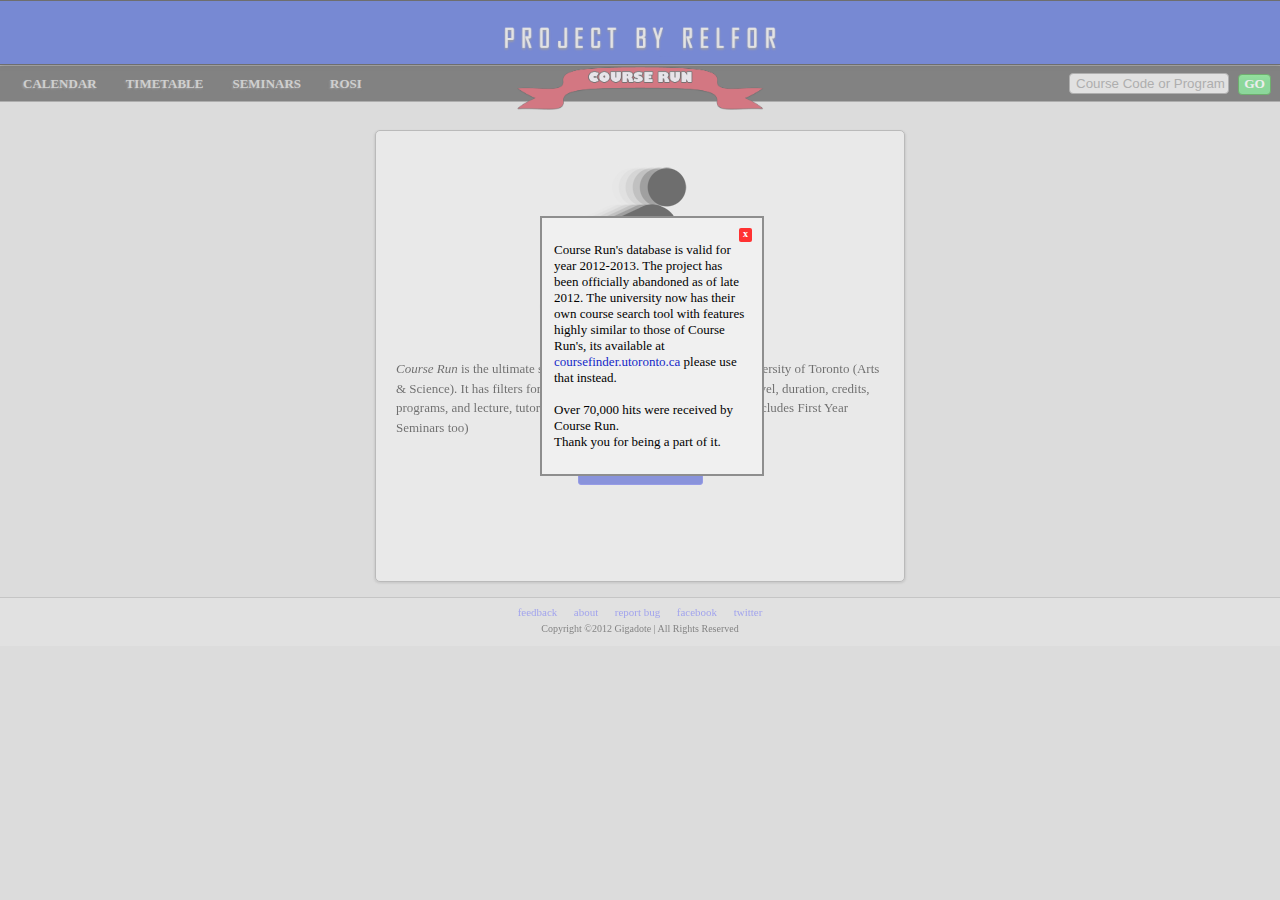
<file: index.html>
<!DOCTYPE html>
<html lang="en" dir="ltr">
<head>
<title>Course Run | Helping you find courses</title>
<meta name="author" content="raj nathani">
<meta name="description" content="Course run helps students at University of Toronto in selection of courses based on preferences like credits, lecture timings, breadth/distribution categories, etc">
<meta name="keywords" content="university of toronto course run, university of toronto course, university of toronto,
course run, uoft course run, uoftcourserun, calendar, timetable, course finder, utoronto">

<link rel="stylesheet" href="css/style.css" type="text/css"/>
<!--[if lt IE 9]>
	<link rel="stylesheet" type="text/css" href="ienot9.css" />
<![endif]-->
</head>
<body style="background-color:rgb(220,220,220); min-width:1080px;">
<div id="container">
<div id="header">
	<img id="main-logo" onmouseover="document.getElementById('main-logo').style.cursor='pointer'" onclick="document.location.href = 'index.html';" src="img/course_run_head.png" />
</div>
<div id="nav-bar">
<div id="nav-links">
<a class="link left" href="http://www.artsandscience.utoronto.ca/ofr/calendar/#">CALENDAR</a>
<a class="link left" href="http://www.artsandscience.utoronto.ca/ofr/timetable/winter/sponsors.htm">TIMETABLE</a>
<a class="link left" href="http://www.artsci.utoronto.ca/current/undergraduate/first-year-seminars/">SEMINARS</a>
<a class="link left" href="https://www.rosi.utoronto.ca/main.html">ROSI</a>
</div>
<form name="search" style="margin:0; padding:0; float:right;" action="cgi-bin/search.py">
<input type="text" name="query" id="search-box" class="search-box" maxlength="100" autocomplete="off" value="Course Code or Program" tabindex="2" onFocus="removeSearchText();" onBlur="addDim();"/>
<input type="submit" class="search-button" value="GO" tabindex="3">
</form>
</div>

<div id="all-boxes">

<!--div class="introduction" style="margin-right:20px;"-->
	<div class="introduction">
<a href="course_finder.html" class="image-link"><img src="img/courserun-logo.jpg" height="180" style="display:block; margin: 13px auto 15px auto;"></a>
<i>Course Run</i> is the ultimate search platform for finding courses at University of Toronto (Arts & Science).
It has filters for breadth/distribution requirements, year level, duration, credits, programs, and lecture, tutorial, and practical timings.
(The database includes First Year Seminars too)

 <a class="start-course-run" href="course_finder.html">START NOW</a>
</div>


<!--div class="introduction">
<img src="img/timetable-generator.jpg" height="180" style="display:block; margin: 13px auto 15px auto;">
Finished selecting courses? Wondering how to put them together? Not to worry. There are timetable generators out there already!
<ul>
<li><a href="http://botond.h.xp-dev.com/timetable" style="text-decoration:none;" rel="nofollow">botond.h.xp-dev.com/timetable</a> (Offline Application)</li>
<li><a href="http://www.seakorp.com" style="text-decoration:none;" rel="nofollow">www.seakorp.com</a> (Online Application)</li>
</ul>
<small>* the above two applications aren't developed by us, thus any problems encountered won't be our responsibility.</small>
</div-->
</div>


<div id="footer">
<div class="footer-list">
<ul>
<li><span onClick="popUp('feedback');" tabindex="4">feedback</span></li>
<li><span onClick="popUp('about');" tabindex="5">about</span></li>
<li><span onClick="popUp('bug');" tabindex="6">report bug</span></li>
<li><a href="http://www.facebook.com/pages/Course-Run-University-of-Toronto/392789940783083" tabindex="7">facebook</a></li>
<li><a href="https://twitter.com/CourseRun" tabindex="8">twitter</a></li>
</ul>
</div>
Copyright &copy;2012 Gigadote | All Rights Reserved
</div>
</div>

</body>
<script type="text/javascript" language="Javascript" src="js/main.js"></script>
<script>window.onload = function(){popUp('goodbye')}</script>
</html>
</file>
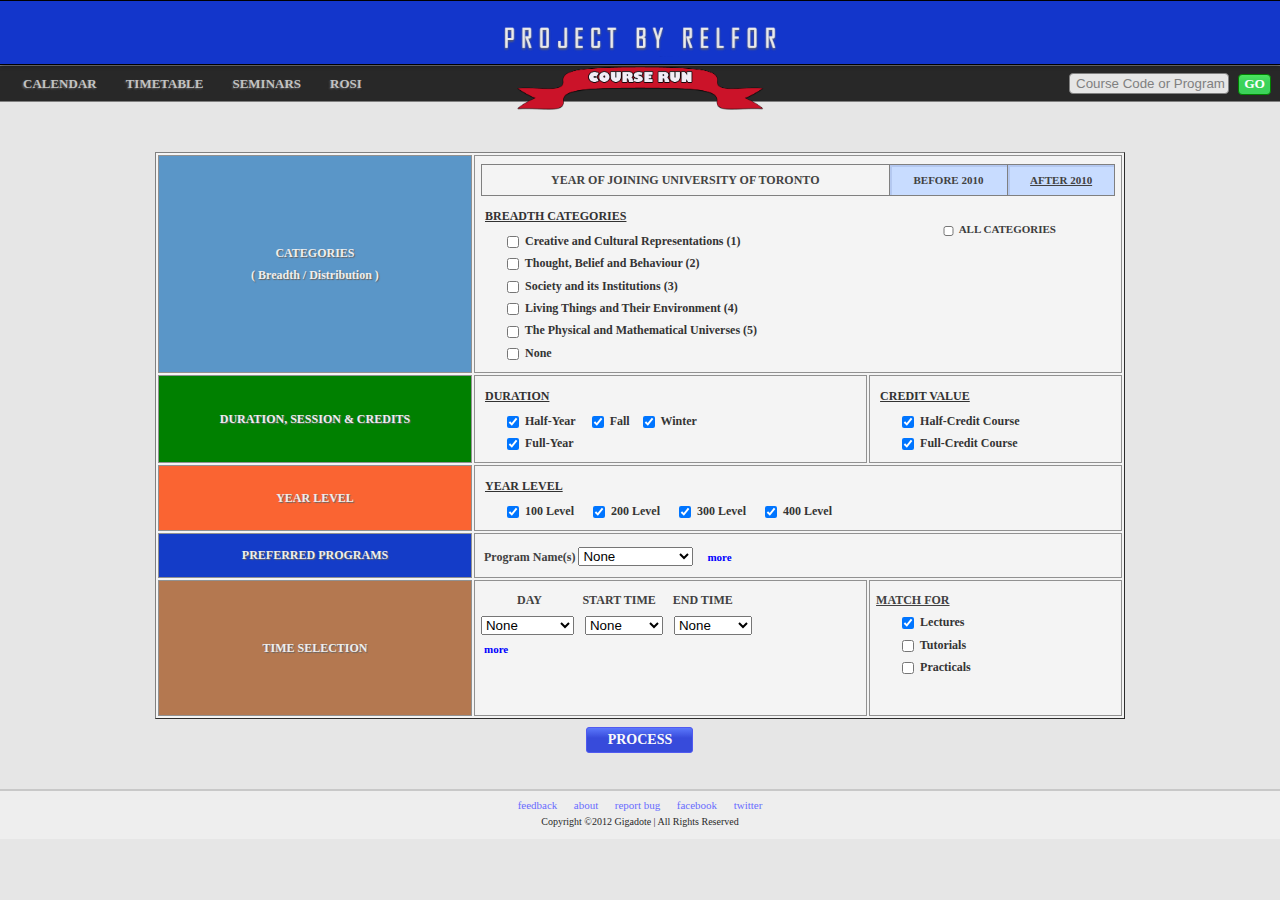
<file: course_finder.html>
<!DOCTYPE html>
<html lang="en" dir="ltr">
<head>
<title>Course Run</title>
<meta name="author" content="raj nathani">
<meta name="description" content="The ultimate search platform for finding courses at University of Toronto.">
<meta name="keywords" content="university of toronto course run, university of toronto course, university of toronto,
course run, uoft course run, uoftcourserun, calendar, timetable, course finder, utoronto">

<link rel="stylesheet" href="css/style.css" type="text/css"/>
<link rel="stylesheet" href="css/style_filter.css" type="text/css"/>
<!--[if lt IE 9]>
	<link rel="stylesheet" type="text/css" href="ienot9.css" />
<![endif]-->
<!-- has to load before page elements load -->
<script type="text/javascript" language="Javascript" src="js/filter.js"></script>
</head>
<body>
<div id="container">
<div id="header">
	<img id="main-logo" onmouseover="document.getElementById('main-logo').style.cursor='pointer'" onclick="document.location.href = 'index.html';" src="img/course_run_head.png" />
</div>
<div id="nav-bar">
<div id="nav-links">
<a class="link left" href="http://www.artsandscience.utoronto.ca/ofr/calendar/#">CALENDAR</a>
<a class="link left" href="http://www.artsandscience.utoronto.ca/ofr/timetable/winter/sponsors.htm">TIMETABLE</a>
<a class="link left" href="http://www.artsci.utoronto.ca/current/undergraduate/first-year-seminars/">SEMINARS</a>
<a class="link left" href="https://www.rosi.utoronto.ca/main.html">ROSI</a>
</div>
<form name="search" style="margin:0; padding:0; float:right;" action="cgi-bin/search.py">
<input type="text" name="query" id="search-box" class="search-box" maxlength="100" autocomplete="off" value="Course Code or Program" tabindex="2" onFocus="removeSearchText();" onBlur="addDim();"/>
<input type="submit" class="search-button" value="GO" tabindex="3">
</form>
</div>
<div id="content-box">
<form name="formy" id="hippy-form" action="cgi-bin/new_course_run.py" onSubmit="return validateForm();">
	
	<table class="selection-table" border="1">
		<tr>
			<td class="sub-header breadth" id="category-display">CATEGORIES<br/>( Breadth / Distribution )</td>
			<td class="selection" colspan="2">
				<table border="1" class="choose-category">
					<tr>
						<th colspan="2">
						YEAR OF JOINING UNIVERSITY OF TORONTO
						</th>
						
						<input type="hidden" name="student_category" value="breadth"/>
						<td onclick="studentCategory(false)"><span id="distribution-option">BEFORE 2010</span></td>
						<td onclick="studentCategory(true)" ><span id="breadth-option">AFTER 2010</span></td>
					</tr>
				</table>
				
				<div id="distribution-categories" style="display:none;float:left;"><h1 class="mini-head">DISTRIBUTION CATEGORIES</h1>
					<div class="options">
						<label for="7"><input name="category" value="7" type="checkbox" id="7" /> Humanities courses</label><br />
						<label for="8"><input name="category" value="8" type="checkbox" id="8" /> Social Science courses</label><br />
						<label for="9"><input name="category" value="9" type="checkbox" id="9" /> Science courses</label><br />
						<label for="10"><input name="category" value="0" type="checkbox" id="0" /> None</label>
					</div>
				</div>
			
			
				<div id="breadth-categories" style="float:left;"><h1 class="mini-head">BREADTH CATEGORIES</h1>
					<div class="options">
						<label for="1"><input name="category" value="1" type="checkbox" id="1" /> Creative and Cultural Representations (1)</label><br />
						<label for="2"><input name="category" value="2" type="checkbox" id="2" /> Thought, Belief and Behaviour (2)</label><br />
						<label for="3"><input name="category" value="3" type="checkbox" id="3" /> Society and its Institutions (3)</label><br />
						<label for="4"><input name="category" value="4" type="checkbox" id="4" /> Living Things and Their Environment (4)</label><br />
						<label for="5"><input name="category" value="5" type="checkbox" id="5" /> The Physical and Mathematical Universes (5)</label><br />
						<label for="6"><input name="category" value="6" type="checkbox" id="6" /> None</label>
					</div>
				</div>
				<div style="margin:14px 55px; 0 0; padding:0; float:right; font-size:11px; color:rgb(60,60,60);"><label for="all"  onclick="allCategories()"><input value="all" type="checkbox" id="all" style="width:0.8em; height:0.8em; vertical-align:middle;"  /> ALL CATEGORIES</label></div>
			</td>
		</tr>
		
		<tr>
			<td class="sub-header credit">DURATION, SESSION & CREDITS</td>
			<td class="selection">
				<h1 class="mini-head">Duration</h1>
					<div class="options">
						<label for="half-year"  onclick="semesterChoice()"><input type="checkbox" id="half-year" checked="checked" /> Half-Year&nbsp;</label> 
							<label for="fall"><input name="duration" value="F" type="checkbox" id="fall" /> Fall</label>
							<label for="winter"><input name="duration" value="S" type="checkbox" id="winter" /> Winter</label>
						<br/>
						<label for="full-year"><input name="duration" value="Y" type="checkbox" id="full-year" checked="checked" /> Full-Year</label>
					</div>
				
			</td>
			<td class="selection">
				<h1 class="mini-head">Credit Value</h1>
					<div class="options">
						<label for="H"><input name="credit" value="H" type="checkbox" id="H" checked="checked"/> Half-Credit Course</label><br/>
						<label for="Y"><input name="credit" value="Y" type="checkbox" id="Y" checked="checked"/> Full-Credit Course</label>
					</div>
			</td>
			
		</tr>
		
		<tr>
			<td class="sub-header year">YEAR LEVEL</td>
			<td class="selection" colspan="2">
			<h1 class="mini-head">Year Level</h1>
				<div class="options">
					<label for="100"><input name="year" value="1" id="100" type="checkbox" checked="checked" /> 100 Level</label> &nbsp;
					<label for="200"><input name="year" value="2" id="200" type="checkbox" checked="checked" /> 200 Level</label> &nbsp;
					<label for="300"><input name="year" value="3" id="300" type="checkbox" checked="checked" /> 300 Level</label> &nbsp;
					<label for="400"><input name="year" value="4" id="400" type="checkbox" checked="checked" /> 400 Level</label>
				</div>
			</td>
		</tr>
		
		<tr>
			<td class="sub-header preferred-programs" >PREFERRED PROGRAMS</td>
			<td class="selection" colspan="2">
				<input type="hidden" name="preferred_programs_num" value="0"/>
				&nbsp;Program Name(s) 
				<span id="preferred_programs">
				<script type="text/javascript">
				morePreferredPrograms();
				</script>
				</span>
				<span id="more_preferred" class="more" onClick="morePreferredPrograms();">
				more
				</span>
			</td>
			</tr>

		</tr>
		
		<tr>
			<td class="sub-header time-selection">TIME SELECTION</td>
			<td class="selection"  style="vertical-align:top;">
				<div id="time-slot-cells">
						<span style="padding-left:36px;">DAY</span>
						<span style="padding-left:38px;">START TIME</span>
						<span style="padding-left:14px;">END TIME</span>
						<br/>
				
					<input type="hidden" name="time_slot_num" value="0"/>
					<script type="text/javascript">moreTimeSlots();</script>
				</div>
				<span id="more_time_slots" class="more" onClick="moreTimeSlots();" style="margin:3px 0px 0px 3px;">more</span>
				
			</td>
			<td class="selection" style="vertical-align:top; padding-right:0px;">
				<span style="text-align:center; text-decoration:underline;">MATCH FOR</span><br/>
					<div class="options">
						<label for="L"><input name="section" value="L" type="checkbox" id="L" checked="checked" /> Lectures</label><br />
						<label for="T"><input name="section" value="T" type="checkbox" id="T" /> Tutorials</label><br />
						<label for="P"><input name="section" value="P" type="checkbox" id="P" /> Practicals</label><br />
						<span style='margin:0; padding:0; visibility:hidden;' id='tba'><label for="N" style="line-height:2.2em;"><input name="duration" value="N" type="checkbox" id="N" checked="checked" style="width:0.8em;" /><span style="font-size:8px;"> include courses with undeclared timings</span></label></span>
					</div>
			</td>
		</tr>
		
	</table>

<div id="styled-submit-area">
<input type="submit" value="PROCESS" class="start-course-run" id="process" style="margin-top:8px; margin-bottom:28px; -moz-box-shadow: none;
-webkit-box-shadow: none;
box-shadow: none;" />
</div>
</form>

</div>
<div id="footer">
<div class="footer-list">
<ul>
<li><span onClick="popUp('feedback');" tabindex="4">feedback</span></li>
<li><span onClick="popUp('about');" tabindex="5">about</span></li>
<li><span onClick="popUp('bug');" tabindex="6">report bug</span></li>
<li><a href="http://www.facebook.com/pages/Course-Run-University-of-Toronto/392789940783083" tabindex="7">facebook</a></li>
<li><a href="https://twitter.com/CourseRun" tabindex="8">twitter</a></li>
</ul>
</div>
Copyright &copy;2012 Gigadote | All Rights Reserved
</div>
</div> <!-- end of container -->

</body>
<script type="text/javascript" language="Javascript">
semesterChoice();
var k =  (document.getElementById('distribution-categories').style.display == "none");

if (k){
	document.forms["formy"].elements["student_category"].value = 'breadth'; }
else{
	document.forms["formy"].elements["student_category"].value = 'distribution';}

</script>
<script type="text/javascript" language="Javascript" src="js/main.js"></script>
</html>
</file>
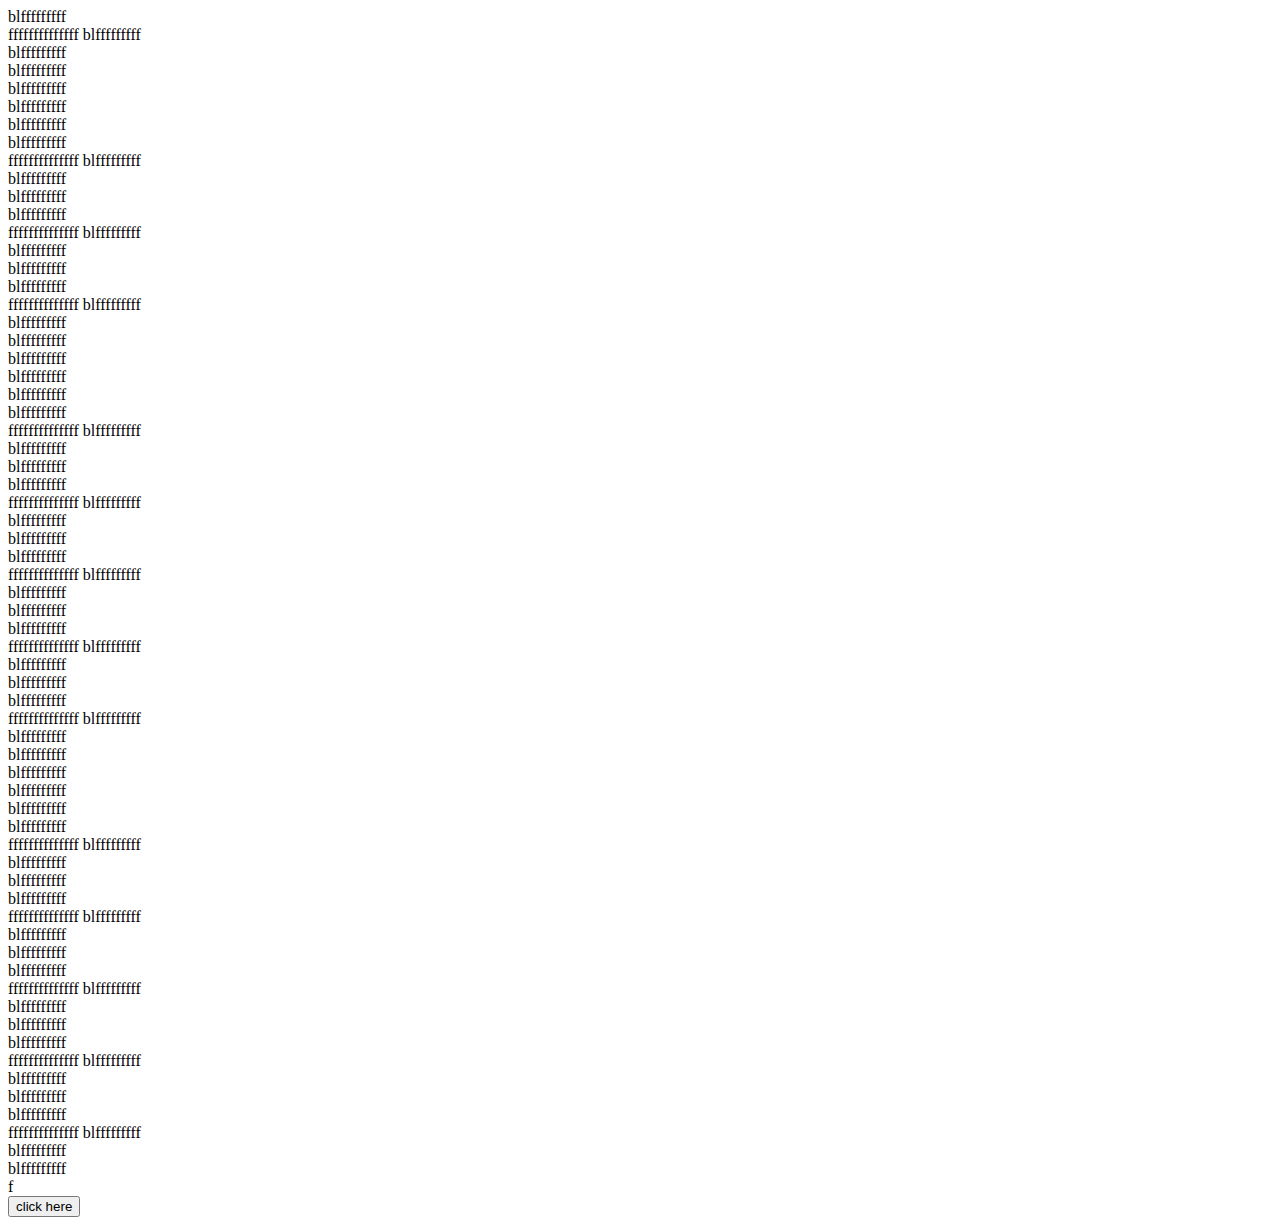
<file: popup.html>
<html lang="en" dir="ltr">
<head>
<style type="text/css">

.popup{
	position:absolute;
	margin:auto;
	width:200px;
	height:150px;
	font-family:verdana;
	font-size:13px;
	background-color:rgb(240,240,240);
	border:2px solid grey;
	z-index:100000000000000000;
	}
	
.cancel{
	position:relative;
	cursor:pointer;
	margin:0;
	float:right;
	height:10px;
	width:14px;
	padding:0 0 5px 0;
	background-color:red;
	text-align:center;
	font-weight:bold;
	font-size:11px;
	color:white;
	border-radius:3px;
	z-index:100000000000000000;
	}

.cancel:hover{
	background:rgb(255,50,50);
	}
	
</style>
<script type="text/javascript">

var feedback_open = false;

function popUp(){
	if (feedback_open){ return false;}
	feedback_open = true;
	document.getElementById('con').style.opacity = "0.5";
    var popup = document.createElement('div');
    popup.className = 'popup';
    popup.id = 'test';
    var cancel = document.createElement('div');
    cancel.className = 'cancel';
    cancel.innerHTML = 'x';
    cancel.onclick = function (e) {feedback_open = false; popup.parentNode.removeChild(popup); document.getElementById('con').style.opacity = "1.0"; };
    var message = document.createElement('p');
    message.innerHTML = "This is a test message";
    popup.appendChild(message);                                    
    popup.appendChild(cancel);
	
	var h = (0.3 * parseFloat(window.innerHeight));
	var w = (parseFloat(window.innerWidth));
	var scrolledDown = window.scrollY;
	
	if (!h){  
	var h = (0.3 * parseFloat(document.body.offsetHeight));
	var w = (parseFloat(document.body.offsetWidth));
	var scrolledDown = document.body.scrollTop;
	}
	alert(h);
	alert(w);
	alert(scrolledDown);
	popup.style.top = h + scrolledDown + "px";
	popup.style.left = 0.5*(w - 200) + "px";
    document.body.appendChild(popup);
    }
</script>
</head>
<body>
<div id="con">
blfffffffff<br/>
ffffffffffffff
blfffffffff<br/>
blfffffffff<br/>
blfffffffff<br/>
blfffffffff<br/
blfffffffff<br/>


blfffffffff<br/>
blfffffffff<br/>
blfffffffff<br/>
ffffffffffffff
blfffffffff<br/>
blfffffffff<br/>
blfffffffff<br/>
blfffffffff<br/>
ffffffffffffff
blfffffffff<br/>
blfffffffff<br/>
blfffffffff<br/>
blfffffffff<br/>
ffffffffffffff
blfffffffff<br/>
blfffffffff<br/>
blfffffffff<br/>

blfffffffff<br/>
blfffffffff<br/>
blfffffffff<br/>
blfffffffff<br/>
ffffffffffffff
blfffffffff<br/>
blfffffffff<br/>
blfffffffff<br/>
blfffffffff<br/>
ffffffffffffff
blfffffffff<br/>
blfffffffff<br/>
blfffffffff<br/>
blfffffffff<br/>
ffffffffffffff
blfffffffff<br/>
blfffffffff<br/>
blfffffffff<br/>
blfffffffff<br/>
ffffffffffffff
blfffffffff<br/>
blfffffffff<br/>
blfffffffff<br/>
blfffffffff<br/>
ffffffffffffff
blfffffffff<br/>
blfffffffff<br/>
blfffffffff<br/>

blfffffffff<br/>
blfffffffff<br/>
blfffffffff<br/>
blfffffffff<br/>
ffffffffffffff
blfffffffff<br/>
blfffffffff<br/>
blfffffffff<br/>
blfffffffff<br/>
ffffffffffffff
blfffffffff<br/>
blfffffffff<br/>
blfffffffff<br/>
blfffffffff<br/>
ffffffffffffff
blfffffffff<br/>
blfffffffff<br/>
blfffffffff<br/>
blfffffffff<br/>
ffffffffffffff
blfffffffff<br/>
blfffffffff<br/>
blfffffffff<br/>
blfffffffff<br/>
ffffffffffffff
blfffffffff<br/>
blfffffffff<br/>
blfffffffff<br/>
f
</div>
<button onClick="popUp();">click here</button>

</body>
</html>
</file>
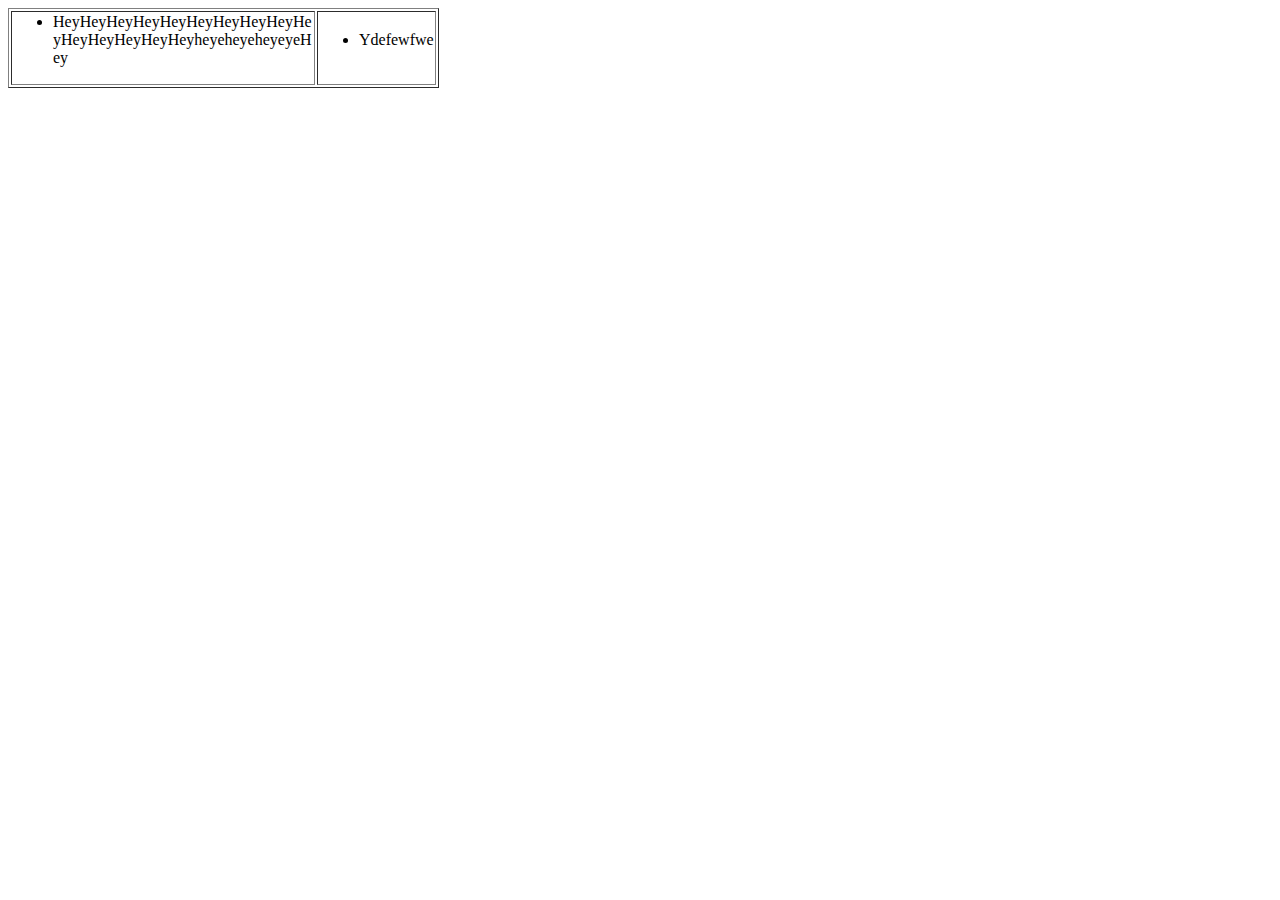
<file: td_overflow.html>
<html>
<body>

<table border="1" style="min-width:300px; max-width:300px;">
<tr>
<td style="min-width:300px; max-width:300px; word-wrap:break-word;">
<ul>
<li>HeyHeyHeyHeyHeyHeyHeyHeyHeyHeyHeyHeyHeyHeyHeyheyeheyeheyeyeHey</li>
</ul>
</td>
<td>
<ul>
<li>Ydefewfwe</li>
</ul>
</td>

</tr>
</body>
</html>
</file>
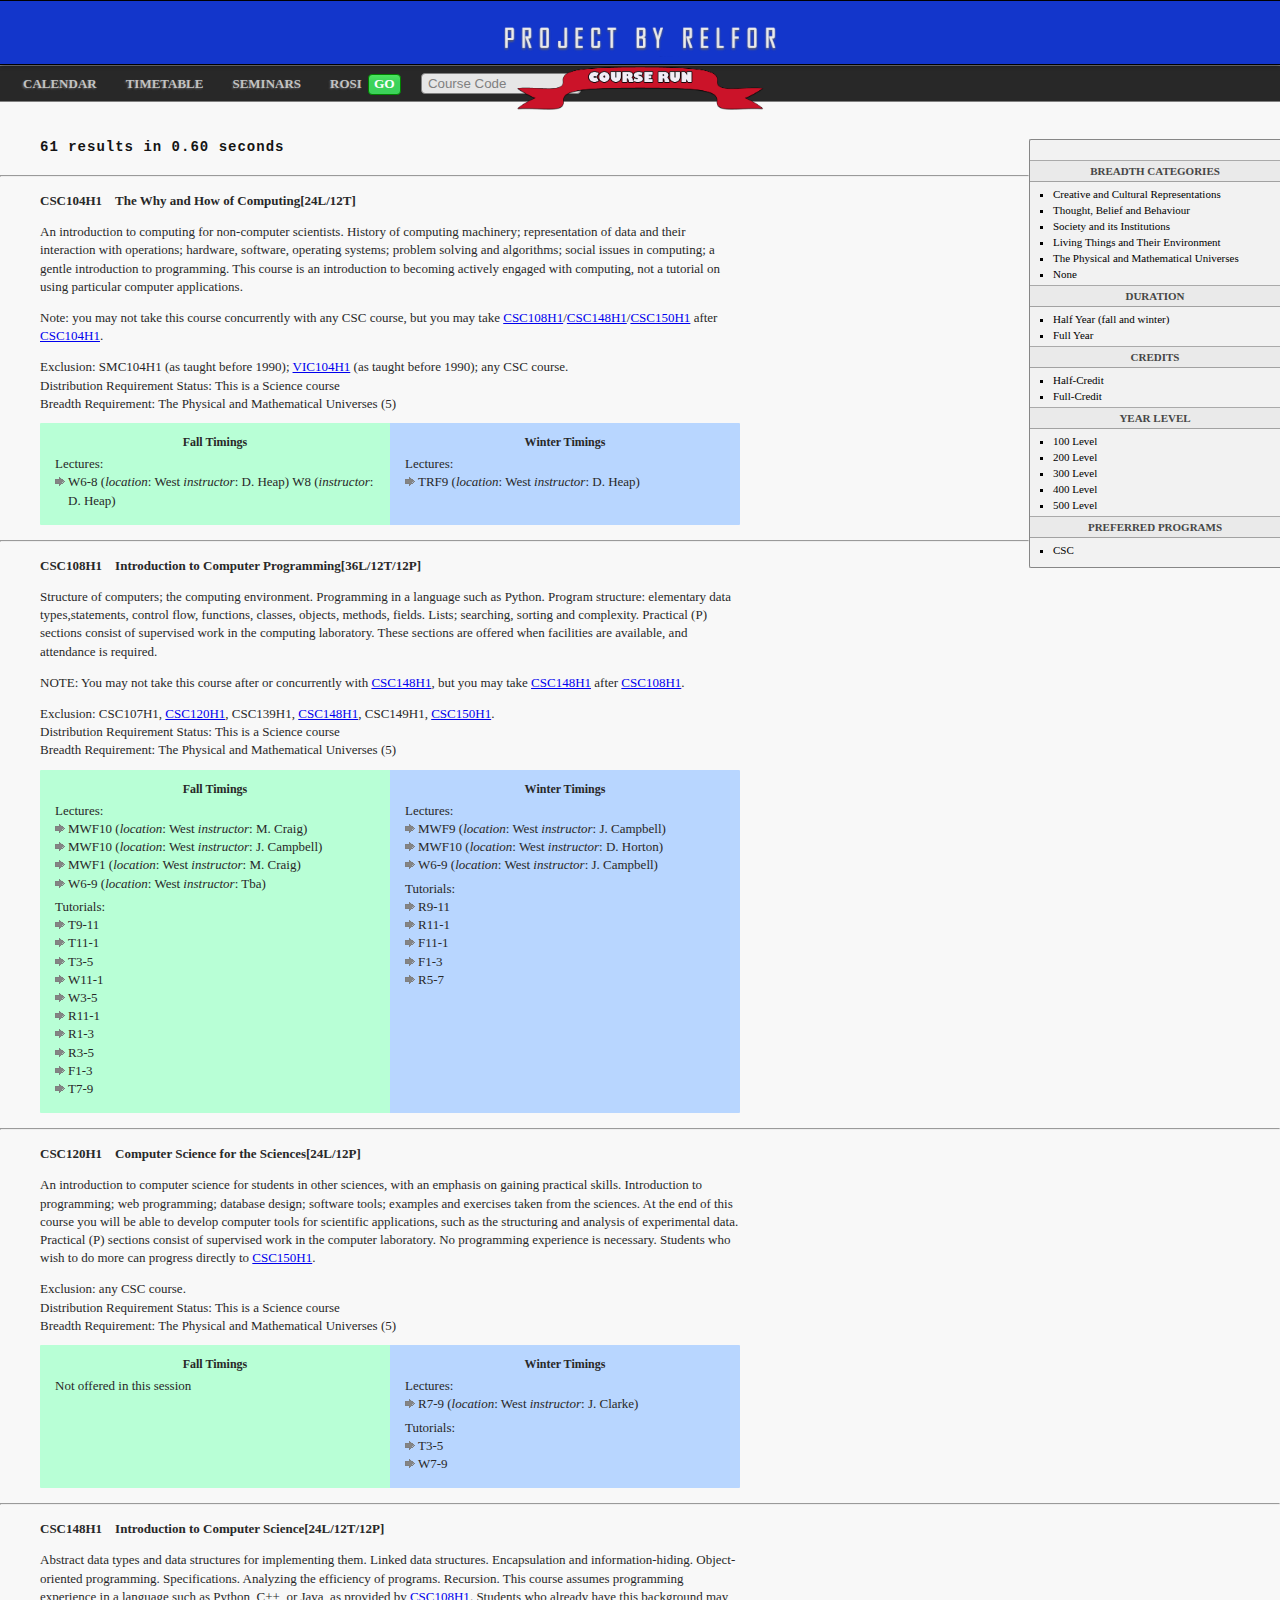
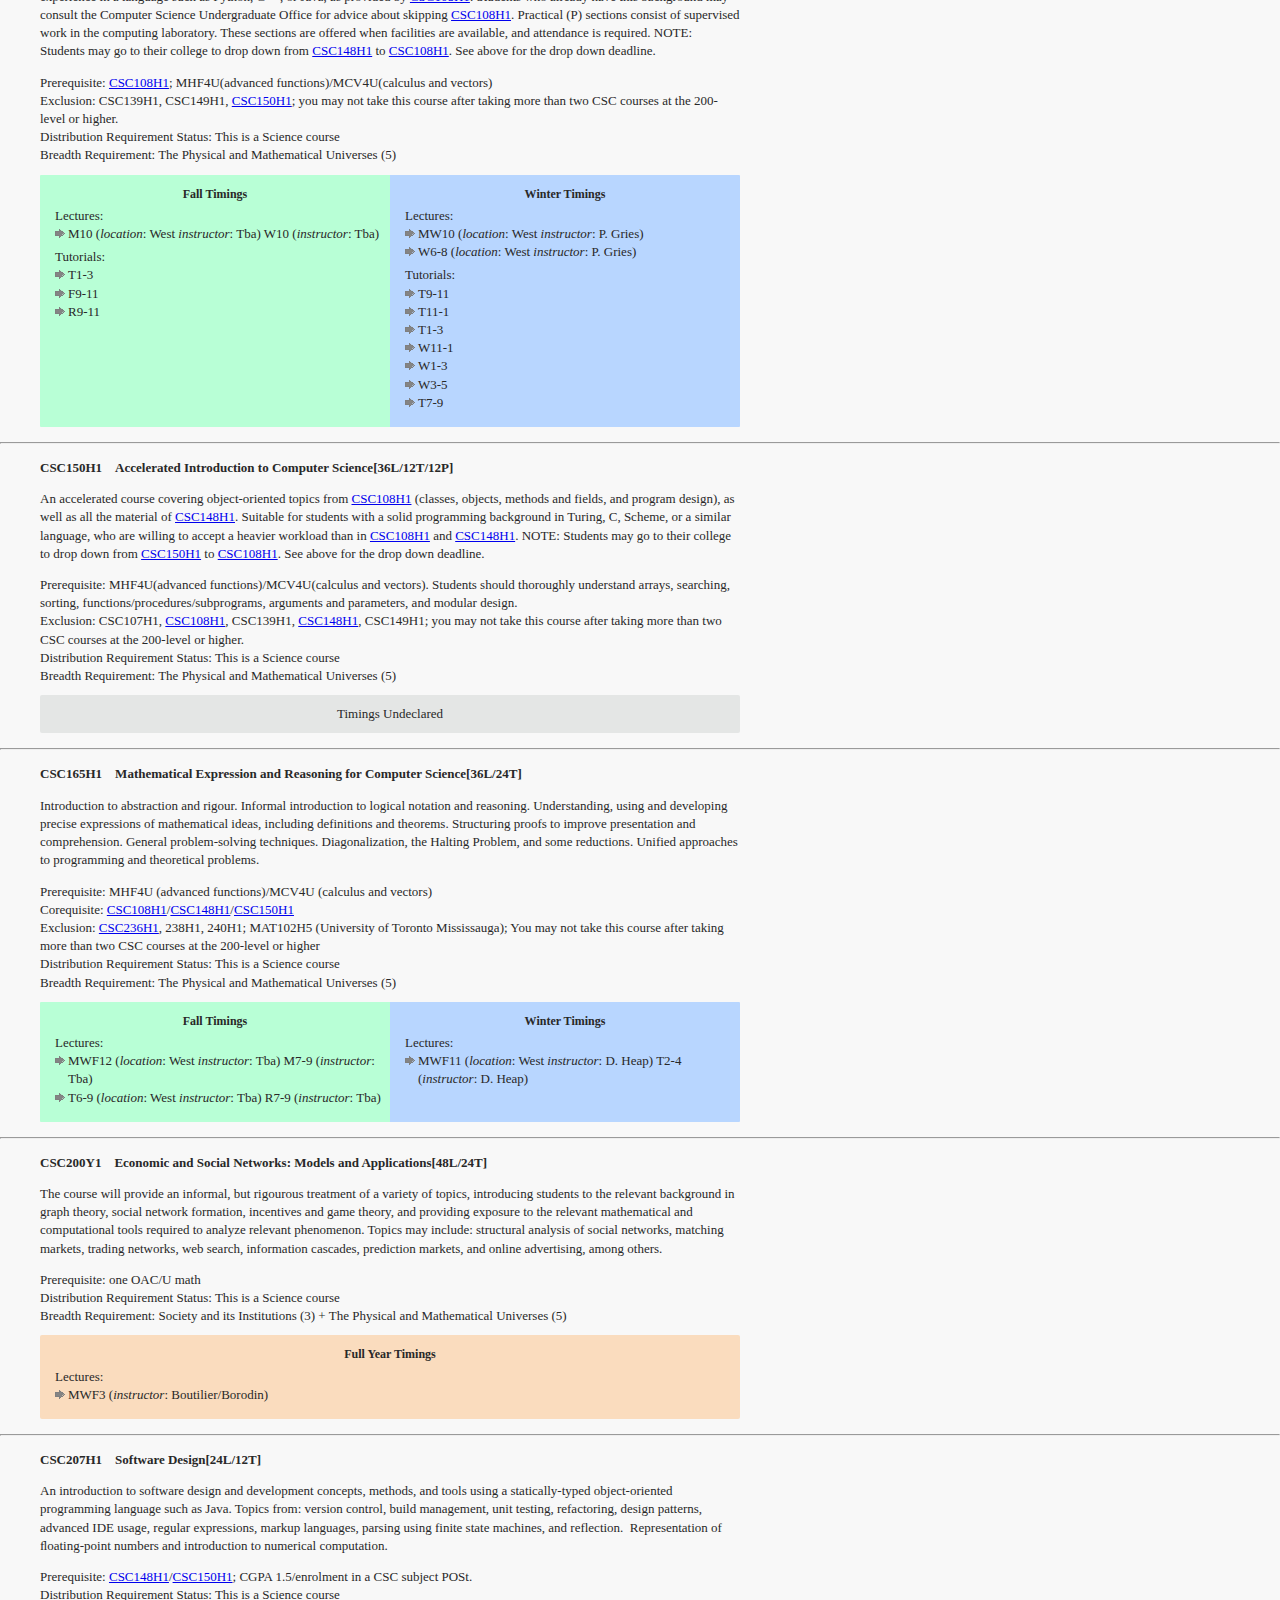
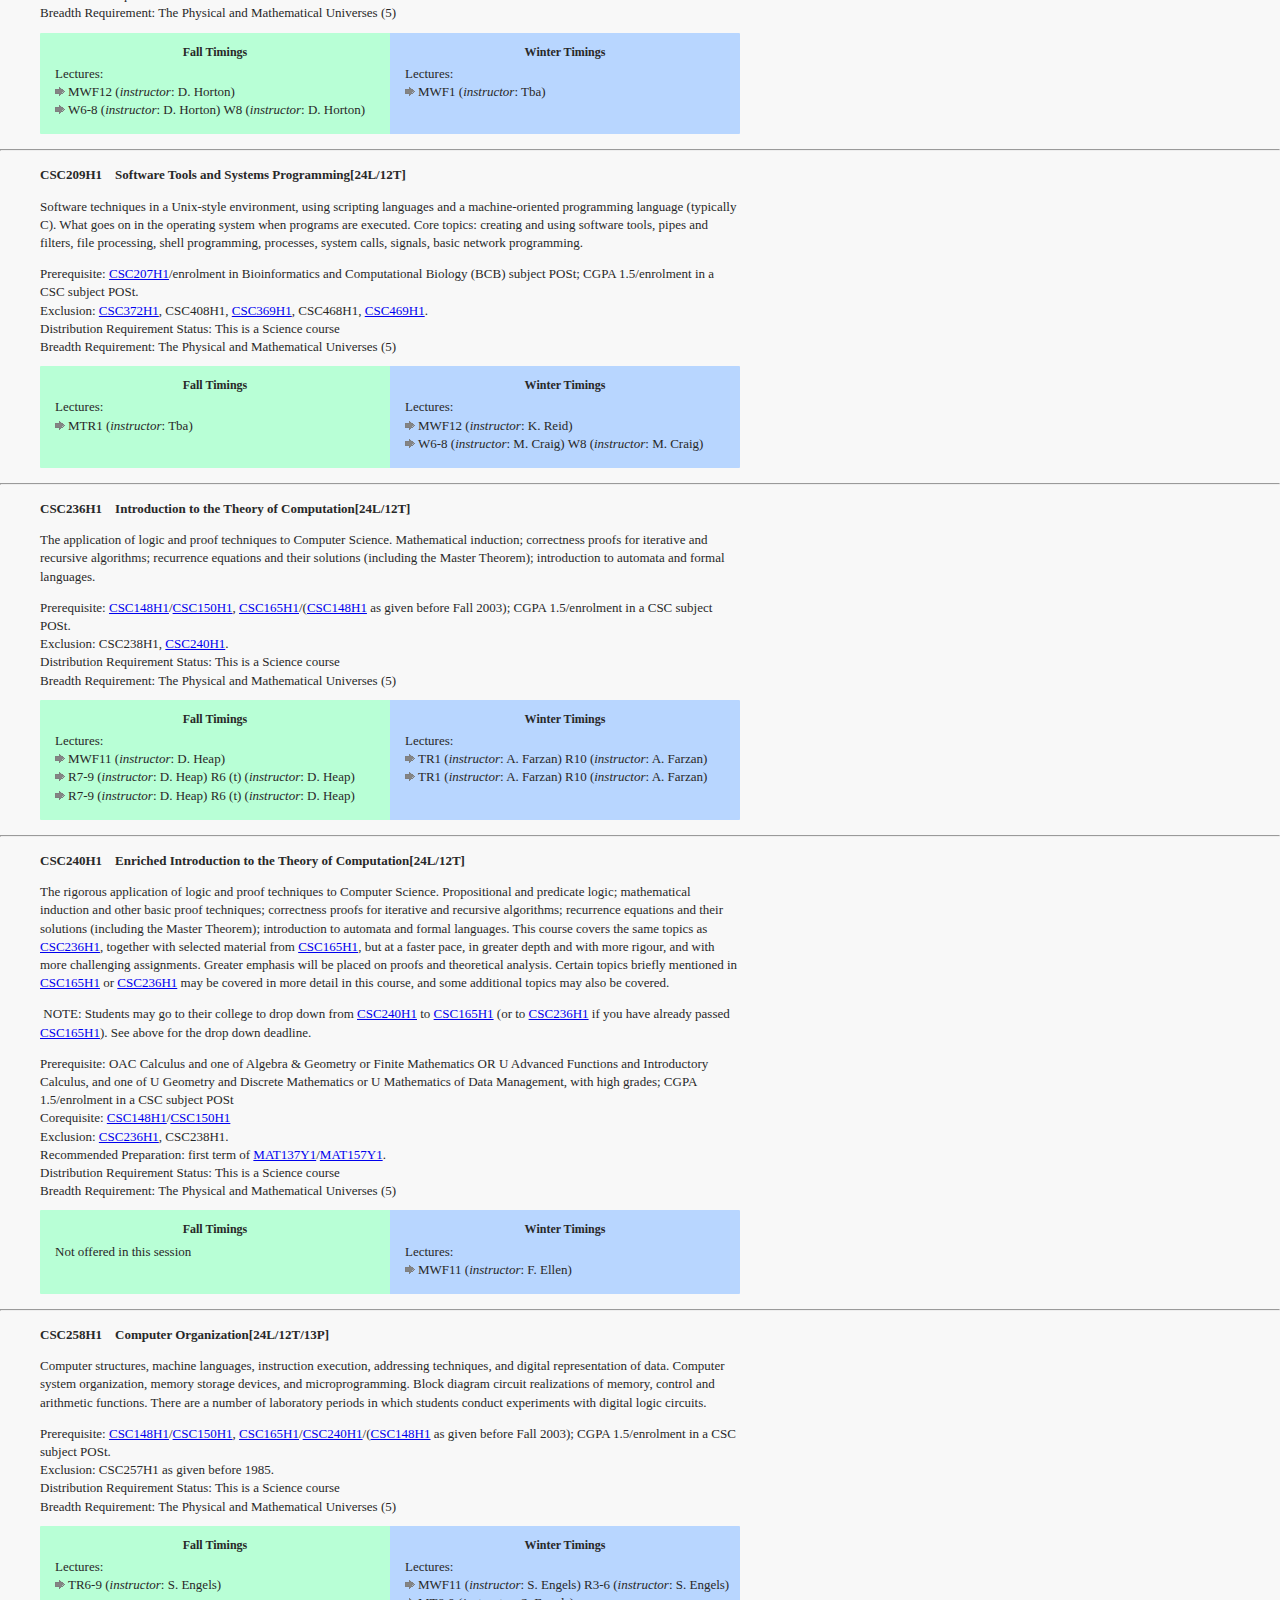
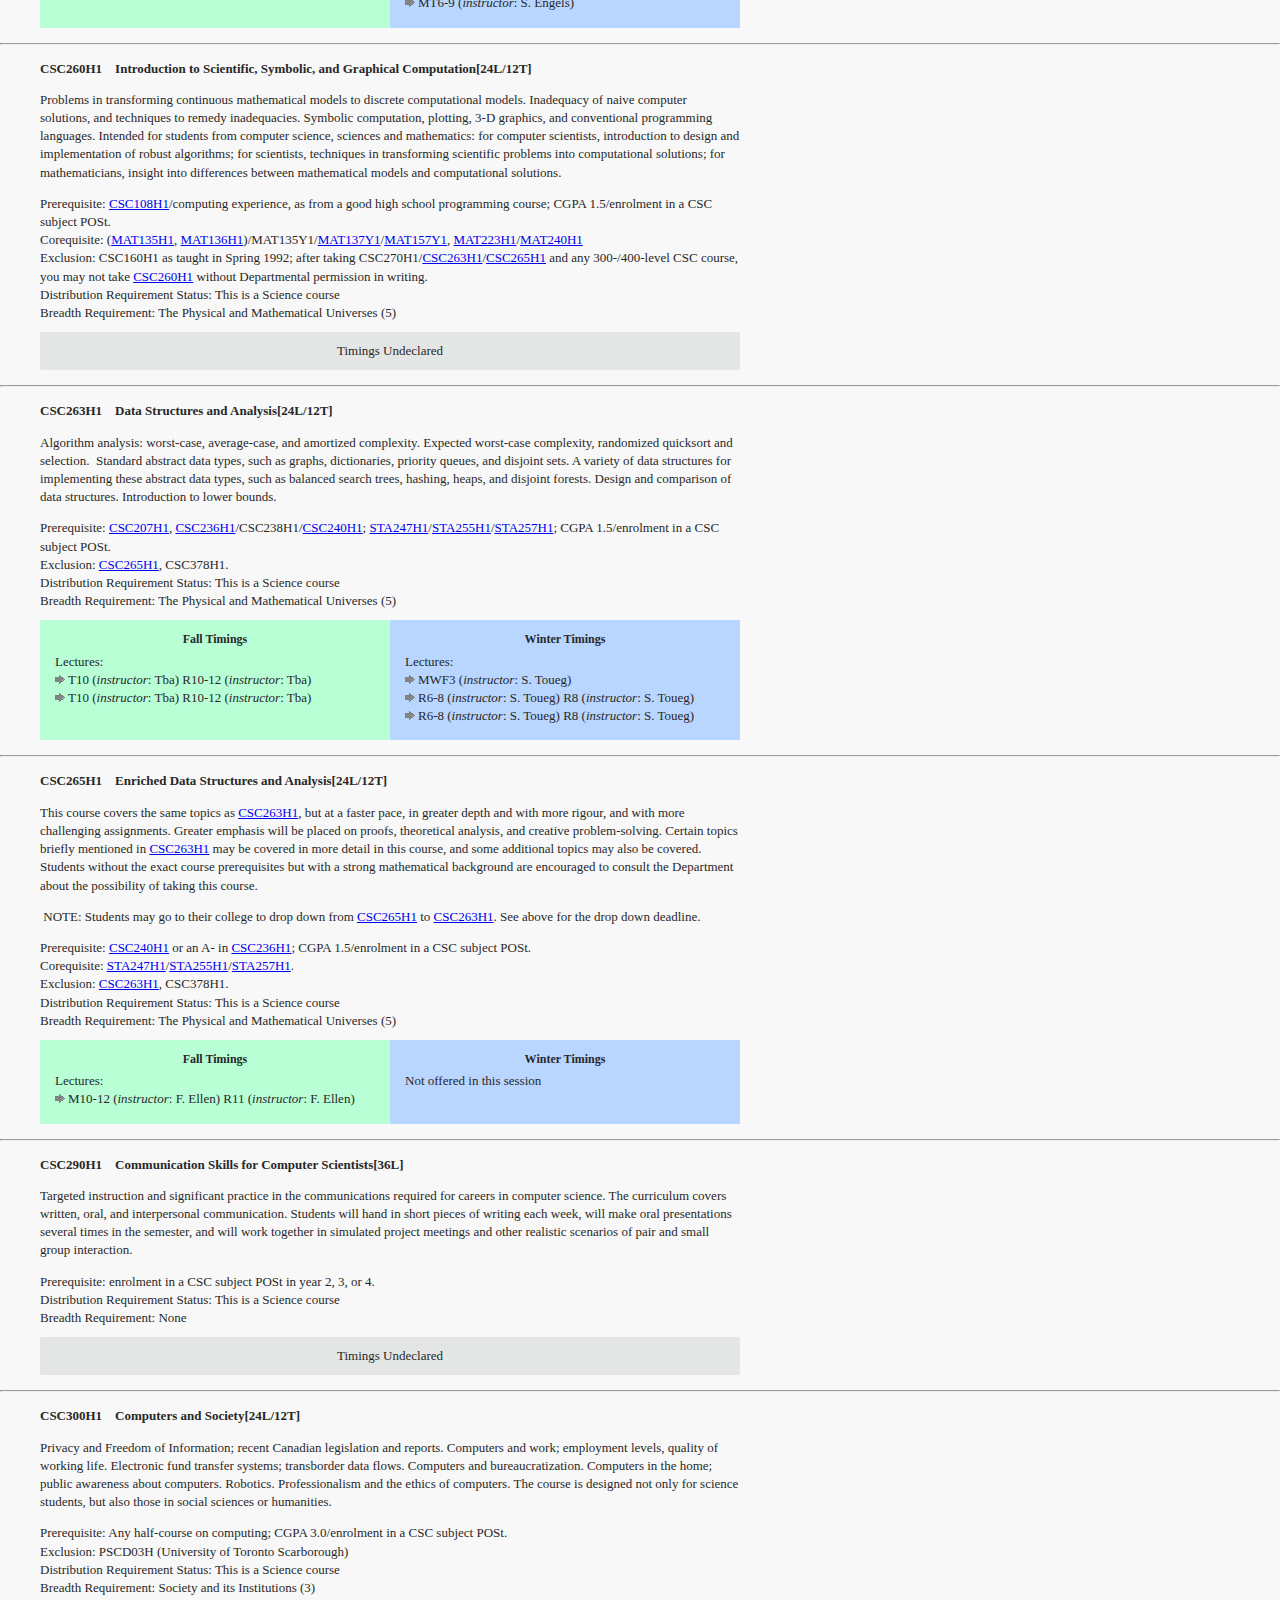
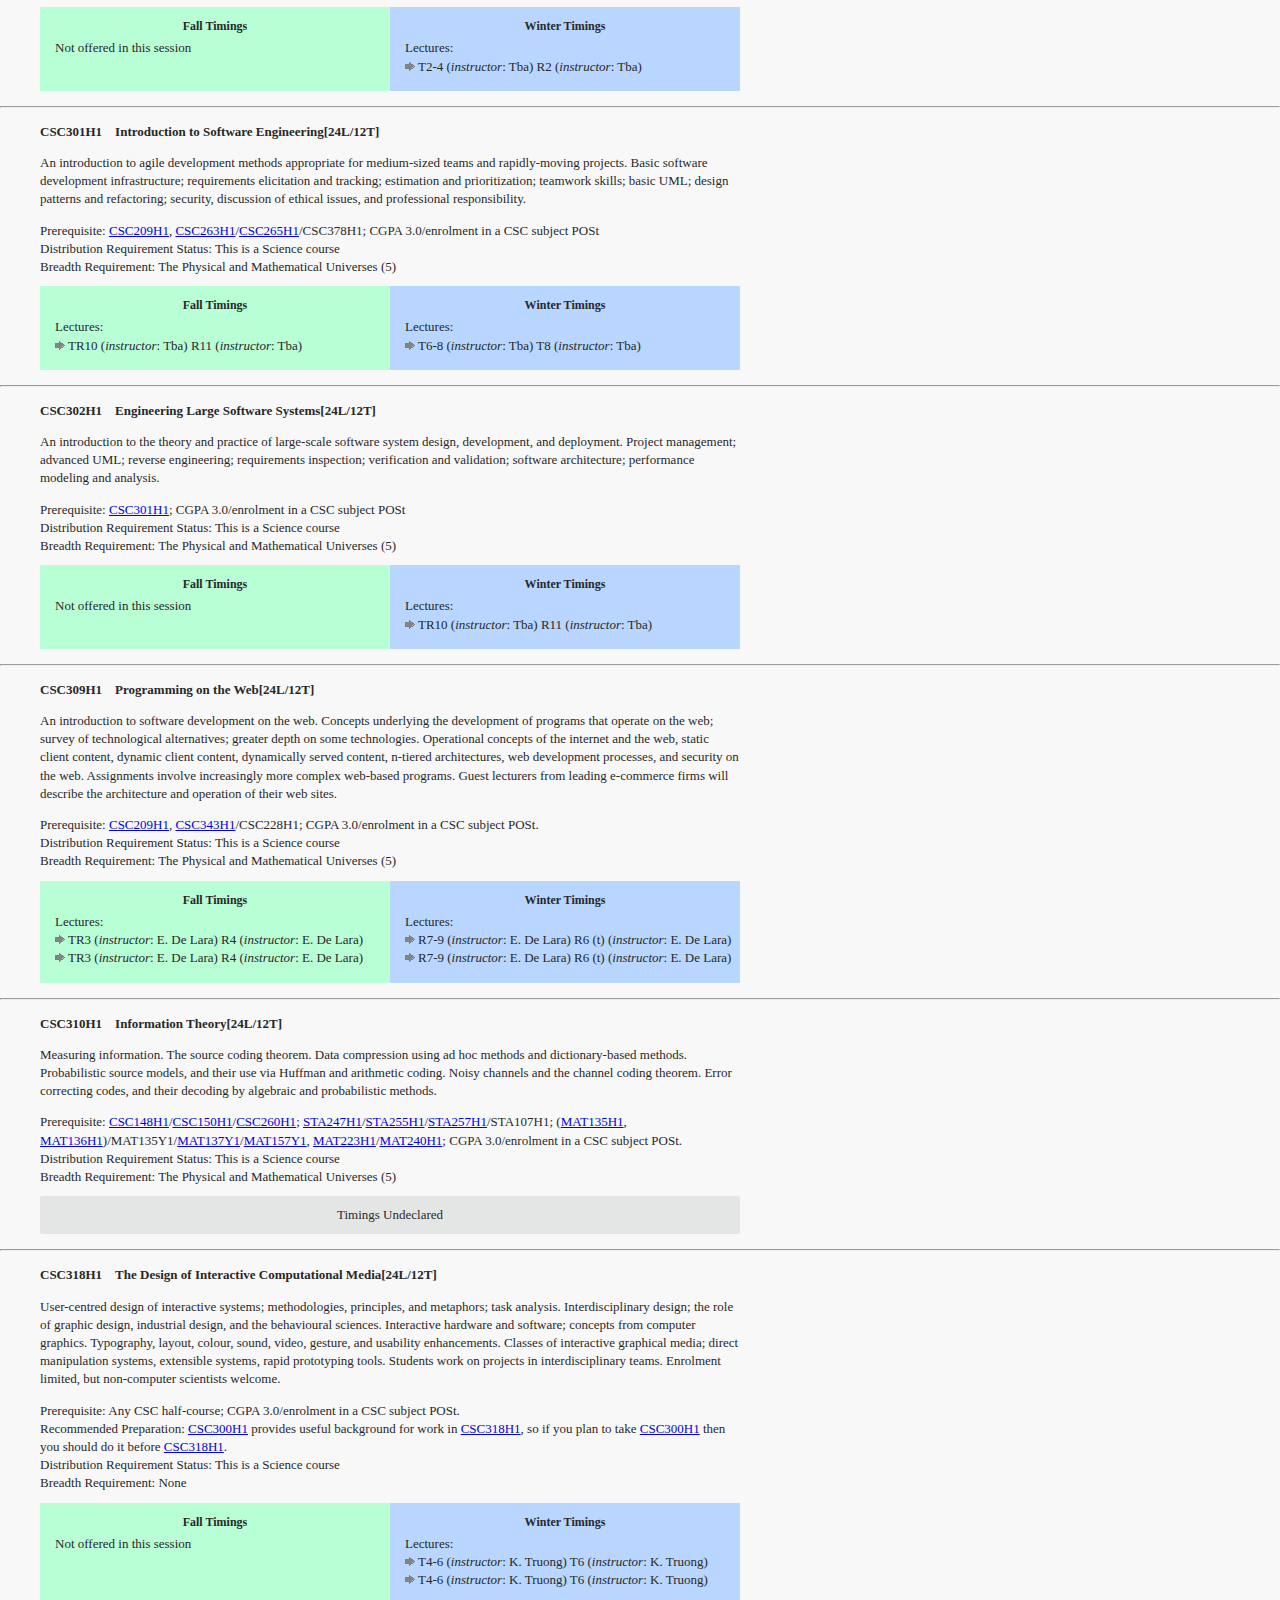
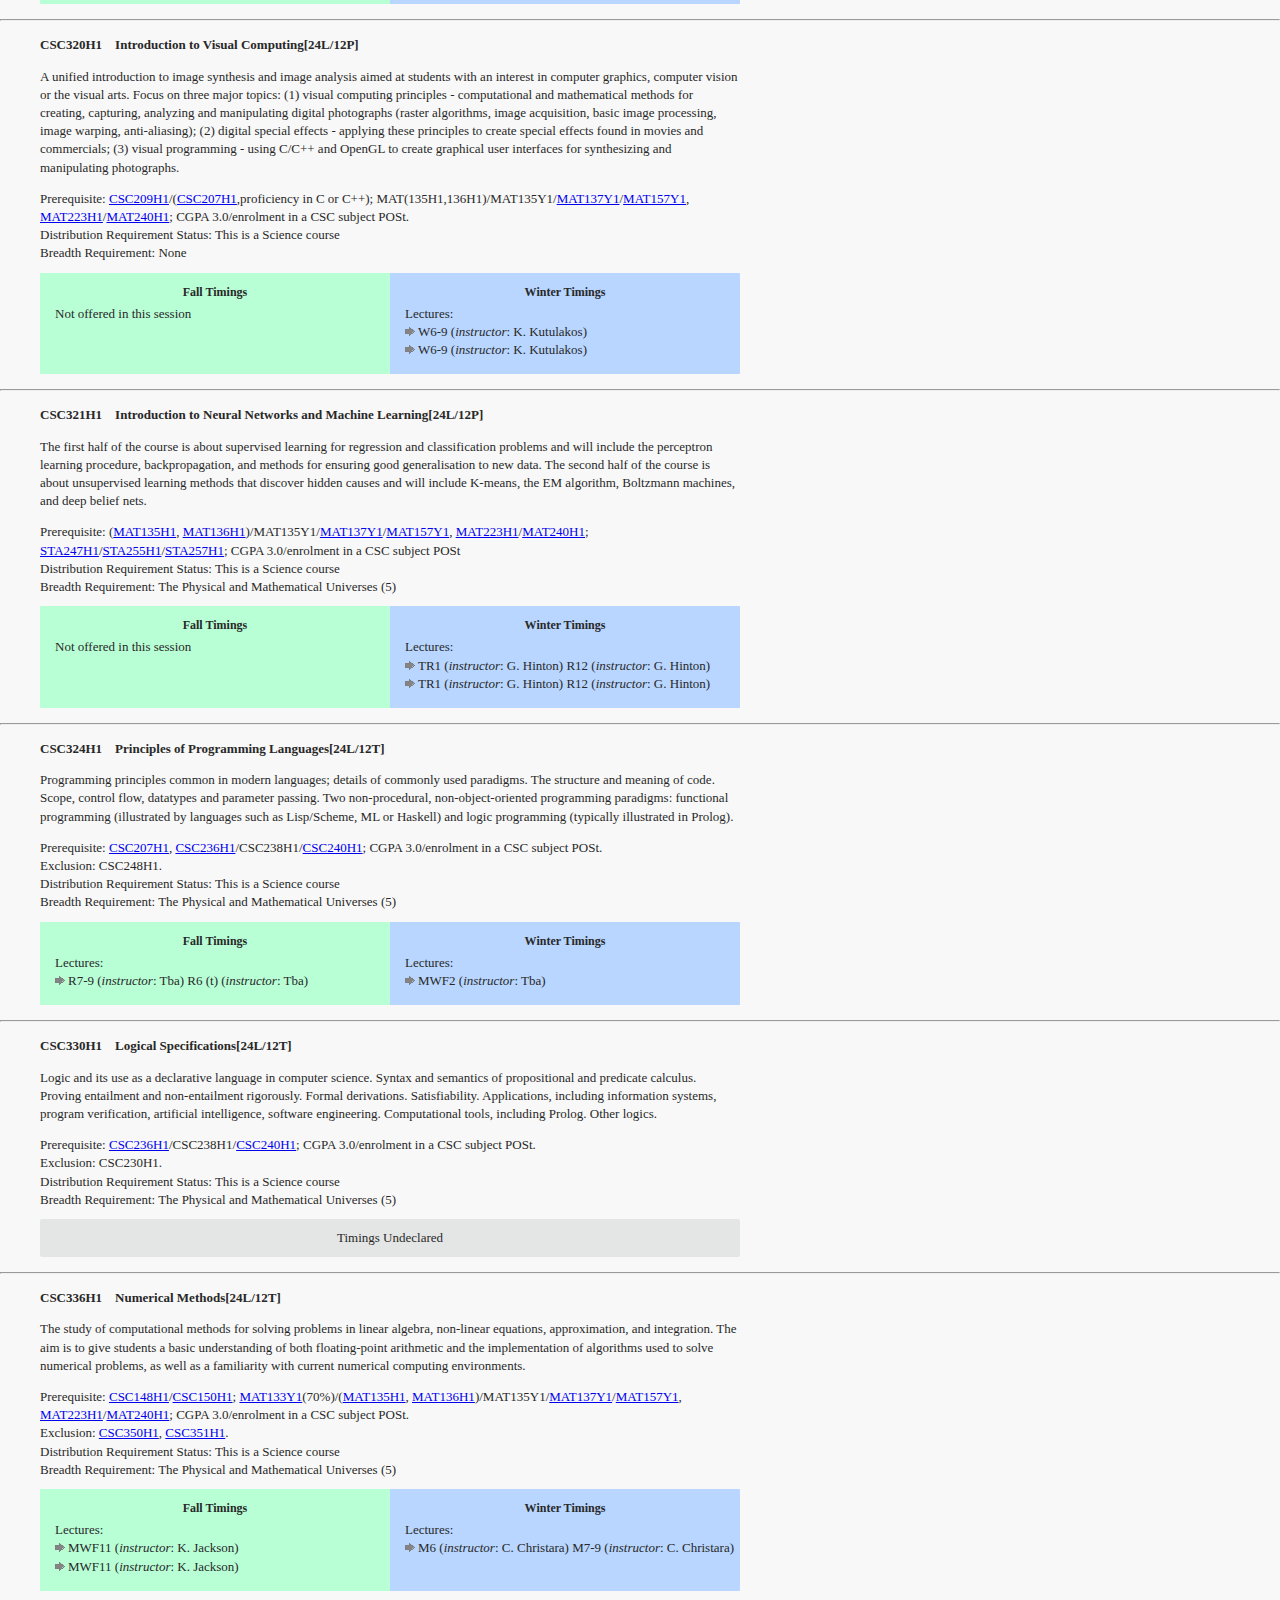
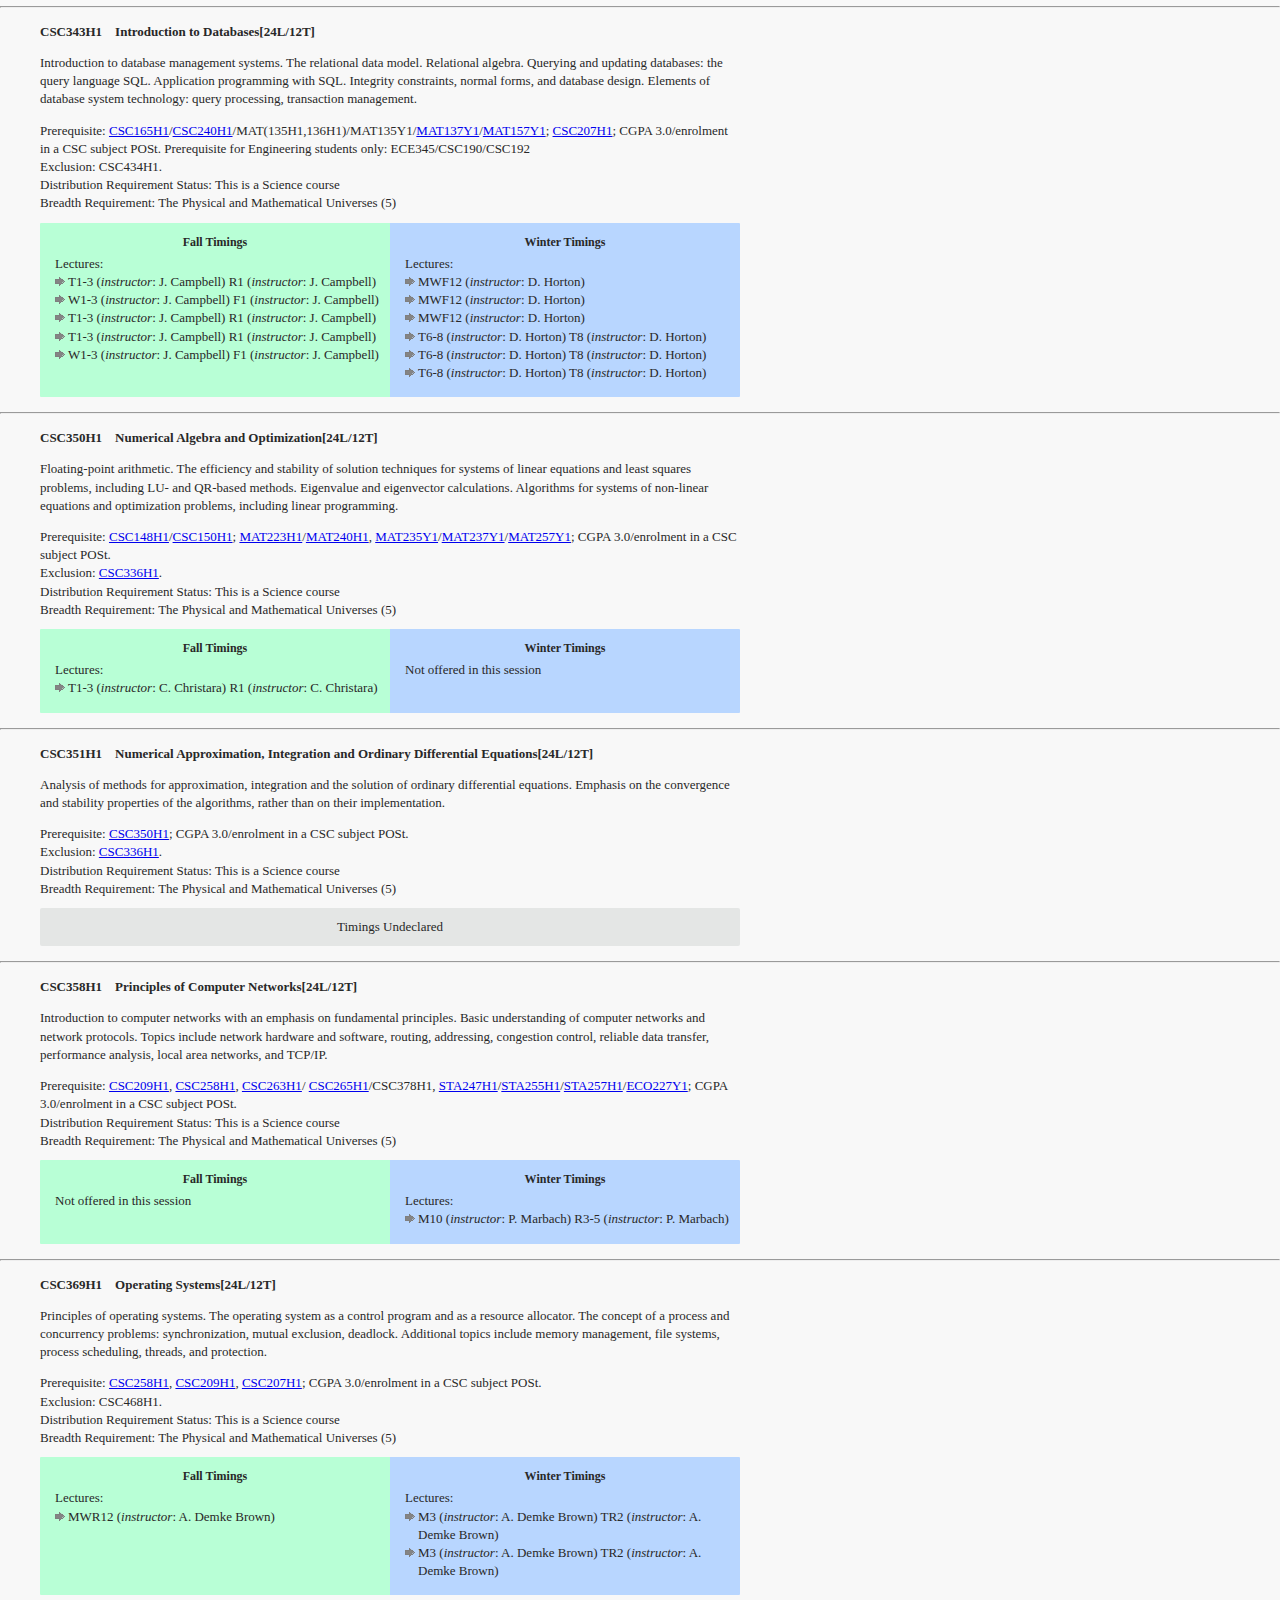
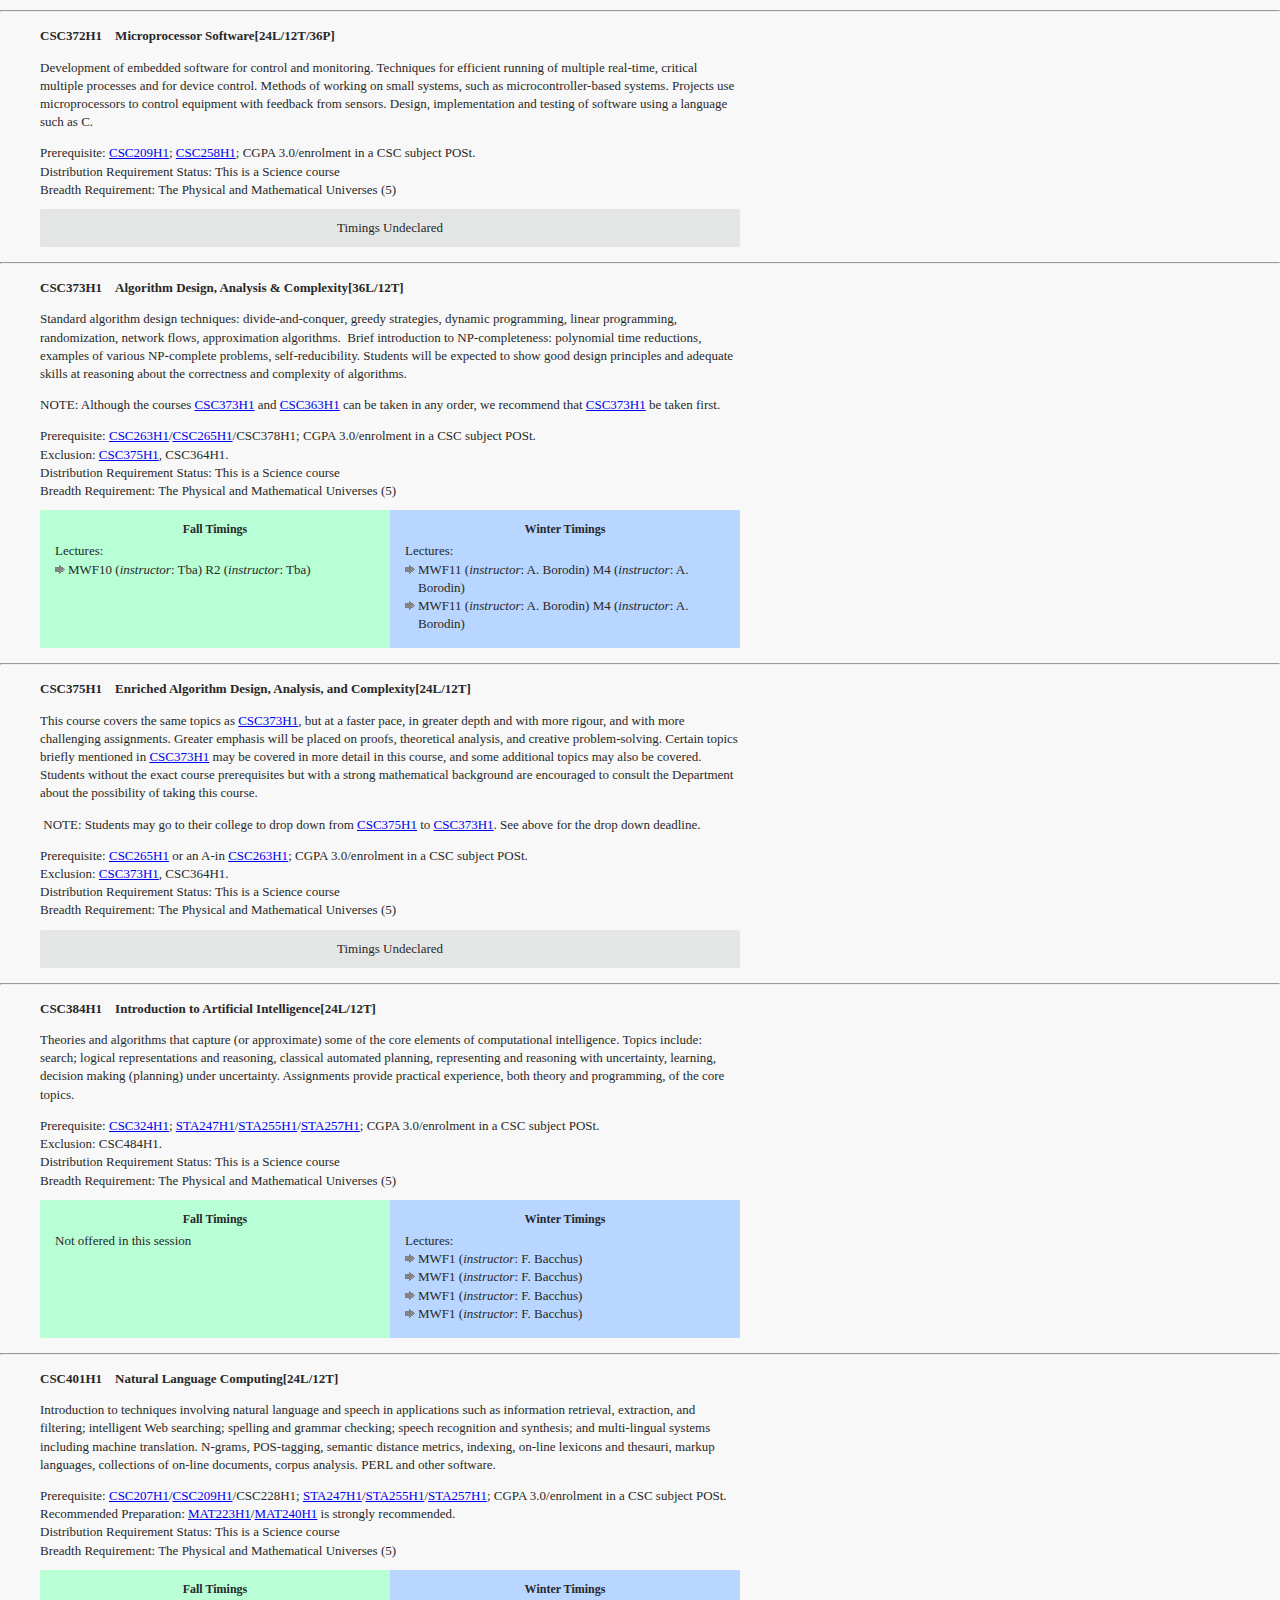
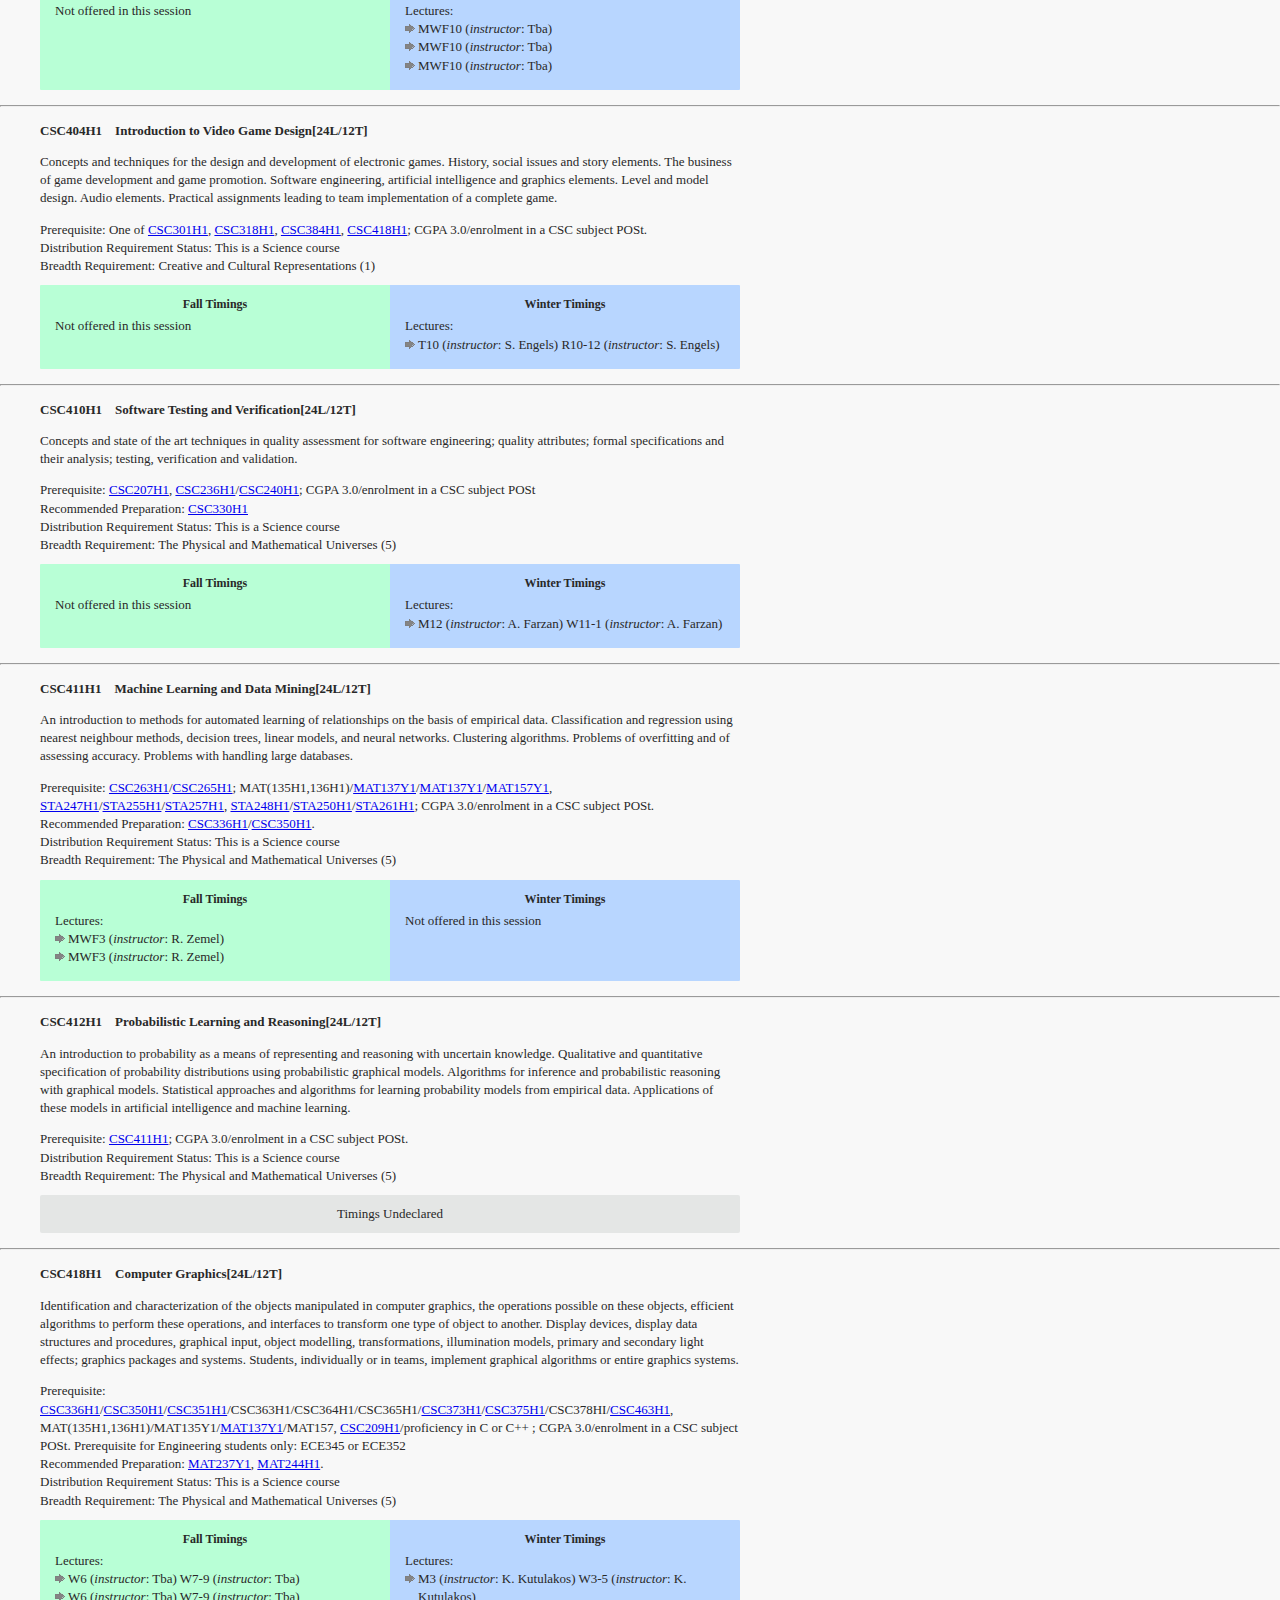
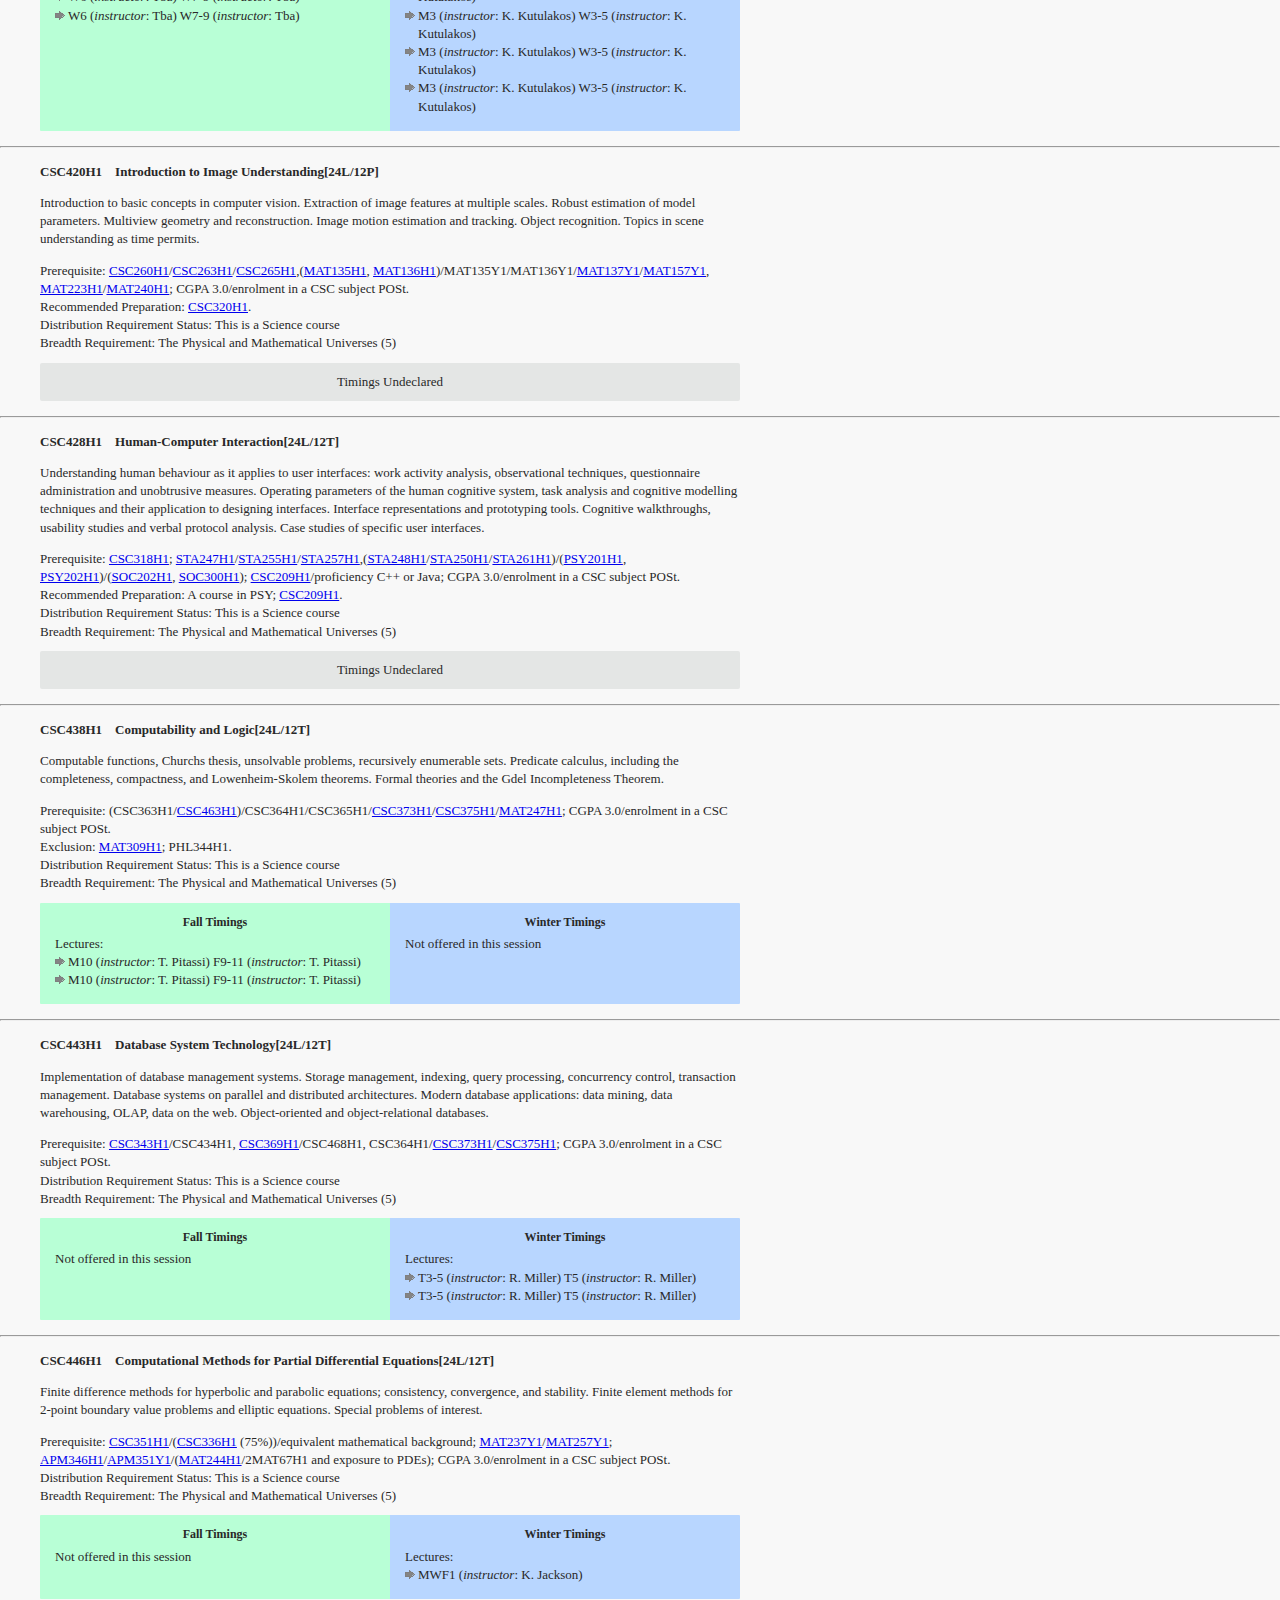
<file: cgi-bin/page_results.html>
<!DOCTYPE html>
<html lang="en" dir="ltr">
<head>
<title>Search Results</title>
<meta name="author" content="raj nathani">
<meta name="keywords" content="university of toronto course run, university of toronto course, university of toronto,
course run, uoft course run, uoftcourserun, calendar, timetable, course finder, utoronto">

<link rel="stylesheet" href="../css/style.css" type="text/css"/>
<link rel="stylesheet" href="../css/style_results.css" type="text/css"/>
<!--[if lt IE 9]>
	<link rel="stylesheet" type="text/css" href="../css/ienot9.css" />
<![endif]-->
<script type="text/javascript" language="Javascript" src="../js/main.js"></script>
</head>
<body>

<div id="header">
	<img id="main-logo" onmouseover="document.getElementById('main-logo').style.cursor='pointer'" onclick="document.location.href = '../index.html';" src="../img/course_run_head.png" />
</div>
<div id="nav-bar">
<div id="nav-links">
<a class="link left" href="http://www.artsandscience.utoronto.ca/ofr/calendar/#">CALENDAR</a>
<a class="link left" href="http://www.artsandscience.utoronto.ca/ofr/timetable/winter/sponsors.htm">TIMETABLE</a>
<a class="link left" href="http://www.artsci.utoronto.ca/current/undergraduate/first-year-seminars/">SEMINARS</a>
<a class="link left" href="https://www.rosi.utoronto.ca/main.html">ROSI</a>
</div>
<form name="search" style="margin:0; padding:0;" action="search.py">
<input type="submit" class="search-button" value="GO" tabindex="1">
<input type="text" name="query" id="search-box" class="search-box" autocomplete="off" value="Course Code" tabindex="0" onFocus="removeSearchText();" onBlur="addDim();"/>
</form>
</div>
<div id="results-area">

<div id="filter-choice-box">
<h1 class="filter-head">BREADTH CATEGORIES</h1>
<div class="filter-list"><ul>
<li>Creative and Cultural Representations</li>
<li>Thought, Belief and Behaviour</li>
<li>Society and its Institutions</li>
<li>Living Things and Their Environment</li>
<li>The Physical and Mathematical Universes</li>
<li>None</li>
</ul></div>
<h1 class="filter-head">DURATION</h1>
<div class="filter-list"><ul>
<li>Half Year (fall and winter)</li>
<li>Full Year</li>
</ul></div>
<h1 class="filter-head">CREDITS</h1>
<div class="filter-list"><ul>
<li>Half-Credit</li>
<li>Full-Credit</li>
</ul></div>
<h1 class="filter-head">YEAR LEVEL</h1>
<div class="filter-list"><ul>
<li>100 Level</li>
<li>200 Level</li>
<li>300 Level</li>
<li>400 Level</li>
<li>500 Level</li>
</ul></div>
<h1 class="filter-head">PREFERRED PROGRAMS</h1>
<div class="filter-list"><ul>
<li>CSC</li>
</ul></div>
</div>
<h1 class="results-head">61 results in 0.60 seconds</h1>
<ul class="results">
<hr/>
<li><a name="CSC104H1"></a><span class="strong">CSC104H1&nbsp;&nbsp;&nbsp;&nbsp;The Why and How of Computing[24L/12T]</span><p>An introduction to computing for non-computer scientists. History of computing machinery; representation of data and their interaction with operations; hardware, software, operating systems; problem solving and algorithms; social issues in computing; a gentle introduction to programming. This course is an introduction to becoming actively engaged with computing, not a tutorial on using particular computer applications.</p>

<p>Note: you may not take this course concurrently with any CSC course, but you may take <a href="http://www.artsandscience.utoronto.ca/ofr/calendar/crs_csc.htm#CSC108H1">CSC108H1</a>/<a href="http://www.artsandscience.utoronto.ca/ofr/calendar/crs_csc.htm#CSC148H1">CSC148H1</a>/<a href="http://www.artsandscience.utoronto.ca/ofr/calendar/crs_csc.htm#CSC150H1">CSC150H1</a> after <a href="http://www.artsandscience.utoronto.ca/ofr/calendar/crs_csc.htm#CSC104H1">CSC104H1</a>.</p>Exclusion:

                    SMC104H1 (as taught before 1990); <a href="http://www.artsandscience.utoronto.ca/ofr/calendar/crs_vic.htm#VIC104H1">VIC104H1</a> (as taught before 1990); any CSC course.<br>Distribution Requirement Status:  This is a Science course<br>Breadth Requirement:  The Physical and Mathematical Universes (5)<br/><table><tr><td id="f"><h1>Fall Timings</h1><span id="und">Lectures:</span><ul><li>W6-8 (<i>location</i>: West <i>instructor</i>: D. Heap) W8 (<i>instructor</i>: D. Heap)</li></ul></td><td id="s"><h1>Winter Timings</h1><span id="und">Lectures:</span><ul><li>TRF9 (<i>location</i>: West <i>instructor</i>: D. Heap)</li></ul></td></tr></table></li>
<hr/>
<li><a name="CSC108H1"></a><span class="strong">CSC108H1&nbsp;&nbsp;&nbsp;&nbsp;Introduction to Computer Programming[36L/12T/12P]</span><p>Structure of computers; the computing environment. Programming in a language such as Python. Program structure: elementary data types,statements, control flow, functions, classes, objects, methods, fields. Lists; searching, sorting and complexity. Practical (P) sections consist of supervised work in the computing laboratory. These sections are offered when facilities are available, and attendance is required.</p>

<p>NOTE: You may not take this course after or concurrently with <a href="http://www.artsandscience.utoronto.ca/ofr/calendar/crs_csc.htm#CSC148H1">CSC148H1</a>, but you may take <a href="http://www.artsandscience.utoronto.ca/ofr/calendar/crs_csc.htm#CSC148H1">CSC148H1</a> after <a href="http://www.artsandscience.utoronto.ca/ofr/calendar/crs_csc.htm#CSC108H1">CSC108H1</a>.</p>Exclusion:

                    CSC107H1, <a href="http://www.artsandscience.utoronto.ca/ofr/calendar/crs_csc.htm#CSC120H1">CSC120H1</a>, CSC139H1, <a href="http://www.artsandscience.utoronto.ca/ofr/calendar/crs_csc.htm#CSC148H1">CSC148H1</a>, CSC149H1, <a href="http://www.artsandscience.utoronto.ca/ofr/calendar/crs_csc.htm#CSC150H1">CSC150H1</a>.<br>Distribution Requirement Status:  This is a Science course<br>Breadth Requirement:  The Physical and Mathematical Universes (5)<br/><table><tr><td id="f"><h1>Fall Timings</h1><span id="und">Lectures:</span><ul><li>MWF10 (<i>location</i>: West <i>instructor</i>: M. Craig)</li><li>MWF10 (<i>location</i>: West <i>instructor</i>: J. Campbell)</li><li>MWF1 (<i>location</i>: West <i>instructor</i>: M. Craig)</li><li>W6-9 (<i>location</i>: West <i>instructor</i>: Tba)</li></ul><span id="und">Tutorials: </span><ul class="il"><li>T9-11</li><li>T11-1</li><li>T3-5</li><li>W11-1</li><li>W3-5</li><li>R11-1</li><li>R1-3</li><li>R3-5</li><li>F1-3</li><li>T7-9</li></ul></td><td id="s"><h1>Winter Timings</h1><span id="und">Lectures:</span><ul><li>MWF9 (<i>location</i>: West <i>instructor</i>: J. Campbell)</li><li>MWF10 (<i>location</i>: West <i>instructor</i>: D. Horton)</li><li>W6-9 (<i>location</i>: West <i>instructor</i>: J. Campbell)</li></ul><span id="und">Tutorials: </span><ul class="il"><li>R9-11</li><li>R11-1</li><li>F11-1</li><li>F1-3</li><li>R5-7</li></ul></td></tr></table></li>
<hr/>
<li><a name="CSC120H1"></a><span class="strong">CSC120H1&nbsp;&nbsp;&nbsp;&nbsp;Computer Science for the Sciences[24L/12P]</span><p>An introduction to computer science for students in other sciences, with an emphasis on gaining practical skills. Introduction to programming; web programming; database design; software tools; examples and exercises taken from the sciences. At the end of this course you will be able to develop computer tools for scientific applications, such as the structuring and analysis of experimental data. Practical (P) sections consist of supervised work in the computer laboratory. No programming experience is necessary. Students who wish to do more can progress directly to <a href="http://www.artsandscience.utoronto.ca/ofr/calendar/crs_csc.htm#CSC150H1">CSC150H1</a>.



</p>Exclusion:

                    any CSC course.<br>Distribution Requirement Status:  This is a Science course<br>Breadth Requirement:  The Physical and Mathematical Universes (5)<br/><table><tr><td id="f"><h1>Fall Timings</h1>Not offered in this session</td><td id="s"><h1>Winter Timings</h1><span id="und">Lectures:</span><ul><li>R7-9 (<i>location</i>: West <i>instructor</i>: J. Clarke)</li></ul><span id="und">Tutorials: </span><ul class="il"><li>T3-5</li><li>W7-9</li></ul></td></tr></table></li>
<hr/>
<li><a name="CSC148H1"></a><span class="strong">CSC148H1&nbsp;&nbsp;&nbsp;&nbsp;Introduction to Computer Science[24L/12T/12P]</span><p>Abstract data types and data structures for implementing them. Linked data structures. Encapsulation and information-hiding. Object-oriented programming. Specifications. Analyzing the efficiency of programs. Recursion. This course assumes programming experience in a language such as Python, C++, or Java, as provided by <a href="http://www.artsandscience.utoronto.ca/ofr/calendar/crs_csc.htm#CSC108H1">CSC108H1</a>. Students who already have this background may consult the Computer Science Undergraduate Office for advice about skipping <a href="http://www.artsandscience.utoronto.ca/ofr/calendar/crs_csc.htm#CSC108H1">CSC108H1</a>. Practical (P) sections consist of supervised work in the computing laboratory. These sections are offered when facilities are available, and attendance is required. NOTE: Students may go to their college to drop down from <a href="http://www.artsandscience.utoronto.ca/ofr/calendar/crs_csc.htm#CSC148H1">CSC148H1</a> to <a href="http://www.artsandscience.utoronto.ca/ofr/calendar/crs_csc.htm#CSC108H1">CSC108H1</a>. See above for the drop down deadline.



</p>Prerequisite:

                    <a href="http://www.artsandscience.utoronto.ca/ofr/calendar/crs_csc.htm#CSC108H1">CSC108H1</a>; MHF4U(advanced functions)/MCV4U(calculus and vectors)<br>Exclusion:

                    CSC139H1, CSC149H1, <a href="http://www.artsandscience.utoronto.ca/ofr/calendar/crs_csc.htm#CSC150H1">CSC150H1</a>; you may not take this course after taking more than two CSC courses at the 200-level or higher.<br>Distribution Requirement Status:  This is a Science course<br>Breadth Requirement:  The Physical and Mathematical Universes (5)<br/><table><tr><td id="f"><h1>Fall Timings</h1><span id="und">Lectures:</span><ul><li>M10 (<i>location</i>: West <i>instructor</i>: Tba) W10 (<i>instructor</i>: Tba)</li></ul><span id="und">Tutorials: </span><ul class="il"><li>T1-3</li><li>F9-11</li><li>R9-11</li></ul></td><td id="s"><h1>Winter Timings</h1><span id="und">Lectures:</span><ul><li>MW10 (<i>location</i>: West <i>instructor</i>: P. Gries)</li><li>W6-8 (<i>location</i>: West <i>instructor</i>: P. Gries)</li></ul><span id="und">Tutorials: </span><ul class="il"><li>T9-11</li><li>T11-1</li><li>T1-3</li><li>W11-1</li><li>W1-3</li><li>W3-5</li><li>T7-9</li></ul></td></tr></table></li>
<hr/>
<li><a name="CSC150H1"></a><span class="strong">CSC150H1&nbsp;&nbsp;&nbsp;&nbsp;Accelerated Introduction to Computer Science[36L/12T/12P]</span><p>An accelerated course covering object-oriented topics from <a href="http://www.artsandscience.utoronto.ca/ofr/calendar/crs_csc.htm#CSC108H1">CSC108H1</a> (classes, objects, methods and fields, and program design), as well as all the material of <a href="http://www.artsandscience.utoronto.ca/ofr/calendar/crs_csc.htm#CSC148H1">CSC148H1</a>. Suitable for students with a solid programming background in Turing, C, Scheme, or a similar language, who are willing to accept a heavier workload than in <a href="http://www.artsandscience.utoronto.ca/ofr/calendar/crs_csc.htm#CSC108H1">CSC108H1</a> and <a href="http://www.artsandscience.utoronto.ca/ofr/calendar/crs_csc.htm#CSC148H1">CSC148H1</a>. NOTE: Students may go to their college to drop down from <a href="http://www.artsandscience.utoronto.ca/ofr/calendar/crs_csc.htm#CSC150H1">CSC150H1</a> to <a href="http://www.artsandscience.utoronto.ca/ofr/calendar/crs_csc.htm#CSC108H1">CSC108H1</a>. See above for the drop down deadline.</p>Prerequisite:

                    MHF4U(advanced functions)/MCV4U(calculus and vectors). Students should thoroughly understand arrays, searching, sorting, functions/procedures/subprograms, arguments and parameters, and modular design.<br>Exclusion:

                    CSC107H1, <a href="http://www.artsandscience.utoronto.ca/ofr/calendar/crs_csc.htm#CSC108H1">CSC108H1</a>, CSC139H1, <a href="http://www.artsandscience.utoronto.ca/ofr/calendar/crs_csc.htm#CSC148H1">CSC148H1</a>, CSC149H1; you may not take this course after taking more than two CSC courses at the 200-level or higher.<br>Distribution Requirement Status:  This is a Science course<br>Breadth Requirement:  The Physical and Mathematical Universes (5)<br/><table><tr><td id="n">Timings Undeclared</td></tr></table></li>
<hr/>
<li><a name="CSC165H1"></a><span class="strong">CSC165H1&nbsp;&nbsp;&nbsp;&nbsp;Mathematical Expression and Reasoning for Computer Science[36L/24T]</span><p>Introduction to abstraction and rigour. Informal introduction to logical notation and reasoning. Understanding, using and developing precise expressions of mathematical ideas, including definitions and theorems. Structuring proofs to improve presentation and comprehension. General problem-solving techniques. Diagonalization, the Halting Problem, and some reductions. Unified approaches to programming and theoretical problems.</p>Prerequisite:

                    MHF4U (advanced functions)/MCV4U (calculus and vectors)<br>Corequisite:

                    <a href="http://www.artsandscience.utoronto.ca/ofr/calendar/crs_csc.htm#CSC108H1">CSC108H1</a>/<a href="http://www.artsandscience.utoronto.ca/ofr/calendar/crs_csc.htm#CSC148H1">CSC148H1</a>/<a href="http://www.artsandscience.utoronto.ca/ofr/calendar/crs_csc.htm#CSC150H1">CSC150H1</a><br>Exclusion:

                    <a href="http://www.artsandscience.utoronto.ca/ofr/calendar/crs_csc.htm#CSC236H1">CSC236H1</a>, 238H1, 240H1; MAT102H5 (University of Toronto Mississauga); You may not take this course after taking more than two CSC courses at the 200-level or higher<br>Distribution Requirement Status:  This is a Science course<br>Breadth Requirement:  The Physical and Mathematical Universes (5)<br/><table><tr><td id="f"><h1>Fall Timings</h1><span id="und">Lectures:</span><ul><li>MWF12 (<i>location</i>: West <i>instructor</i>: Tba) M7-9 (<i>instructor</i>: Tba)</li><li>T6-9 (<i>location</i>: West <i>instructor</i>: Tba) R7-9 (<i>instructor</i>: Tba)</li></ul></td><td id="s"><h1>Winter Timings</h1><span id="und">Lectures:</span><ul><li>MWF11 (<i>location</i>: West <i>instructor</i>: D. Heap) T2-4 (<i>instructor</i>: D. Heap)</li></ul></td></tr></table></li>
<hr/>
<li><a name="CSC200Y1"></a><span class="strong">CSC200Y1&nbsp;&nbsp;&nbsp;&nbsp;Economic and Social Networks: Models and Applications[48L/24T]</span><p>The course will provide an informal, but rigourous treatment of a variety of topics, introducing students to the relevant background in graph theory, social network formation, incentives and game theory, and providing exposure to the relevant mathematical and computational tools required to analyze relevant phenomenon. Topics may include: structural analysis of social networks, matching markets, trading networks, web search, information cascades, prediction markets, and online advertising, among others.</p>Prerequisite:

                    one OAC/U math<br>Distribution Requirement Status:  This is a Science course<br>Breadth Requirement:  Society and its Institutions (3) + The Physical and Mathematical Universes (5)<br/><table><tr><td id="y"><h1>Full Year Timings</h1><span id="und">Lectures:</span><ul><li>MWF3 (<i>instructor</i>: Boutilier/Borodin)</li></ul></td></tr></table></li>
<hr/>
<li><a name="CSC207H1"></a><span class="strong">CSC207H1&nbsp;&nbsp;&nbsp;&nbsp;Software Design[24L/12T]</span><p>An introduction to software design and development concepts, methods, and tools using a statically-typed object-oriented programming language such as Java. Topics from: version control, build management, unit testing, refactoring, design patterns, advanced IDE usage, regular expressions, markup languages, parsing using finite state machines, and reflection.&nbsp; Representation of ﬂoating-point numbers and introduction to numerical computation.</p>Prerequisite:

                    <a href="http://www.artsandscience.utoronto.ca/ofr/calendar/crs_csc.htm#CSC148H1">CSC148H1</a>/<a href="http://www.artsandscience.utoronto.ca/ofr/calendar/crs_csc.htm#CSC150H1">CSC150H1</a>; CGPA 1.5/enrolment in a CSC subject POSt.<br>Distribution Requirement Status:  This is a Science course<br>Breadth Requirement:  The Physical and Mathematical Universes (5)<br/><table><tr><td id="f"><h1>Fall Timings</h1><span id="und">Lectures:</span><ul><li>MWF12 (<i>instructor</i>: D. Horton)</li><li>W6-8 (<i>instructor</i>: D. Horton) W8 (<i>instructor</i>: D. Horton)</li></ul></td><td id="s"><h1>Winter Timings</h1><span id="und">Lectures:</span><ul><li>MWF1 (<i>instructor</i>: Tba)</li></ul></td></tr></table></li>
<hr/>
<li><a name="CSC209H1"></a><span class="strong">CSC209H1&nbsp;&nbsp;&nbsp;&nbsp;Software Tools and Systems Programming[24L/12T]</span><p>Software techniques in a Unix-style environment, using scripting languages and a machine-oriented programming language (typically C). What goes on in the operating system when programs are executed. Core topics: creating and using software tools, pipes and filters, file processing, shell programming, processes, system calls, signals, basic network programming.



</p>Prerequisite:

                    <a href="http://www.artsandscience.utoronto.ca/ofr/calendar/crs_csc.htm#CSC207H1">CSC207H1</a>/enrolment in Bioinformatics and Computational Biology (BCB) subject POSt; CGPA 1.5/enrolment in a CSC subject POSt.<br>Exclusion:

                    <a href="http://www.artsandscience.utoronto.ca/ofr/calendar/crs_csc.htm#CSC372H1">CSC372H1</a>, CSC408H1, <a href="http://www.artsandscience.utoronto.ca/ofr/calendar/crs_csc.htm#CSC369H1">CSC369H1</a>, CSC468H1, <a href="http://www.artsandscience.utoronto.ca/ofr/calendar/crs_csc.htm#CSC469H1">CSC469H1</a>.<br>Distribution Requirement Status:  This is a Science course<br>Breadth Requirement:  The Physical and Mathematical Universes (5)<br/><table><tr><td id="f"><h1>Fall Timings</h1><span id="und">Lectures:</span><ul><li>MTR1 (<i>instructor</i>: Tba)</li></ul></td><td id="s"><h1>Winter Timings</h1><span id="und">Lectures:</span><ul><li>MWF12 (<i>instructor</i>: K. Reid)</li><li>W6-8 (<i>instructor</i>: M. Craig) W8 (<i>instructor</i>: M. Craig)</li></ul></td></tr></table></li>
<hr/>
<li><a name="CSC236H1"></a><span class="strong">CSC236H1&nbsp;&nbsp;&nbsp;&nbsp;Introduction to the Theory of Computation[24L/12T]</span><p>The application of logic and proof techniques to Computer Science. Mathematical induction; correctness proofs for iterative and recursive algorithms; recurrence equations and their solutions (including the Master Theorem); introduction to automata and formal languages.



</p>Prerequisite:

                    <a href="http://www.artsandscience.utoronto.ca/ofr/calendar/crs_csc.htm#CSC148H1">CSC148H1</a>/<a href="http://www.artsandscience.utoronto.ca/ofr/calendar/crs_csc.htm#CSC150H1">CSC150H1</a>, <a href="http://www.artsandscience.utoronto.ca/ofr/calendar/crs_csc.htm#CSC165H1">CSC165H1</a>/(<a href="http://www.artsandscience.utoronto.ca/ofr/calendar/crs_csc.htm#CSC148H1">CSC148H1</a> as given before Fall 2003); CGPA 1.5/enrolment in a CSC subject POSt.<br>Exclusion:

                    CSC238H1, <a href="http://www.artsandscience.utoronto.ca/ofr/calendar/crs_csc.htm#CSC240H1">CSC240H1</a>.<br>Distribution Requirement Status:  This is a Science course<br>Breadth Requirement:  The Physical and Mathematical Universes (5)<br/><table><tr><td id="f"><h1>Fall Timings</h1><span id="und">Lectures:</span><ul><li>MWF11 (<i>instructor</i>: D. Heap)</li><li>R7-9 (<i>instructor</i>: D. Heap) R6 (t) (<i>instructor</i>: D. Heap)</li><li>R7-9 (<i>instructor</i>: D. Heap) R6 (t) (<i>instructor</i>: D. Heap)</li></ul></td><td id="s"><h1>Winter Timings</h1><span id="und">Lectures:</span><ul><li>TR1 (<i>instructor</i>: A. Farzan) R10 (<i>instructor</i>: A. Farzan)</li><li>TR1 (<i>instructor</i>: A. Farzan) R10 (<i>instructor</i>: A. Farzan)</li></ul></td></tr></table></li>
<hr/>
<li><a name="CSC240H1"></a><span class="strong">CSC240H1&nbsp;&nbsp;&nbsp;&nbsp;Enriched Introduction to the Theory of Computation[24L/12T]</span><p>The rigorous application of logic and proof techniques to Computer Science. Propositional and predicate logic; mathematical induction and other basic proof techniques; correctness proofs for iterative and recursive algorithms; recurrence equations and their solutions (including the Master Theorem); introduction to automata and formal languages. This course covers the same topics as <a href="http://www.artsandscience.utoronto.ca/ofr/calendar/crs_csc.htm#CSC236H1">CSC236H1</a>, together with selected material from <a href="http://www.artsandscience.utoronto.ca/ofr/calendar/crs_csc.htm#CSC165H1">CSC165H1</a>, but at a faster pace, in greater depth and with more rigour, and with more challenging assignments. Greater emphasis will be placed on proofs and theoretical analysis. Certain topics briefly mentioned in <a href="http://www.artsandscience.utoronto.ca/ofr/calendar/crs_csc.htm#CSC165H1">CSC165H1</a> or <a href="http://www.artsandscience.utoronto.ca/ofr/calendar/crs_csc.htm#CSC236H1">CSC236H1</a> may be covered in more detail in this course, and some additional topics may also be covered.</p>

<p>&nbsp;NOTE: Students may go to their college to drop down from <a href="http://www.artsandscience.utoronto.ca/ofr/calendar/crs_csc.htm#CSC240H1">CSC240H1</a> to <a href="http://www.artsandscience.utoronto.ca/ofr/calendar/crs_csc.htm#CSC165H1">CSC165H1</a> (or to <a href="http://www.artsandscience.utoronto.ca/ofr/calendar/crs_csc.htm#CSC236H1">CSC236H1</a> if you have already passed <a href="http://www.artsandscience.utoronto.ca/ofr/calendar/crs_csc.htm#CSC165H1">CSC165H1</a>). See above for the drop down deadline.</p>Prerequisite:

                    OAC Calculus and one of Algebra & Geometry or Finite Mathematics OR U Advanced Functions and Introductory Calculus, and one of U Geometry and Discrete Mathematics or U Mathematics of Data Management, with high grades; CGPA 1.5/enrolment in a CSC subject POSt<br>Corequisite:

                    <a href="http://www.artsandscience.utoronto.ca/ofr/calendar/crs_csc.htm#CSC148H1">CSC148H1</a>/<a href="http://www.artsandscience.utoronto.ca/ofr/calendar/crs_csc.htm#CSC150H1">CSC150H1</a><br>Exclusion:

                    <a href="http://www.artsandscience.utoronto.ca/ofr/calendar/crs_csc.htm#CSC236H1">CSC236H1</a>, CSC238H1.<br>Recommended Preparation:

                    first term of <a href="http://www.artsandscience.utoronto.ca/ofr/calendar/crs_mat.htm#MAT137Y1">MAT137Y1</a>/<a href="http://www.artsandscience.utoronto.ca/ofr/calendar/crs_mat.htm#MAT157Y1">MAT157Y1</a>.<br>Distribution Requirement Status:  This is a Science course<br>Breadth Requirement:  The Physical and Mathematical Universes (5)<br/><table><tr><td id="f"><h1>Fall Timings</h1>Not offered in this session</td><td id="s"><h1>Winter Timings</h1><span id="und">Lectures:</span><ul><li>MWF11 (<i>instructor</i>: F. Ellen)</li></ul></td></tr></table></li>
<hr/>
<li><a name="CSC258H1"></a><span class="strong">CSC258H1&nbsp;&nbsp;&nbsp;&nbsp;Computer Organization[24L/12T/13P]</span><p>Computer structures, machine languages, instruction execution, addressing techniques, and digital representation of data. Computer system organization, memory storage devices, and microprogramming. Block diagram circuit realizations of memory, control and arithmetic functions. There are a number of laboratory periods in which students conduct experiments with digital logic circuits.&nbsp;</p>Prerequisite:

                    <a href="http://www.artsandscience.utoronto.ca/ofr/calendar/crs_csc.htm#CSC148H1">CSC148H1</a>/<a href="http://www.artsandscience.utoronto.ca/ofr/calendar/crs_csc.htm#CSC150H1">CSC150H1</a>, <a href="http://www.artsandscience.utoronto.ca/ofr/calendar/crs_csc.htm#CSC165H1">CSC165H1</a>/<a href="http://www.artsandscience.utoronto.ca/ofr/calendar/crs_csc.htm#CSC240H1">CSC240H1</a>/(<a href="http://www.artsandscience.utoronto.ca/ofr/calendar/crs_csc.htm#CSC148H1">CSC148H1</a> as given before Fall 2003); CGPA 1.5/enrolment in a CSC subject POSt.<br>Exclusion:

                    CSC257H1 as given before 1985.<br>Distribution Requirement Status:  This is a Science course<br>Breadth Requirement:  The Physical and Mathematical Universes (5)<br/><table><tr><td id="f"><h1>Fall Timings</h1><span id="und">Lectures:</span><ul><li>TR6-9 (<i>instructor</i>: S. Engels)</li></ul></td><td id="s"><h1>Winter Timings</h1><span id="und">Lectures:</span><ul><li>MWF11 (<i>instructor</i>: S. Engels) R3-6 (<i>instructor</i>: S. Engels)</li><li>MT6-9 (<i>instructor</i>: S. Engels)</li></ul></td></tr></table></li>
<hr/>
<li><a name="CSC260H1"></a><span class="strong">CSC260H1&nbsp;&nbsp;&nbsp;&nbsp;Introduction to Scientific, Symbolic, and Graphical Computation[24L/12T]</span><p>Problems in transforming continuous mathematical models to discrete computational models. Inadequacy of naive computer solutions, and techniques to remedy inadequacies. Symbolic computation, plotting, 3-D graphics, and conventional programming languages. Intended for students from computer science, sciences and mathematics: for computer scientists, introduction to design and implementation of robust algorithms; for scientists, techniques in transforming scientific problems into computational solutions; for mathematicians, insight into differences between mathematical models and computational solutions.</p>Prerequisite:

                    <a href="http://www.artsandscience.utoronto.ca/ofr/calendar/crs_csc.htm#CSC108H1">CSC108H1</a>/computing experience, as from a good high school programming course; CGPA 1.5/enrolment in a CSC subject POSt.<br>Corequisite:

                    (<a href="http://www.artsandscience.utoronto.ca/ofr/calendar/crs_mat.htm#MAT135H1">MAT135H1</a>, <a href="http://www.artsandscience.utoronto.ca/ofr/calendar/crs_mat.htm#MAT136H1">MAT136H1</a>)/MAT135Y1/<a href="http://www.artsandscience.utoronto.ca/ofr/calendar/crs_mat.htm#MAT137Y1">MAT137Y1</a>/<a href="http://www.artsandscience.utoronto.ca/ofr/calendar/crs_mat.htm#MAT157Y1">MAT157Y1</a>, <a href="http://www.artsandscience.utoronto.ca/ofr/calendar/crs_mat.htm#MAT223H1">MAT223H1</a>/<a href="http://www.artsandscience.utoronto.ca/ofr/calendar/crs_mat.htm#MAT240H1">MAT240H1</a><br>Exclusion:

                    CSC160H1 as taught in Spring 1992; after taking CSC270H1/<a href="http://www.artsandscience.utoronto.ca/ofr/calendar/crs_csc.htm#CSC263H1">CSC263H1</a>/<a href="http://www.artsandscience.utoronto.ca/ofr/calendar/crs_csc.htm#CSC265H1">CSC265H1</a> and any 300-/400-level CSC course, you may not take <a href="http://www.artsandscience.utoronto.ca/ofr/calendar/crs_csc.htm#CSC260H1">CSC260H1</a> without Departmental permission in writing.<br>Distribution Requirement Status:  This is a Science course<br>Breadth Requirement:  The Physical and Mathematical Universes (5)<br/><table><tr><td id="n">Timings Undeclared</td></tr></table></li>
<hr/>
<li><a name="CSC263H1"></a><span class="strong">CSC263H1&nbsp;&nbsp;&nbsp;&nbsp;Data Structures and Analysis[24L/12T]</span><p>Algorithm analysis: worst-case, average-case, and amortized complexity. Expected worst-case complexity, randomized quicksort and selection.&nbsp; Standard abstract data types, such as graphs, dictionaries, priority queues, and disjoint sets. A variety of data structures for implementing these abstract data types, such as balanced search trees, hashing, heaps, and disjoint forests. Design and comparison of data structures. Introduction to lower bounds.</p>Prerequisite:

                    <a href="http://www.artsandscience.utoronto.ca/ofr/calendar/crs_csc.htm#CSC207H1">CSC207H1</a>, <a href="http://www.artsandscience.utoronto.ca/ofr/calendar/crs_csc.htm#CSC236H1">CSC236H1</a>/CSC238H1/<a href="http://www.artsandscience.utoronto.ca/ofr/calendar/crs_csc.htm#CSC240H1">CSC240H1</a>; <a href="http://www.artsandscience.utoronto.ca/ofr/calendar/crs_sta.htm#STA247H1">STA247H1</a>/<a href="http://www.artsandscience.utoronto.ca/ofr/calendar/crs_sta.htm#STA255H1">STA255H1</a>/<a href="http://www.artsandscience.utoronto.ca/ofr/calendar/crs_sta.htm#STA257H1">STA257H1</a>; CGPA 1.5/enrolment in a CSC subject POSt.<br>Exclusion:

                    <a href="http://www.artsandscience.utoronto.ca/ofr/calendar/crs_csc.htm#CSC265H1">CSC265H1</a>, CSC378H1.<br>Distribution Requirement Status:  This is a Science course<br>Breadth Requirement:  The Physical and Mathematical Universes (5)<br/><table><tr><td id="f"><h1>Fall Timings</h1><span id="und">Lectures:</span><ul><li>T10 (<i>instructor</i>: Tba) R10-12 (<i>instructor</i>: Tba)</li><li>T10 (<i>instructor</i>: Tba) R10-12 (<i>instructor</i>: Tba)</li></ul></td><td id="s"><h1>Winter Timings</h1><span id="und">Lectures:</span><ul><li>MWF3 (<i>instructor</i>: S. Toueg)</li><li>R6-8 (<i>instructor</i>: S. Toueg) R8 (<i>instructor</i>: S. Toueg)</li><li>R6-8 (<i>instructor</i>: S. Toueg) R8 (<i>instructor</i>: S. Toueg)</li></ul></td></tr></table></li>
<hr/>
<li><a name="CSC265H1"></a><span class="strong">CSC265H1&nbsp;&nbsp;&nbsp;&nbsp;Enriched Data Structures and Analysis[24L/12T]</span><p>This course covers the same topics as <a href="http://www.artsandscience.utoronto.ca/ofr/calendar/crs_csc.htm#CSC263H1">CSC263H1</a>, but at a faster pace, in greater depth and with more rigour, and with more challenging assignments. Greater emphasis will be placed on proofs, theoretical analysis, and creative problem-solving. Certain topics briefly mentioned in <a href="http://www.artsandscience.utoronto.ca/ofr/calendar/crs_csc.htm#CSC263H1">CSC263H1</a> may be covered in more detail in this course, and some additional topics may also be covered. Students without the exact course prerequisites but with a strong mathematical background are encouraged to consult the Department about the possibility of taking this course.</p>

<p>&nbsp;NOTE: Students may go to their college to drop down from <a href="http://www.artsandscience.utoronto.ca/ofr/calendar/crs_csc.htm#CSC265H1">CSC265H1</a> to <a href="http://www.artsandscience.utoronto.ca/ofr/calendar/crs_csc.htm#CSC263H1">CSC263H1</a>. See above for the drop down deadline.</p>Prerequisite:

                    <a href="http://www.artsandscience.utoronto.ca/ofr/calendar/crs_csc.htm#CSC240H1">CSC240H1</a> or an A- in <a href="http://www.artsandscience.utoronto.ca/ofr/calendar/crs_csc.htm#CSC236H1">CSC236H1</a>; CGPA 1.5/enrolment in a CSC subject POSt.<br>Corequisite:

                    <a href="http://www.artsandscience.utoronto.ca/ofr/calendar/crs_sta.htm#STA247H1">STA247H1</a>/<a href="http://www.artsandscience.utoronto.ca/ofr/calendar/crs_sta.htm#STA255H1">STA255H1</a>/<a href="http://www.artsandscience.utoronto.ca/ofr/calendar/crs_sta.htm#STA257H1">STA257H1</a>. <br>Exclusion:

                    <a href="http://www.artsandscience.utoronto.ca/ofr/calendar/crs_csc.htm#CSC263H1">CSC263H1</a>, CSC378H1.<br>Distribution Requirement Status:  This is a Science course<br>Breadth Requirement:  The Physical and Mathematical Universes (5)<br/><table><tr><td id="f"><h1>Fall Timings</h1><span id="und">Lectures:</span><ul><li>M10-12 (<i>instructor</i>: F. Ellen) R11 (<i>instructor</i>: F. Ellen)</li></ul></td><td id="s"><h1>Winter Timings</h1>Not offered in this session</td></tr></table></li>
<hr/>
<li><a name="CSC290H1"></a><span class="strong">CSC290H1&nbsp;&nbsp;&nbsp;&nbsp;Communication Skills for Computer Scientists[36L]</span><p>Targeted instruction and significant practice in the communications required for careers in computer science. The curriculum covers written, oral, and interpersonal communication. Students will hand in short pieces of writing each week, will make oral presentations several times in the semester, and will work together in simulated project meetings and other realistic scenarios of pair and small group interaction.</p>Prerequisite:

                    enrolment in a CSC subject POSt in year 2, 3, or 4.<br>Distribution Requirement Status:  This is a Science course<br>Breadth Requirement:  None<br/><table><tr><td id="n">Timings Undeclared</td></tr></table></li>
<hr/>
<li><a name="CSC300H1"></a><span class="strong">CSC300H1&nbsp;&nbsp;&nbsp;&nbsp;Computers and Society[24L/12T]</span><p>Privacy and Freedom of Information; recent Canadian legislation and reports. Computers and work; employment levels, quality of working life. Electronic fund transfer systems; transborder data flows. Computers and bureaucratization. Computers in the home; public awareness about computers. Robotics. Professionalism and the ethics of computers. The course is designed not only for science students, but also those in social sciences or humanities.</p>Prerequisite:

                    Any half-course on computing; CGPA 3.0/enrolment in a CSC subject POSt.<br>Exclusion:

                    PSCD03H (University of Toronto Scarborough)<br>Distribution Requirement Status:  This is a Science course<br>Breadth Requirement:  Society and its Institutions (3)<br/><table><tr><td id="f"><h1>Fall Timings</h1>Not offered in this session</td><td id="s"><h1>Winter Timings</h1><span id="und">Lectures:</span><ul><li>T2-4 (<i>instructor</i>: Tba) R2 (<i>instructor</i>: Tba)</li></ul></td></tr></table></li>
<hr/>
<li><a name="CSC301H1"></a><span class="strong">CSC301H1&nbsp;&nbsp;&nbsp;&nbsp;Introduction to Software Engineering[24L/12T]</span><p>An introduction to agile development methods appropriate for medium-sized teams and rapidly-moving projects. Basic software development infrastructure; requirements elicitation and tracking; estimation and prioritization; teamwork skills; basic UML; design patterns and refactoring; security, discussion of ethical issues, and professional responsibility.</p>Prerequisite:

                    <a href="http://www.artsandscience.utoronto.ca/ofr/calendar/crs_csc.htm#CSC209H1">CSC209H1</a>, <a href="http://www.artsandscience.utoronto.ca/ofr/calendar/crs_csc.htm#CSC263H1">CSC263H1</a>/<a href="http://www.artsandscience.utoronto.ca/ofr/calendar/crs_csc.htm#CSC265H1">CSC265H1</a>/CSC378H1; CGPA 3.0/enrolment in a CSC subject POSt<br>Distribution Requirement Status:  This is a Science course<br>Breadth Requirement:  The Physical and Mathematical Universes (5)<br/><table><tr><td id="f"><h1>Fall Timings</h1><span id="und">Lectures:</span><ul><li>TR10 (<i>instructor</i>: Tba) R11 (<i>instructor</i>: Tba)</li></ul></td><td id="s"><h1>Winter Timings</h1><span id="und">Lectures:</span><ul><li>T6-8 (<i>instructor</i>: Tba) T8 (<i>instructor</i>: Tba)</li></ul></td></tr></table></li>
<hr/>
<li><a name="CSC302H1"></a><span class="strong">CSC302H1&nbsp;&nbsp;&nbsp;&nbsp;Engineering Large Software Systems[24L/12T]</span><p>An introduction to the theory and practice of large-scale software system design, development, and deployment. Project management; advanced UML; reverse engineering; requirements inspection; verification and validation; software architecture; performance modeling and analysis.</p>Prerequisite:

                    <a href="http://www.artsandscience.utoronto.ca/ofr/calendar/crs_csc.htm#CSC301H1">CSC301H1</a>; CGPA 3.0/enrolment in a CSC subject POSt<br>Distribution Requirement Status:  This is a Science course<br>Breadth Requirement:  The Physical and Mathematical Universes (5)<br/><table><tr><td id="f"><h1>Fall Timings</h1>Not offered in this session</td><td id="s"><h1>Winter Timings</h1><span id="und">Lectures:</span><ul><li>TR10 (<i>instructor</i>: Tba) R11 (<i>instructor</i>: Tba)</li></ul></td></tr></table></li>
<hr/>
<li><a name="CSC309H1"></a><span class="strong">CSC309H1&nbsp;&nbsp;&nbsp;&nbsp;Programming on the Web[24L/12T]</span><p>An introduction to software development on the web. Concepts underlying the development of programs that operate on the web; survey of technological alternatives; greater depth on some technologies. Operational concepts of the internet and the web, static client content, dynamic client content, dynamically served content, n-tiered architectures, web development processes, and security on the web. Assignments involve increasingly more complex web-based programs. Guest lecturers from leading e-commerce firms will describe the architecture and operation of their web sites.</p>Prerequisite:

                    <a href="http://www.artsandscience.utoronto.ca/ofr/calendar/crs_csc.htm#CSC209H1">CSC209H1</a>, <a href="http://www.artsandscience.utoronto.ca/ofr/calendar/crs_csc.htm#CSC343H1">CSC343H1</a>/CSC228H1; CGPA 3.0/enrolment in a CSC subject POSt.<br>Distribution Requirement Status:  This is a Science course<br>Breadth Requirement:  The Physical and Mathematical Universes (5)<br/><table><tr><td id="f"><h1>Fall Timings</h1><span id="und">Lectures:</span><ul><li>TR3 (<i>instructor</i>: E. De Lara) R4 (<i>instructor</i>: E. De Lara)</li><li>TR3 (<i>instructor</i>: E. De Lara) R4 (<i>instructor</i>: E. De Lara)</li></ul></td><td id="s"><h1>Winter Timings</h1><span id="und">Lectures:</span><ul><li>R7-9 (<i>instructor</i>: E. De Lara) R6 (t) (<i>instructor</i>: E. De Lara)</li><li>R7-9 (<i>instructor</i>: E. De Lara) R6 (t) (<i>instructor</i>: E. De Lara)</li></ul></td></tr></table></li>
<hr/>
<li><a name="CSC310H1"></a><span class="strong">CSC310H1&nbsp;&nbsp;&nbsp;&nbsp;Information Theory[24L/12T]</span><p>Measuring information. The source coding theorem. Data compression using ad hoc methods and dictionary-based methods. Probabilistic source models, and their use via Huffman and arithmetic coding. Noisy channels and the channel coding theorem. Error correcting codes, and their decoding by algebraic and probabilistic methods.</p>

Prerequisite:

                    <a href="http://www.artsandscience.utoronto.ca/ofr/calendar/crs_csc.htm#CSC148H1">CSC148H1</a>/<a href="http://www.artsandscience.utoronto.ca/ofr/calendar/crs_csc.htm#CSC150H1">CSC150H1</a>/<a href="http://www.artsandscience.utoronto.ca/ofr/calendar/crs_csc.htm#CSC260H1">CSC260H1</a>; <a href="http://www.artsandscience.utoronto.ca/ofr/calendar/crs_sta.htm#STA247H1">STA247H1</a>/<a href="http://www.artsandscience.utoronto.ca/ofr/calendar/crs_sta.htm#STA255H1">STA255H1</a>/<a href="http://www.artsandscience.utoronto.ca/ofr/calendar/crs_sta.htm#STA257H1">STA257H1</a>/STA107H1; (<a href="http://www.artsandscience.utoronto.ca/ofr/calendar/crs_mat.htm#MAT135H1">MAT135H1</a>, <a href="http://www.artsandscience.utoronto.ca/ofr/calendar/crs_mat.htm#MAT136H1">MAT136H1</a>)/MAT135Y1/<a href="http://www.artsandscience.utoronto.ca/ofr/calendar/crs_mat.htm#MAT137Y1">MAT137Y1</a>/<a href="http://www.artsandscience.utoronto.ca/ofr/calendar/crs_mat.htm#MAT157Y1">MAT157Y1</a>, <a href="http://www.artsandscience.utoronto.ca/ofr/calendar/crs_mat.htm#MAT223H1">MAT223H1</a>/<a href="http://www.artsandscience.utoronto.ca/ofr/calendar/crs_mat.htm#MAT240H1">MAT240H1</a>; CGPA 3.0/enrolment in a CSC subject POSt.<br>Distribution Requirement Status:  This is a Science course<br>Breadth Requirement:  The Physical and Mathematical Universes (5)<br/><table><tr><td id="n">Timings Undeclared</td></tr></table></li>
<hr/>
<li><a name="CSC318H1"></a><span class="strong">CSC318H1&nbsp;&nbsp;&nbsp;&nbsp;The Design of Interactive Computational Media[24L/12T]</span><p>User-centred design of interactive systems; methodologies, principles, and metaphors; task analysis. Interdisciplinary design; the role of graphic design, industrial design, and the behavioural sciences. Interactive hardware and software; concepts from computer graphics. Typography, layout, colour, sound, video, gesture, and usability enhancements. Classes of interactive graphical media; direct manipulation systems, extensible systems, rapid prototyping tools. Students work on projects in interdisciplinary teams. Enrolment limited, but non-computer scientists welcome.</p>

Prerequisite:

                    Any CSC half-course; CGPA 3.0/enrolment in a CSC subject POSt.<br>Recommended Preparation:

                    <a href="http://www.artsandscience.utoronto.ca/ofr/calendar/crs_csc.htm#CSC300H1">CSC300H1</a> provides useful background for work in <a href="http://www.artsandscience.utoronto.ca/ofr/calendar/crs_csc.htm#CSC318H1">CSC318H1</a>, so if you plan to take <a href="http://www.artsandscience.utoronto.ca/ofr/calendar/crs_csc.htm#CSC300H1">CSC300H1</a> then you should do it before <a href="http://www.artsandscience.utoronto.ca/ofr/calendar/crs_csc.htm#CSC318H1">CSC318H1</a>.<br>Distribution Requirement Status:  This is a Science course<br>Breadth Requirement:  None<br/><table><tr><td id="f"><h1>Fall Timings</h1>Not offered in this session</td><td id="s"><h1>Winter Timings</h1><span id="und">Lectures:</span><ul><li>T4-6 (<i>instructor</i>: K. Truong) T6 (<i>instructor</i>: K. Truong)</li><li>T4-6 (<i>instructor</i>: K. Truong) T6 (<i>instructor</i>: K. Truong)</li></ul></td></tr></table></li>
<hr/>
<li><a name="CSC320H1"></a><span class="strong">CSC320H1&nbsp;&nbsp;&nbsp;&nbsp;Introduction to Visual Computing[24L/12P]</span><p>A unified introduction to image synthesis and image analysis aimed at students with an interest in computer graphics, computer vision or the visual arts. Focus on three major topics: (1) visual computing principles - computational and mathematical methods for creating, capturing, analyzing and manipulating digital photographs (raster algorithms, image acquisition, basic image processing, image warping, anti-aliasing); (2) digital special effects - applying these principles to create special effects found in movies and commercials; (3) visual programming - using C/C++ and OpenGL to create graphical user interfaces for synthesizing and manipulating photographs.</p>Prerequisite:

                    <a href="http://www.artsandscience.utoronto.ca/ofr/calendar/crs_csc.htm#CSC209H1">CSC209H1</a>/(<a href="http://www.artsandscience.utoronto.ca/ofr/calendar/crs_csc.htm#CSC207H1">CSC207H1</a>,proficiency in C or C++); MAT(135H1,136H1)/MAT135Y1/<a href="http://www.artsandscience.utoronto.ca/ofr/calendar/crs_mat.htm#MAT137Y1">MAT137Y1</a>/<a href="http://www.artsandscience.utoronto.ca/ofr/calendar/crs_mat.htm#MAT157Y1">MAT157Y1</a>, <a href="http://www.artsandscience.utoronto.ca/ofr/calendar/crs_mat.htm#MAT223H1">MAT223H1</a>/<a href="http://www.artsandscience.utoronto.ca/ofr/calendar/crs_mat.htm#MAT240H1">MAT240H1</a>; CGPA 3.0/enrolment in a CSC subject POSt.<br>Distribution Requirement Status:  This is a Science course<br>Breadth Requirement:  None<br/><table><tr><td id="f"><h1>Fall Timings</h1>Not offered in this session</td><td id="s"><h1>Winter Timings</h1><span id="und">Lectures:</span><ul><li>W6-9 (<i>instructor</i>: K. Kutulakos)</li><li>W6-9 (<i>instructor</i>: K. Kutulakos)</li></ul></td></tr></table></li>
<hr/>
<li><a name="CSC321H1"></a><span class="strong">CSC321H1&nbsp;&nbsp;&nbsp;&nbsp;Introduction to Neural Networks and Machine Learning[24L/12P]</span><p>The first half of the course is about supervised learning for regression and classification problems and will include the perceptron learning procedure, backpropagation, and methods for ensuring good generalisation to new data. The second half of the course is about unsupervised learning methods that discover hidden causes and will include K-means, the EM algorithm, Boltzmann machines, and deep belief nets.</p>Prerequisite:

                    (<a href="http://www.artsandscience.utoronto.ca/ofr/calendar/crs_mat.htm#MAT135H1">MAT135H1</a>, <a href="http://www.artsandscience.utoronto.ca/ofr/calendar/crs_mat.htm#MAT136H1">MAT136H1</a>)/MAT135Y1/<a href="http://www.artsandscience.utoronto.ca/ofr/calendar/crs_mat.htm#MAT137Y1">MAT137Y1</a>/<a href="http://www.artsandscience.utoronto.ca/ofr/calendar/crs_mat.htm#MAT157Y1">MAT157Y1</a>, <a href="http://www.artsandscience.utoronto.ca/ofr/calendar/crs_mat.htm#MAT223H1">MAT223H1</a>/<a href="http://www.artsandscience.utoronto.ca/ofr/calendar/crs_mat.htm#MAT240H1">MAT240H1</a>; <a href="http://www.artsandscience.utoronto.ca/ofr/calendar/crs_sta.htm#STA247H1">STA247H1</a>/<a href="http://www.artsandscience.utoronto.ca/ofr/calendar/crs_sta.htm#STA255H1">STA255H1</a>/<a href="http://www.artsandscience.utoronto.ca/ofr/calendar/crs_sta.htm#STA257H1">STA257H1</a>; CGPA 3.0/enrolment in a CSC subject POSt<br>Distribution Requirement Status:  This is a Science course<br>Breadth Requirement:  The Physical and Mathematical Universes (5)<br/><table><tr><td id="f"><h1>Fall Timings</h1>Not offered in this session</td><td id="s"><h1>Winter Timings</h1><span id="und">Lectures:</span><ul><li>TR1 (<i>instructor</i>: G. Hinton) R12 (<i>instructor</i>: G. Hinton)</li><li>TR1 (<i>instructor</i>: G. Hinton) R12 (<i>instructor</i>: G. Hinton)</li></ul></td></tr></table></li>
<hr/>
<li><a name="CSC324H1"></a><span class="strong">CSC324H1&nbsp;&nbsp;&nbsp;&nbsp;Principles of Programming Languages[24L/12T]</span><p>Programming principles common in modern languages; details of commonly used paradigms. The structure and meaning of code. Scope, control flow, datatypes and parameter passing. Two non-procedural, non-object-oriented programming paradigms: functional programming (illustrated by languages such as Lisp/Scheme, ML or Haskell) and logic programming (typically illustrated in Prolog).</p>Prerequisite:

                    <a href="http://www.artsandscience.utoronto.ca/ofr/calendar/crs_csc.htm#CSC207H1">CSC207H1</a>, <a href="http://www.artsandscience.utoronto.ca/ofr/calendar/crs_csc.htm#CSC236H1">CSC236H1</a>/CSC238H1/<a href="http://www.artsandscience.utoronto.ca/ofr/calendar/crs_csc.htm#CSC240H1">CSC240H1</a>; CGPA 3.0/enrolment in a CSC subject POSt.<br>Exclusion:

                    CSC248H1.<br>Distribution Requirement Status:  This is a Science course<br>Breadth Requirement:  The Physical and Mathematical Universes (5)<br/><table><tr><td id="f"><h1>Fall Timings</h1><span id="und">Lectures:</span><ul><li>R7-9 (<i>instructor</i>: Tba) R6 (t) (<i>instructor</i>: Tba)</li></ul></td><td id="s"><h1>Winter Timings</h1><span id="und">Lectures:</span><ul><li>MWF2 (<i>instructor</i>: Tba)</li></ul></td></tr></table></li>
<hr/>
<li><a name="CSC330H1"></a><span class="strong">CSC330H1&nbsp;&nbsp;&nbsp;&nbsp;Logical Specifications[24L/12T]</span><p>Logic and its use as a declarative language in computer science. Syntax and semantics of propositional and predicate calculus. Proving entailment and non-entailment rigorously. Formal derivations. Satisfiability. Applications, including information systems, program verification, artificial intelligence, software engineering. Computational tools, including Prolog. Other logics.</p>

Prerequisite:

                    <a href="http://www.artsandscience.utoronto.ca/ofr/calendar/crs_csc.htm#CSC236H1">CSC236H1</a>/CSC238H1/<a href="http://www.artsandscience.utoronto.ca/ofr/calendar/crs_csc.htm#CSC240H1">CSC240H1</a>; CGPA 3.0/enrolment in a CSC subject POSt.<br>Exclusion:

                    CSC230H1.<br>Distribution Requirement Status:  This is a Science course<br>Breadth Requirement:  The Physical and Mathematical Universes (5)<br/><table><tr><td id="n">Timings Undeclared</td></tr></table></li>
<hr/>
<li><a name="CSC336H1"></a><span class="strong">CSC336H1&nbsp;&nbsp;&nbsp;&nbsp;Numerical Methods[24L/12T]</span><p>The study of computational methods for solving problems in linear algebra, non-linear equations, approximation, and integration. The aim is to give students a basic understanding of both floating-point arithmetic and the implementation of algorithms used to solve numerical problems, as well as a familiarity with current numerical computing environments.</p>Prerequisite:

                    <a href="http://www.artsandscience.utoronto.ca/ofr/calendar/crs_csc.htm#CSC148H1">CSC148H1</a>/<a href="http://www.artsandscience.utoronto.ca/ofr/calendar/crs_csc.htm#CSC150H1">CSC150H1</a>; <a href="http://www.artsandscience.utoronto.ca/ofr/calendar/crs_mat.htm#MAT133Y1">MAT133Y1</a>(70%)/(<a href="http://www.artsandscience.utoronto.ca/ofr/calendar/crs_mat.htm#MAT135H1">MAT135H1</a>, <a href="http://www.artsandscience.utoronto.ca/ofr/calendar/crs_mat.htm#MAT136H1">MAT136H1</a>)/MAT135Y1/<a href="http://www.artsandscience.utoronto.ca/ofr/calendar/crs_mat.htm#MAT137Y1">MAT137Y1</a>/<a href="http://www.artsandscience.utoronto.ca/ofr/calendar/crs_mat.htm#MAT157Y1">MAT157Y1</a>, <a href="http://www.artsandscience.utoronto.ca/ofr/calendar/crs_mat.htm#MAT223H1">MAT223H1</a>/<a href="http://www.artsandscience.utoronto.ca/ofr/calendar/crs_mat.htm#MAT240H1">MAT240H1</a>; CGPA 3.0/enrolment in a CSC subject POSt.<br>Exclusion:

                    <a href="http://www.artsandscience.utoronto.ca/ofr/calendar/crs_csc.htm#CSC350H1">CSC350H1</a>, <a href="http://www.artsandscience.utoronto.ca/ofr/calendar/crs_csc.htm#CSC351H1">CSC351H1</a>.<br>Distribution Requirement Status:  This is a Science course<br>Breadth Requirement:  The Physical and Mathematical Universes (5)<br/><table><tr><td id="f"><h1>Fall Timings</h1><span id="und">Lectures:</span><ul><li>MWF11 (<i>instructor</i>: K. Jackson)</li><li>MWF11 (<i>instructor</i>: K. Jackson)</li></ul></td><td id="s"><h1>Winter Timings</h1><span id="und">Lectures:</span><ul><li>M6 (<i>instructor</i>: C. Christara) M7-9 (<i>instructor</i>: C. Christara)</li></ul></td></tr></table></li>
<hr/>
<li><a name="CSC343H1"></a><span class="strong">CSC343H1&nbsp;&nbsp;&nbsp;&nbsp;Introduction to Databases[24L/12T]</span><p>Introduction to database management systems. The relational data model. Relational algebra. Querying and updating databases: the query language SQL. Application programming with SQL. Integrity constraints, normal forms, and database design. Elements of database system technology: query processing, transaction management.</p>

Prerequisite:

                    <a href="http://www.artsandscience.utoronto.ca/ofr/calendar/crs_csc.htm#CSC165H1">CSC165H1</a>/<a href="http://www.artsandscience.utoronto.ca/ofr/calendar/crs_csc.htm#CSC240H1">CSC240H1</a>/MAT(135H1,136H1)/MAT135Y1/<a href="http://www.artsandscience.utoronto.ca/ofr/calendar/crs_mat.htm#MAT137Y1">MAT137Y1</a>/<a href="http://www.artsandscience.utoronto.ca/ofr/calendar/crs_mat.htm#MAT157Y1">MAT157Y1</a>; <a href="http://www.artsandscience.utoronto.ca/ofr/calendar/crs_csc.htm#CSC207H1">CSC207H1</a>; CGPA 3.0/enrolment in a CSC subject POSt.



Prerequisite for Engineering students only: ECE345/CSC190/CSC192<br>Exclusion:

                    CSC434H1.<br>Distribution Requirement Status:  This is a Science course<br>Breadth Requirement:  The Physical and Mathematical Universes (5)<br/><table><tr><td id="f"><h1>Fall Timings</h1><span id="und">Lectures:</span><ul><li>T1-3 (<i>instructor</i>: J. Campbell) R1 (<i>instructor</i>: J. Campbell)</li><li>W1-3 (<i>instructor</i>: J. Campbell) F1 (<i>instructor</i>: J. Campbell)</li><li>T1-3 (<i>instructor</i>: J. Campbell) R1 (<i>instructor</i>: J. Campbell)</li><li>T1-3 (<i>instructor</i>: J. Campbell) R1 (<i>instructor</i>: J. Campbell)</li><li>W1-3 (<i>instructor</i>: J. Campbell) F1 (<i>instructor</i>: J. Campbell)</li></ul></td><td id="s"><h1>Winter Timings</h1><span id="und">Lectures:</span><ul><li>MWF12 (<i>instructor</i>: D. Horton)</li><li>MWF12 (<i>instructor</i>: D. Horton)</li><li>MWF12 (<i>instructor</i>: D. Horton)</li><li>T6-8 (<i>instructor</i>: D. Horton) T8 (<i>instructor</i>: D. Horton)</li><li>T6-8 (<i>instructor</i>: D. Horton) T8 (<i>instructor</i>: D. Horton)</li><li>T6-8 (<i>instructor</i>: D. Horton) T8 (<i>instructor</i>: D. Horton)</li></ul></td></tr></table></li>
<hr/>
<li><a name="CSC350H1"></a><span class="strong">CSC350H1&nbsp;&nbsp;&nbsp;&nbsp;Numerical Algebra and Optimization[24L/12T]</span><p>Floating-point arithmetic. The efficiency and stability of solution techniques for systems of linear equations and least squares problems, including LU- and QR-based methods. Eigenvalue and eigenvector calculations. Algorithms for systems of non-linear equations and optimization problems, including linear programming.</p>Prerequisite:

                    <a href="http://www.artsandscience.utoronto.ca/ofr/calendar/crs_csc.htm#CSC148H1">CSC148H1</a>/<a href="http://www.artsandscience.utoronto.ca/ofr/calendar/crs_csc.htm#CSC150H1">CSC150H1</a>; <a href="http://www.artsandscience.utoronto.ca/ofr/calendar/crs_mat.htm#MAT223H1">MAT223H1</a>/<a href="http://www.artsandscience.utoronto.ca/ofr/calendar/crs_mat.htm#MAT240H1">MAT240H1</a>, <a href="http://www.artsandscience.utoronto.ca/ofr/calendar/crs_mat.htm#MAT235Y1">MAT235Y1</a>/<a href="http://www.artsandscience.utoronto.ca/ofr/calendar/crs_mat.htm#MAT237Y1">MAT237Y1</a>/<a href="http://www.artsandscience.utoronto.ca/ofr/calendar/crs_mat.htm#MAT257Y1">MAT257Y1</a>; CGPA 3.0/enrolment in a CSC subject POSt.<br>Exclusion:

                    <a href="http://www.artsandscience.utoronto.ca/ofr/calendar/crs_csc.htm#CSC336H1">CSC336H1</a>.<br>Distribution Requirement Status:  This is a Science course<br>Breadth Requirement:  The Physical and Mathematical Universes (5)<br/><table><tr><td id="f"><h1>Fall Timings</h1><span id="und">Lectures:</span><ul><li>T1-3 (<i>instructor</i>: C. Christara) R1 (<i>instructor</i>: C. Christara)</li></ul></td><td id="s"><h1>Winter Timings</h1>Not offered in this session</td></tr></table></li>
<hr/>
<li><a name="CSC351H1"></a><span class="strong">CSC351H1&nbsp;&nbsp;&nbsp;&nbsp;Numerical Approximation, Integration and Ordinary Differential Equations[24L/12T]</span><p>Analysis of methods for approximation, integration and the solution of ordinary differential equations. Emphasis on the convergence and stability properties of the algorithms, rather than on their implementation.</p>

Prerequisite:

                    <a href="http://www.artsandscience.utoronto.ca/ofr/calendar/crs_csc.htm#CSC350H1">CSC350H1</a>; CGPA 3.0/enrolment in a CSC subject POSt.<br>Exclusion:

                    <a href="http://www.artsandscience.utoronto.ca/ofr/calendar/crs_csc.htm#CSC336H1">CSC336H1</a>.<br>Distribution Requirement Status:  This is a Science course<br>Breadth Requirement:  The Physical and Mathematical Universes (5)<br/><table><tr><td id="n">Timings Undeclared</td></tr></table></li>
<hr/>
<li><a name="CSC358H1"></a><span class="strong">CSC358H1&nbsp;&nbsp;&nbsp;&nbsp;Principles of Computer Networks[24L/12T]</span><p>Introduction to computer networks with an emphasis on fundamental principles. Basic understanding of computer networks and network protocols. Topics include network hardware and software, routing, addressing, congestion control, reliable data transfer, performance analysis, local area networks, and TCP/IP.</p>

Prerequisite:

                    <a href="http://www.artsandscience.utoronto.ca/ofr/calendar/crs_csc.htm#CSC209H1">CSC209H1</a>, <a href="http://www.artsandscience.utoronto.ca/ofr/calendar/crs_csc.htm#CSC258H1">CSC258H1</a>, <a href="http://www.artsandscience.utoronto.ca/ofr/calendar/crs_csc.htm#CSC263H1">CSC263H1</a>/ <a href="http://www.artsandscience.utoronto.ca/ofr/calendar/crs_csc.htm#CSC265H1">CSC265H1</a>/CSC378H1, <a href="http://www.artsandscience.utoronto.ca/ofr/calendar/crs_sta.htm#STA247H1">STA247H1</a>/<a href="http://www.artsandscience.utoronto.ca/ofr/calendar/crs_sta.htm#STA255H1">STA255H1</a>/<a href="http://www.artsandscience.utoronto.ca/ofr/calendar/crs_sta.htm#STA257H1">STA257H1</a>/<a href="http://www.artsandscience.utoronto.ca/ofr/calendar/crs_eco.htm#ECO227Y1">ECO227Y1</a>; CGPA 3.0/enrolment in a CSC subject POSt.<br>Distribution Requirement Status:  This is a Science course<br>Breadth Requirement:  The Physical and Mathematical Universes (5)<br/><table><tr><td id="f"><h1>Fall Timings</h1>Not offered in this session</td><td id="s"><h1>Winter Timings</h1><span id="und">Lectures:</span><ul><li>M10 (<i>instructor</i>: P. Marbach) R3-5 (<i>instructor</i>: P. Marbach)</li></ul></td></tr></table></li>
<hr/>
<li><a name="CSC369H1"></a><span class="strong">CSC369H1&nbsp;&nbsp;&nbsp;&nbsp;Operating Systems[24L/12T]</span><p>Principles of operating systems. The operating system as a control program and as a resource allocator. The concept of a process and concurrency problems: synchronization, mutual exclusion, deadlock. Additional topics include memory management, file systems, process scheduling, threads, and protection.</p>Prerequisite:

                    <a href="http://www.artsandscience.utoronto.ca/ofr/calendar/crs_csc.htm#CSC258H1">CSC258H1</a>, <a href="http://www.artsandscience.utoronto.ca/ofr/calendar/crs_csc.htm#CSC209H1">CSC209H1</a>, <a href="http://www.artsandscience.utoronto.ca/ofr/calendar/crs_csc.htm#CSC207H1">CSC207H1</a>; CGPA 3.0/enrolment in a CSC subject POSt.<br>Exclusion:

                    CSC468H1.<br>Distribution Requirement Status:  This is a Science course<br>Breadth Requirement:  The Physical and Mathematical Universes (5)<br/><table><tr><td id="f"><h1>Fall Timings</h1><span id="und">Lectures:</span><ul><li>MWR12 (<i>instructor</i>: A. Demke Brown)</li></ul></td><td id="s"><h1>Winter Timings</h1><span id="und">Lectures:</span><ul><li>M3 (<i>instructor</i>: A. Demke Brown) TR2 (<i>instructor</i>: A. Demke Brown)</li><li>M3 (<i>instructor</i>: A. Demke Brown) TR2 (<i>instructor</i>: A. Demke Brown)</li></ul></td></tr></table></li>
<hr/>
<li><a name="CSC372H1"></a><span class="strong">CSC372H1&nbsp;&nbsp;&nbsp;&nbsp;Microprocessor Software[24L/12T/36P]</span><p>Development of embedded software for control and monitoring. Techniques for efficient running of multiple real-time, critical multiple processes and for device control. Methods of working on small systems, such as microcontroller-based systems. Projects use microprocessors to control equipment with feedback from sensors. Design, implementation and testing of software using a language such as C.</p>Prerequisite:

                    <a href="http://www.artsandscience.utoronto.ca/ofr/calendar/crs_csc.htm#CSC209H1">CSC209H1</a>; <a href="http://www.artsandscience.utoronto.ca/ofr/calendar/crs_csc.htm#CSC258H1">CSC258H1</a>; CGPA 3.0/enrolment in a CSC subject POSt.<br>Distribution Requirement Status:  This is a Science course<br>Breadth Requirement:  The Physical and Mathematical Universes (5)<br/><table><tr><td id="n">Timings Undeclared</td></tr></table></li>
<hr/>
<li><a name="CSC373H1"></a><span class="strong">CSC373H1&nbsp;&nbsp;&nbsp;&nbsp;Algorithm Design, Analysis &amp; Complexity[36L/12T]</span><p>Standard algorithm design techniques: divide-and-conquer, greedy strategies, dynamic programming, linear programming, randomization, network flows, approximation algorithms.&nbsp; Brief introduction to NP-completeness: polynomial time reductions, examples of various NP-complete problems, self-reducibility. Students will be expected to show good design principles and adequate skills at reasoning about the correctness and complexity of algorithms.</p>

<p>NOTE: Although the courses <a href="http://www.artsandscience.utoronto.ca/ofr/calendar/crs_csc.htm#CSC373H1">CSC373H1</a> and <a href="http://www.artsandscience.utoronto.ca/ofr/calendar/http://www.artsandscience.utoronto.ca/ofr/calendar/crs_csc.htm#CSC363H1">CSC363H1</a> can be taken in any order, we recommend that <a href="http://www.artsandscience.utoronto.ca/ofr/calendar/crs_csc.htm#CSC373H1">CSC373H1</a> be taken first.</p>Prerequisite:

                    <a href="http://www.artsandscience.utoronto.ca/ofr/calendar/crs_csc.htm#CSC263H1">CSC263H1</a>/<a href="http://www.artsandscience.utoronto.ca/ofr/calendar/crs_csc.htm#CSC265H1">CSC265H1</a>/CSC378H1; CGPA 3.0/enrolment in a CSC subject POSt.<br>Exclusion:

                    <a href="http://www.artsandscience.utoronto.ca/ofr/calendar/crs_csc.htm#CSC375H1">CSC375H1</a>, CSC364H1.<br>Distribution Requirement Status:  This is a Science course<br>Breadth Requirement:  The Physical and Mathematical Universes (5)<br/><table><tr><td id="f"><h1>Fall Timings</h1><span id="und">Lectures:</span><ul><li>MWF10 (<i>instructor</i>: Tba) R2 (<i>instructor</i>: Tba)</li></ul></td><td id="s"><h1>Winter Timings</h1><span id="und">Lectures:</span><ul><li>MWF11 (<i>instructor</i>: A. Borodin) M4 (<i>instructor</i>: A. Borodin)</li><li>MWF11 (<i>instructor</i>: A. Borodin) M4 (<i>instructor</i>: A. Borodin)</li></ul></td></tr></table></li>
<hr/>
<li><a name="CSC375H1"></a><span class="strong">CSC375H1&nbsp;&nbsp;&nbsp;&nbsp;Enriched Algorithm Design, Analysis, and Complexity[24L/12T]</span><p>This course covers the same topics as <a href="http://www.artsandscience.utoronto.ca/ofr/calendar/crs_csc.htm#CSC373H1">CSC373H1</a>, but at a faster pace, in greater depth and with more rigour, and with more challenging assignments. Greater emphasis will be placed on proofs, theoretical analysis, and creative problem-solving. Certain topics briefly mentioned in <a href="http://www.artsandscience.utoronto.ca/ofr/calendar/crs_csc.htm#CSC373H1">CSC373H1</a> may be covered in more detail in this course, and some additional topics may also be covered. Students without the exact course prerequisites but with a strong mathematical background are encouraged to consult the Department about the possibility of taking this course.</p>

<p>&nbsp;NOTE: Students may go to their college to drop down from <a href="http://www.artsandscience.utoronto.ca/ofr/calendar/crs_csc.htm#CSC375H1">CSC375H1</a> to <a href="http://www.artsandscience.utoronto.ca/ofr/calendar/crs_csc.htm#CSC373H1">CSC373H1</a>. See above for the drop down deadline.</p>Prerequisite:

                    <a href="http://www.artsandscience.utoronto.ca/ofr/calendar/crs_csc.htm#CSC265H1">CSC265H1</a> or an A-in <a href="http://www.artsandscience.utoronto.ca/ofr/calendar/crs_csc.htm#CSC263H1">CSC263H1</a>; CGPA 3.0/enrolment in a CSC subject POSt.<br>Exclusion:

                    <a href="http://www.artsandscience.utoronto.ca/ofr/calendar/crs_csc.htm#CSC373H1">CSC373H1</a>, CSC364H1.<br>Distribution Requirement Status:  This is a Science course<br>Breadth Requirement:  The Physical and Mathematical Universes (5)<br/><table><tr><td id="n">Timings Undeclared</td></tr></table></li>
<hr/>
<li><a name="CSC384H1"></a><span class="strong">CSC384H1&nbsp;&nbsp;&nbsp;&nbsp;Introduction to Artificial Intelligence[24L/12T]</span><p>Theories and algorithms that capture (or approximate) some of the core elements of computational intelligence. Topics include: search; logical representations and reasoning, classical automated planning, representing and reasoning with uncertainty, learning, decision making (planning) under uncertainty. Assignments provide practical experience, both theory and programming, of the core topics.</p>Prerequisite:

                    <a href="http://www.artsandscience.utoronto.ca/ofr/calendar/crs_csc.htm#CSC324H1">CSC324H1</a>; <a href="http://www.artsandscience.utoronto.ca/ofr/calendar/crs_sta.htm#STA247H1">STA247H1</a>/<a href="http://www.artsandscience.utoronto.ca/ofr/calendar/crs_sta.htm#STA255H1">STA255H1</a>/<a href="http://www.artsandscience.utoronto.ca/ofr/calendar/crs_sta.htm#STA257H1">STA257H1</a>; CGPA 3.0/enrolment in a CSC subject POSt.<br>Exclusion:

                    CSC484H1.<br>Distribution Requirement Status:  This is a Science course<br>Breadth Requirement:  The Physical and Mathematical Universes (5)<br/><table><tr><td id="f"><h1>Fall Timings</h1>Not offered in this session</td><td id="s"><h1>Winter Timings</h1><span id="und">Lectures:</span><ul><li>MWF1 (<i>instructor</i>: F. Bacchus)</li><li>MWF1 (<i>instructor</i>: F. Bacchus)</li><li>MWF1 (<i>instructor</i>: F. Bacchus)</li><li>MWF1 (<i>instructor</i>: F. Bacchus)</li></ul></td></tr></table></li>
<hr/>
<li><a name="CSC401H1"></a><span class="strong">CSC401H1&nbsp;&nbsp;&nbsp;&nbsp;Natural Language Computing[24L/12T]</span><p>Introduction to techniques involving natural language and speech in applications such as information retrieval, extraction, and filtering; intelligent Web searching; spelling and grammar checking; speech recognition and synthesis; and multi-lingual systems including machine translation. N-grams, POS-tagging, semantic distance metrics, indexing, on-line lexicons and thesauri, markup languages, collections of on-line documents, corpus analysis. PERL and other software.</p>

Prerequisite:

                    <a href="http://www.artsandscience.utoronto.ca/ofr/calendar/crs_csc.htm#CSC207H1">CSC207H1</a>/<a href="http://www.artsandscience.utoronto.ca/ofr/calendar/crs_csc.htm#CSC209H1">CSC209H1</a>/CSC228H1; <a href="http://www.artsandscience.utoronto.ca/ofr/calendar/crs_sta.htm#STA247H1">STA247H1</a>/<a href="http://www.artsandscience.utoronto.ca/ofr/calendar/crs_sta.htm#STA255H1">STA255H1</a>/<a href="http://www.artsandscience.utoronto.ca/ofr/calendar/crs_sta.htm#STA257H1">STA257H1</a>; CGPA 3.0/enrolment in a CSC subject POSt.<br>Recommended Preparation:

                    <a href="http://www.artsandscience.utoronto.ca/ofr/calendar/crs_mat.htm#MAT223H1">MAT223H1</a>/<a href="http://www.artsandscience.utoronto.ca/ofr/calendar/crs_mat.htm#MAT240H1">MAT240H1</a> is strongly recommended.<br>Distribution Requirement Status:  This is a Science course<br>Breadth Requirement:  The Physical and Mathematical Universes (5)<br/><table><tr><td id="f"><h1>Fall Timings</h1>Not offered in this session</td><td id="s"><h1>Winter Timings</h1><span id="und">Lectures:</span><ul><li>MWF10 (<i>instructor</i>: Tba)</li><li>MWF10 (<i>instructor</i>: Tba)</li><li>MWF10 (<i>instructor</i>: Tba)</li></ul></td></tr></table></li>
<hr/>
<li><a name="CSC404H1"></a><span class="strong">CSC404H1&nbsp;&nbsp;&nbsp;&nbsp;Introduction to Video Game Design[24L/12T]</span><p>Concepts and techniques for the design and development of electronic games. History, social issues and story elements. The business of game development and game promotion. Software engineering, artificial intelligence and graphics elements. Level and model design. Audio elements. Practical assignments leading to team implementation of a complete game.</p>

Prerequisite:

                    One of <a href="http://www.artsandscience.utoronto.ca/ofr/calendar/crs_csc.htm#CSC301H1">CSC301H1</a>, <a href="http://www.artsandscience.utoronto.ca/ofr/calendar/crs_csc.htm#CSC318H1">CSC318H1</a>, <a href="http://www.artsandscience.utoronto.ca/ofr/calendar/crs_csc.htm#CSC384H1">CSC384H1</a>, <a href="http://www.artsandscience.utoronto.ca/ofr/calendar/crs_csc.htm#CSC418H1">CSC418H1</a>; CGPA 3.0/enrolment in a CSC subject POSt.<br>Distribution Requirement Status:  This is a Science course<br>Breadth Requirement:  Creative and Cultural Representations (1)<br/><table><tr><td id="f"><h1>Fall Timings</h1>Not offered in this session</td><td id="s"><h1>Winter Timings</h1><span id="und">Lectures:</span><ul><li>T10 (<i>instructor</i>: S. Engels) R10-12 (<i>instructor</i>: S. Engels)</li></ul></td></tr></table></li>
<hr/>
<li><a name="CSC410H1"></a><span class="strong">CSC410H1&nbsp;&nbsp;&nbsp;&nbsp;Software Testing and Verification[24L/12T]</span><p>Concepts and state of the art techniques in quality assessment for software engineering; quality attributes; formal specifications and their analysis; testing, verification and validation.</p>Prerequisite:

                    <a href="http://www.artsandscience.utoronto.ca/ofr/calendar/crs_csc.htm#CSC207H1">CSC207H1</a>, <a href="http://www.artsandscience.utoronto.ca/ofr/calendar/crs_csc.htm#CSC236H1">CSC236H1</a>/<a href="http://www.artsandscience.utoronto.ca/ofr/calendar/crs_csc.htm#CSC240H1">CSC240H1</a>; CGPA 3.0/enrolment in a CSC subject POSt<br>Recommended Preparation:

                    <a href="http://www.artsandscience.utoronto.ca/ofr/calendar/crs_csc.htm#CSC330H1">CSC330H1</a><br>Distribution Requirement Status:  This is a Science course<br>Breadth Requirement:  The Physical and Mathematical Universes (5)<br/><table><tr><td id="f"><h1>Fall Timings</h1>Not offered in this session</td><td id="s"><h1>Winter Timings</h1><span id="und">Lectures:</span><ul><li>M12 (<i>instructor</i>: A. Farzan) W11-1 (<i>instructor</i>: A. Farzan)</li></ul></td></tr></table></li>
<hr/>
<li><a name="CSC411H1"></a><span class="strong">CSC411H1&nbsp;&nbsp;&nbsp;&nbsp;Machine Learning and Data Mining[24L/12T]</span><p>An introduction to methods for automated learning of relationships on the basis of empirical data. Classification and regression using nearest neighbour methods, decision trees, linear models, and neural networks. Clustering algorithms. Problems of overfitting and of assessing accuracy. Problems with handling large databases.</p>Prerequisite:

                    <a href="http://www.artsandscience.utoronto.ca/ofr/calendar/crs_csc.htm#CSC263H1">CSC263H1</a>/<a href="http://www.artsandscience.utoronto.ca/ofr/calendar/crs_csc.htm#CSC265H1">CSC265H1</a>; MAT(135H1,136H1)/<a href="http://www.artsandscience.utoronto.ca/ofr/calendar/crs_mat.htm#MAT137Y1">MAT137Y1</a>/<a href="http://www.artsandscience.utoronto.ca/ofr/calendar/crs_mat.htm#MAT137Y1">MAT137Y1</a>/<a href="http://www.artsandscience.utoronto.ca/ofr/calendar/crs_mat.htm#MAT157Y1">MAT157Y1</a>, <a href="http://www.artsandscience.utoronto.ca/ofr/calendar/crs_sta.htm#STA247H1">STA247H1</a>/<a href="http://www.artsandscience.utoronto.ca/ofr/calendar/crs_sta.htm#STA255H1">STA255H1</a>/<a href="http://www.artsandscience.utoronto.ca/ofr/calendar/crs_sta.htm#STA257H1">STA257H1</a>, <a href="http://www.artsandscience.utoronto.ca/ofr/calendar/crs_sta.htm#STA248H1">STA248H1</a>/<a href="http://www.artsandscience.utoronto.ca/ofr/calendar/crs_sta.htm#STA250H1">STA250H1</a>/<a href="http://www.artsandscience.utoronto.ca/ofr/calendar/crs_sta.htm#STA261H1">STA261H1</a>; CGPA 3.0/enrolment in a CSC subject POSt.<br>Recommended Preparation:

                    <a href="http://www.artsandscience.utoronto.ca/ofr/calendar/crs_csc.htm#CSC336H1">CSC336H1</a>/<a href="http://www.artsandscience.utoronto.ca/ofr/calendar/crs_csc.htm#CSC350H1">CSC350H1</a>.<br>Distribution Requirement Status:  This is a Science course<br>Breadth Requirement:  The Physical and Mathematical Universes (5)<br/><table><tr><td id="f"><h1>Fall Timings</h1><span id="und">Lectures:</span><ul><li>MWF3 (<i>instructor</i>: R. Zemel)</li><li>MWF3 (<i>instructor</i>: R. Zemel)</li></ul></td><td id="s"><h1>Winter Timings</h1>Not offered in this session</td></tr></table></li>
<hr/>
<li><a name="CSC412H1"></a><span class="strong">CSC412H1&nbsp;&nbsp;&nbsp;&nbsp;Probabilistic Learning and Reasoning[24L/12T]</span><p>An introduction to probability as a means of representing and reasoning with uncertain knowledge. Qualitative and quantitative specification of probability distributions using probabilistic graphical models. Algorithms for inference and probabilistic reasoning with graphical models. Statistical approaches and algorithms for learning probability models from empirical data. Applications of these models in artificial intelligence and machine learning.</p>

Prerequisite:

                    <a href="http://www.artsandscience.utoronto.ca/ofr/calendar/crs_csc.htm#CSC411H1">CSC411H1</a>; CGPA 3.0/enrolment in a CSC subject POSt.<br>Distribution Requirement Status:  This is a Science course<br>Breadth Requirement:  The Physical and Mathematical Universes (5)<br/><table><tr><td id="n">Timings Undeclared</td></tr></table></li>
<hr/>
<li><a name="CSC418H1"></a><span class="strong">CSC418H1&nbsp;&nbsp;&nbsp;&nbsp;Computer Graphics[24L/12T]</span><p>Identification and characterization of the objects manipulated in computer graphics, the operations possible on these objects, efficient algorithms to perform these operations, and interfaces to transform one type of object to another. Display devices, display data structures and procedures, graphical input, object modelling, transformations, illumination models, primary and secondary light effects; graphics packages and systems. Students, individually or in teams, implement graphical algorithms or entire graphics systems.</p>Prerequisite:

                    <a href="http://www.artsandscience.utoronto.ca/ofr/calendar/crs_csc.htm#CSC336H1">CSC336H1</a>/<a href="http://www.artsandscience.utoronto.ca/ofr/calendar/crs_csc.htm#CSC350H1">CSC350H1</a>/<a href="http://www.artsandscience.utoronto.ca/ofr/calendar/crs_csc.htm#CSC351H1">CSC351H1</a>/CSC363H1/CSC364H1/CSC365H1/<a href="http://www.artsandscience.utoronto.ca/ofr/calendar/crs_csc.htm#CSC373H1">CSC373H1</a>/<a href="http://www.artsandscience.utoronto.ca/ofr/calendar/crs_csc.htm#CSC375H1">CSC375H1</a>/CSC378HI/<a href="http://www.artsandscience.utoronto.ca/ofr/calendar/crs_csc.htm#CSC463H1">CSC463H1</a>, MAT(135H1,136H1)/MAT135Y1/<a href="http://www.artsandscience.utoronto.ca/ofr/calendar/crs_mat.htm#MAT137Y1">MAT137Y1</a>/MAT157, <a href="http://www.artsandscience.utoronto.ca/ofr/calendar/crs_csc.htm#CSC209H1">CSC209H1</a>/proficiency in C or C++ ; CGPA 3.0/enrolment in a CSC subject POSt.



Prerequisite for Engineering students only:  ECE345 or ECE352<br>Recommended Preparation:

                    <a href="http://www.artsandscience.utoronto.ca/ofr/calendar/crs_mat.htm#MAT237Y1">MAT237Y1</a>, <a href="http://www.artsandscience.utoronto.ca/ofr/calendar/crs_mat.htm#MAT244H1">MAT244H1</a>.<br>Distribution Requirement Status:  This is a Science course<br>Breadth Requirement:  The Physical and Mathematical Universes (5)<br/><table><tr><td id="f"><h1>Fall Timings</h1><span id="und">Lectures:</span><ul><li>W6 (<i>instructor</i>: Tba) W7-9 (<i>instructor</i>: Tba)</li><li>W6 (<i>instructor</i>: Tba) W7-9 (<i>instructor</i>: Tba)</li><li>W6 (<i>instructor</i>: Tba) W7-9 (<i>instructor</i>: Tba)</li></ul></td><td id="s"><h1>Winter Timings</h1><span id="und">Lectures:</span><ul><li>M3 (<i>instructor</i>: K. Kutulakos) W3-5 (<i>instructor</i>: K. Kutulakos)</li><li>M3 (<i>instructor</i>: K. Kutulakos) W3-5 (<i>instructor</i>: K. Kutulakos)</li><li>M3 (<i>instructor</i>: K. Kutulakos) W3-5 (<i>instructor</i>: K. Kutulakos)</li><li>M3 (<i>instructor</i>: K. Kutulakos) W3-5 (<i>instructor</i>: K. Kutulakos)</li></ul></td></tr></table></li>
<hr/>
<li><a name="CSC420H1"></a><span class="strong">CSC420H1&nbsp;&nbsp;&nbsp;&nbsp;Introduction to Image Understanding[24L/12P]</span><p>Introduction to basic concepts in computer vision. Extraction of image features at multiple scales. Robust estimation of model parameters. Multiview geometry and reconstruction. Image motion estimation and tracking. Object recognition. Topics in scene understanding as time permits.</p>Prerequisite:

                    <a href="http://www.artsandscience.utoronto.ca/ofr/calendar/crs_csc.htm#CSC260H1">CSC260H1</a>/<a href="http://www.artsandscience.utoronto.ca/ofr/calendar/crs_csc.htm#CSC263H1">CSC263H1</a>/<a href="http://www.artsandscience.utoronto.ca/ofr/calendar/crs_csc.htm#CSC265H1">CSC265H1</a>,(<a href="http://www.artsandscience.utoronto.ca/ofr/calendar/crs_mat.htm#MAT135H1">MAT135H1</a>, <a href="http://www.artsandscience.utoronto.ca/ofr/calendar/crs_mat.htm#MAT136H1">MAT136H1</a>)/MAT135Y1/MAT136Y1/<a href="http://www.artsandscience.utoronto.ca/ofr/calendar/crs_mat.htm#MAT137Y1">MAT137Y1</a>/<a href="http://www.artsandscience.utoronto.ca/ofr/calendar/crs_mat.htm#MAT157Y1">MAT157Y1</a>, <a href="http://www.artsandscience.utoronto.ca/ofr/calendar/crs_mat.htm#MAT223H1">MAT223H1</a>/<a href="http://www.artsandscience.utoronto.ca/ofr/calendar/crs_mat.htm#MAT240H1">MAT240H1</a>; CGPA 3.0/enrolment in a CSC subject POSt.<br>Recommended Preparation:

                    <a href="http://www.artsandscience.utoronto.ca/ofr/calendar/crs_csc.htm#CSC320H1">CSC320H1</a>.<br>Distribution Requirement Status:  This is a Science course<br>Breadth Requirement:  The Physical and Mathematical Universes (5)<br/><table><tr><td id="n">Timings Undeclared</td></tr></table></li>
<hr/>
<li><a name="CSC428H1"></a><span class="strong">CSC428H1&nbsp;&nbsp;&nbsp;&nbsp;Human-Computer Interaction[24L/12T]</span><p>Understanding human behaviour as it applies to user interfaces: work activity analysis, observational techniques, questionnaire administration and unobtrusive measures. Operating parameters of the human cognitive system, task analysis and cognitive modelling techniques and their application to designing interfaces. Interface representations and prototyping tools. Cognitive walkthroughs, usability studies and verbal protocol analysis. Case studies of specific user interfaces.</p>Prerequisite:

                    <a href="http://www.artsandscience.utoronto.ca/ofr/calendar/crs_csc.htm#CSC318H1">CSC318H1</a>; <a href="http://www.artsandscience.utoronto.ca/ofr/calendar/crs_sta.htm#STA247H1">STA247H1</a>/<a href="http://www.artsandscience.utoronto.ca/ofr/calendar/crs_sta.htm#STA255H1">STA255H1</a>/<a href="http://www.artsandscience.utoronto.ca/ofr/calendar/crs_sta.htm#STA257H1">STA257H1</a>,(<a href="http://www.artsandscience.utoronto.ca/ofr/calendar/crs_sta.htm#STA248H1">STA248H1</a>/<a href="http://www.artsandscience.utoronto.ca/ofr/calendar/crs_sta.htm#STA250H1">STA250H1</a>/<a href="http://www.artsandscience.utoronto.ca/ofr/calendar/crs_sta.htm#STA261H1">STA261H1</a>)/(<a href="http://www.artsandscience.utoronto.ca/ofr/calendar/crs_psy.htm#PSY201H1">PSY201H1</a>, <a href="http://www.artsandscience.utoronto.ca/ofr/calendar/crs_psy.htm#PSY202H1">PSY202H1</a>)/(<a href="http://www.artsandscience.utoronto.ca/ofr/calendar/crs_soc.htm#SOC202H1">SOC202H1</a>, <a href="http://www.artsandscience.utoronto.ca/ofr/calendar/crs_soc.htm#SOC300H1">SOC300H1</a>); <a href="http://www.artsandscience.utoronto.ca/ofr/calendar/crs_csc.htm#CSC209H1">CSC209H1</a>/proficiency C++ or Java; CGPA 3.0/enrolment in a CSC subject POSt.<br>Recommended Preparation:

                    A course in PSY; <a href="http://www.artsandscience.utoronto.ca/ofr/calendar/crs_csc.htm#CSC209H1">CSC209H1</a>.<br>Distribution Requirement Status:  This is a Science course<br>Breadth Requirement:  The Physical and Mathematical Universes (5)<br/><table><tr><td id="n">Timings Undeclared</td></tr></table></li>
<hr/>
<li><a name="CSC438H1"></a><span class="strong">CSC438H1&nbsp;&nbsp;&nbsp;&nbsp;Computability and Logic[24L/12T]</span><p>Computable functions, Churchs thesis, unsolvable problems, recursively enumerable sets. Predicate calculus, including the completeness, compactness, and Lowenheim-Skolem theorems. Formal theories and the Gdel Incompleteness Theorem.</p>Prerequisite:

                    (CSC363H1/<a href="http://www.artsandscience.utoronto.ca/ofr/calendar/crs_csc.htm#CSC463H1">CSC463H1</a>)/CSC364H1/CSC365H1/<a href="http://www.artsandscience.utoronto.ca/ofr/calendar/crs_csc.htm#CSC373H1">CSC373H1</a>/<a href="http://www.artsandscience.utoronto.ca/ofr/calendar/crs_csc.htm#CSC375H1">CSC375H1</a>/<a href="http://www.artsandscience.utoronto.ca/ofr/calendar/crs_mat.htm#MAT247H1">MAT247H1</a>; CGPA 3.0/enrolment in a CSC subject POSt.<br>Exclusion:

                    <a href="http://www.artsandscience.utoronto.ca/ofr/calendar/crs_mat.htm#MAT309H1">MAT309H1</a>; PHL344H1.<br>Distribution Requirement Status:  This is a Science course<br>Breadth Requirement:  The Physical and Mathematical Universes (5)<br/><table><tr><td id="f"><h1>Fall Timings</h1><span id="und">Lectures:</span><ul><li>M10 (<i>instructor</i>: T. Pitassi) F9-11 (<i>instructor</i>: T. Pitassi)</li><li>M10 (<i>instructor</i>: T. Pitassi) F9-11 (<i>instructor</i>: T. Pitassi)</li></ul></td><td id="s"><h1>Winter Timings</h1>Not offered in this session</td></tr></table></li>
<hr/>
<li><a name="CSC443H1"></a><span class="strong">CSC443H1&nbsp;&nbsp;&nbsp;&nbsp;Database System Technology[24L/12T]</span><p>Implementation of database management systems. Storage management, indexing, query processing, concurrency control, transaction management. Database systems on parallel and distributed architectures. Modern database applications: data mining, data warehousing, OLAP, data on the web. Object-oriented and object-relational databases.</p>Prerequisite:

                    <a href="http://www.artsandscience.utoronto.ca/ofr/calendar/crs_csc.htm#CSC343H1">CSC343H1</a>/CSC434H1, <a href="http://www.artsandscience.utoronto.ca/ofr/calendar/crs_csc.htm#CSC369H1">CSC369H1</a>/CSC468H1, CSC364H1/<a href="http://www.artsandscience.utoronto.ca/ofr/calendar/crs_csc.htm#CSC373H1">CSC373H1</a>/<a href="http://www.artsandscience.utoronto.ca/ofr/calendar/crs_csc.htm#CSC375H1">CSC375H1</a>; CGPA 3.0/enrolment in a CSC subject POSt.<br>Distribution Requirement Status:  This is a Science course<br>Breadth Requirement:  The Physical and Mathematical Universes (5)<br/><table><tr><td id="f"><h1>Fall Timings</h1>Not offered in this session</td><td id="s"><h1>Winter Timings</h1><span id="und">Lectures:</span><ul><li>T3-5 (<i>instructor</i>: R. Miller) T5 (<i>instructor</i>: R. Miller)</li><li>T3-5 (<i>instructor</i>: R. Miller) T5 (<i>instructor</i>: R. Miller)</li></ul></td></tr></table></li>
<hr/>
<li><a name="CSC446H1"></a><span class="strong">CSC446H1&nbsp;&nbsp;&nbsp;&nbsp;Computational Methods for Partial Differential Equations[24L/12T]</span><p>Finite difference methods for hyperbolic and parabolic equations; consistency, convergence, and stability. Finite element methods for 2-point boundary value problems and elliptic equations. Special problems of interest.</p>Prerequisite:

                    <a href="http://www.artsandscience.utoronto.ca/ofr/calendar/crs_csc.htm#CSC351H1">CSC351H1</a>/(<a href="http://www.artsandscience.utoronto.ca/ofr/calendar/crs_csc.htm#CSC336H1">CSC336H1</a> (75%))/equivalent mathematical background; <a href="http://www.artsandscience.utoronto.ca/ofr/calendar/crs_mat.htm#MAT237Y1">MAT237Y1</a>/<a href="http://www.artsandscience.utoronto.ca/ofr/calendar/crs_mat.htm#MAT257Y1">MAT257Y1</a>; <a href="http://www.artsandscience.utoronto.ca/ofr/calendar/crs_mat.htm#APM346H1">APM346H1</a>/<a href="http://www.artsandscience.utoronto.ca/ofr/calendar/crs_mat.htm#APM351Y1">APM351Y1</a>/(<a href="http://www.artsandscience.utoronto.ca/ofr/calendar/crs_mat.htm#MAT244H1">MAT244H1</a>/2MAT67H1 and exposure to PDEs); CGPA 3.0/enrolment in a CSC subject POSt.<br>Distribution Requirement Status:  This is a Science course<br>Breadth Requirement:  The Physical and Mathematical Universes (5)<br/><table><tr><td id="f"><h1>Fall Timings</h1>Not offered in this session</td><td id="s"><h1>Winter Timings</h1><span id="und">Lectures:</span><ul><li>MWF1 (<i>instructor</i>: K. Jackson)</li></ul></td></tr></table></li>
<hr/>
<li><a name="CSC448H1"></a><span class="strong">CSC448H1&nbsp;&nbsp;&nbsp;&nbsp;Formal Languages and Automata[24L/12T]</span><p>Regular, deterministic, context free, context sensitive, and recursively enumerable languages via generative grammars and corresponding automata (finite state machines, push down machines, and Turing machines). Topics include complexity bounds for recognition, language decision problems and operations on languages.</p>Prerequisite:

                    <a href="http://www.artsandscience.utoronto.ca/ofr/calendar/crs_csc.htm#CSC236H1">CSC236H1</a>/CSC238H1/<a href="http://www.artsandscience.utoronto.ca/ofr/calendar/crs_csc.htm#CSC240H1">CSC240H1</a>, CSC363H1/CSC364H1/CSC365H1/<a href="http://www.artsandscience.utoronto.ca/ofr/calendar/crs_csc.htm#CSC463H1">CSC463H1</a>/<a href="http://www.artsandscience.utoronto.ca/ofr/calendar/crs_mat.htm#MAT247H1">MAT247H1</a>; CGPA 3.0/enrolment in a CSC subject POSt.<br>Distribution Requirement Status:  This is a Science course<br>Breadth Requirement:  The Physical and Mathematical Universes (5)<br/><table><tr><td id="n">Timings Undeclared</td></tr></table></li>
<hr/>
<li><a name="CSC454H1"></a><span class="strong">CSC454H1&nbsp;&nbsp;&nbsp;&nbsp;The Business of Software[24L/12T]</span><p>The software and internet industries; principles of operation for successful software enterprises; innovation and entrepreneurship; software business definition and planning; business models, market and product planning; product development, marketing, sales, and and support; financial management and financing of high-technology ventures; management, leadership, and partnerships. Students will all write business plans in teams.</p>Prerequisite:

                    Five CSC half-courses at the 200-level or higher; CGPA 3.0/enrolment in a CSC subject POSt.<br>Distribution Requirement Status:  This is a Science course<br>Breadth Requirement:  The Physical and Mathematical Universes (5)<br/><table><tr><td id="f"><h1>Fall Timings</h1><span id="und">Lectures:</span><ul><li>W6-8 (<i>instructor</i>: R. Baecker) W8 (<i>instructor</i>: R. Baecker)</li><li>W6-8 (<i>instructor</i>: R. Baecker) W8 (<i>instructor</i>: R. Baecker)</li><li>W6-8 (<i>instructor</i>: R. Baecker) W8 (<i>instructor</i>: R. Baecker)</li></ul></td><td id="s"><h1>Winter Timings</h1>Not offered in this session</td></tr></table></li>
<hr/>
<li><a name="CSC456H1"></a><span class="strong">CSC456H1&nbsp;&nbsp;&nbsp;&nbsp;High-Performance Scientific Computing[24L/12T]</span><p>Computationally-intensive applications in science and engineering are implemented on the fastest computers available, today composed of many processors operating in parallel. Parallel computer architectures; implementation of numerical algorithms on parallel architectures. Topics from: performance evaluation; scientific visualization; numerical methods; applications from science and engineering. For students in computer science, applied mathematics, science, engineering.</p>Prerequisite:

                    <a href="http://www.artsandscience.utoronto.ca/ofr/calendar/crs_csc.htm#CSC350H1">CSC350H1</a>/(<a href="http://www.artsandscience.utoronto.ca/ofr/calendar/crs_csc.htm#CSC336H1">CSC336H1</a> (75%))/equivalent mathematical background; <a href="http://www.artsandscience.utoronto.ca/ofr/calendar/crs_csc.htm#CSC209H1">CSC209H1</a>/proficiency in C, C++ or Fortran; CGPA 3.0/enrolment in a CSC subject POSt.<br>Distribution Requirement Status:  This is a Science course<br>Breadth Requirement:  The Physical and Mathematical Universes (5)<br/><table><tr><td id="f"><h1>Fall Timings</h1><span id="und">Lectures:</span><ul><li>M1-3 (<i>instructor</i>: C. Christara) W1 (<i>instructor</i>: C. Christara)</li></ul></td><td id="s"><h1>Winter Timings</h1>Not offered in this session</td></tr></table></li>
<hr/>
<li><a name="CSC458H1"></a><span class="strong">CSC458H1&nbsp;&nbsp;&nbsp;&nbsp;Computer Networking Systems[24L/12T]</span><p>Computer networks with an emphasis on systems programming of real networks and applications. An overview of networking basics; layering, packet switching fundamentals, socket programming, protocols, congestion control, routing, network security, wireless networks, multimedia, web 2.0, and online social networks.</p>Prerequisite:

                    <a href="http://www.artsandscience.utoronto.ca/ofr/calendar/crs_csc.htm#CSC209H1">CSC209H1</a>, <a href="http://www.artsandscience.utoronto.ca/ofr/calendar/crs_csc.htm#CSC258H1">CSC258H1</a>, <a href="http://www.artsandscience.utoronto.ca/ofr/calendar/crs_csc.htm#CSC263H1">CSC263H1</a>/ 265H1/378H1, <a href="http://www.artsandscience.utoronto.ca/ofr/calendar/crs_sta.htm#STA247H1">STA247H1</a>/255H1/257H1/<a href="http://www.artsandscience.utoronto.ca/ofr/calendar/crs_eco.htm#ECO227Y1">ECO227Y1</a>; CGPA 3.0/enrolment in a CSC subject POSt.<br>Distribution Requirement Status:  This is a Science course<br>Breadth Requirement:  The Physical and Mathematical Universes (5)<br/><table><tr><td id="f"><h1>Fall Timings</h1><span id="und">Lectures:</span><ul><li>T1-3 (<i>instructor</i>: Y. Ganjali) F1 (<i>instructor</i>: Y. Ganjali)</li><li>T1-3 (<i>instructor</i>: Y. Ganjali) F1 (<i>instructor</i>: Y. Ganjali)</li><li>T1-3 (<i>instructor</i>: Y. Ganjali) F1 (<i>instructor</i>: Y. Ganjali)</li></ul></td><td id="s"><h1>Winter Timings</h1>Not offered in this session</td></tr></table></li>
<hr/>
<li><a name="CSC463H1"></a><span class="strong">CSC463H1&nbsp;&nbsp;&nbsp;&nbsp;Computational Complexity and Computability[24L/12P]</span><p>Introduction to the theory of computability: Turing machines and other models of computation, Church&rsquo;s thesis, computable and noncomputable functions, recursive and recursively enumerable sets, many-one reductions. Introduction to complexity theory: P, NP, polynomial time reducibility, NP-completeness, self-reducibility, space complexity (L, NL, PSPACE and completeness for those classes), hierarchy theorems and provably intractable problems.</p>Prerequisite:

                    <a href="http://www.artsandscience.utoronto.ca/ofr/calendar/crs_csc.htm#CSC236H1">CSC236H1</a>/CSC238H1/<a href="http://www.artsandscience.utoronto.ca/ofr/calendar/crs_csc.htm#CSC240H1">CSC240H1</a>; CGPA 3.0/enrolment in a CSC subject POSt<br>Exclusion:

                    CSC363H1, CSC364H1, CSC365H1<br>Distribution Requirement Status:  This is a Science course<br>Breadth Requirement:  The Physical and Mathematical Universes (5)<br/><table><tr><td id="f"><h1>Fall Timings</h1><span id="und">Lectures:</span><ul><li>MWF2 (<i>instructor</i>: S. Cook)</li></ul></td><td id="s"><h1>Winter Timings</h1>Not offered in this session</td></tr></table></li>
<hr/>
<li><a name="CSC465H1"></a><span class="strong">CSC465H1&nbsp;&nbsp;&nbsp;&nbsp;Formal Methods in Software Design[24L/12T]</span><p>The use of logic as an aid to programming. Formal semantics of programming languages: imperative programs, functional programs, parallel processes, communicating processes. Partial and total correctness. Refinement theorems: by steps, by parts, by cases. Semantics of recursion and the least-fixed-point construction; monotonicity, continuity. Semantics of data types; data refinement.</p>Prerequisite:

                    <a href="http://www.artsandscience.utoronto.ca/ofr/calendar/crs_csc.htm#CSC236H1">CSC236H1</a>/CSC238H1/<a href="http://www.artsandscience.utoronto.ca/ofr/calendar/crs_csc.htm#CSC240H1">CSC240H1</a>/<a href="http://www.artsandscience.utoronto.ca/ofr/calendar/crs_mat.htm#MAT309H1">MAT309H1</a>; CGPA 3.0/enrolment in a CSC subject POSt.<br>Recommended Preparation:

                    (CSC363H1/<a href="http://www.artsandscience.utoronto.ca/ofr/calendar/crs_csc.htm#CSC463H1">CSC463H1</a>)/CSC364H1/CSC365H1.<br>Distribution Requirement Status:  This is a Science course<br>Breadth Requirement:  The Physical and Mathematical Universes (5)<br/><table><tr><td id="n">Timings Undeclared</td></tr></table></li>
<hr/>
<li><a name="CSC469H1"></a><span class="strong">CSC469H1&nbsp;&nbsp;&nbsp;&nbsp;Operating Systems Design and Implementation[24L/12T]</span><p>An in-depth exploration of the major components of operating systems with an emphasis on the techniques, algorithms, and structures used to implement these components in modern systems. Project-based study of process management, scheduling, memory management, file systems, and networking is used to build insight into the intricacies of a large concurrent system.</p>Prerequisite:

                    <a href="http://www.artsandscience.utoronto.ca/ofr/calendar/crs_csc.htm#CSC369H1">CSC369H1</a>; CGPA 3.0/enrolment in a CSC subject POSt.<br>Exclusion:

                    CSC468H1.<br>Distribution Requirement Status:  This is a Science course<br>Breadth Requirement:  The Physical and Mathematical Universes (5)<br/><table><tr><td id="n">Timings Undeclared</td></tr></table></li>
<hr/>
<li><a name="CSC485H1"></a><span class="strong">CSC485H1&nbsp;&nbsp;&nbsp;&nbsp;Computational Linguistics[24L/12T]</span><p>Computational linguistics and the understanding of language by computer. Possible topics include: augmented context-free grammars; chart parsing, ,statistical parsing; semantics and semantic interpretation; ambiguity resolution techniques; discourse structure and reference resolution. Emphasis on statistical learning methods for lexical, syntactic and semantic knowledge.</p>Prerequisite:

                    <a href="http://www.artsandscience.utoronto.ca/ofr/calendar/crs_sta.htm#STA247H1">STA247H1</a>/<a href="http://www.artsandscience.utoronto.ca/ofr/calendar/crs_sta.htm#STA255H1">STA255H1</a>/<a href="http://www.artsandscience.utoronto.ca/ofr/calendar/crs_sta.htm#STA257H1">STA257H1</a> or familiarity with basic probability theory; <a href="http://www.artsandscience.utoronto.ca/ofr/calendar/crs_csc.htm#CSC209H1">CSC209H1</a> or proficiency in C++, Java, or Python; CGPA 3.0/enrolment in a CSC.subject POSt. Suggested preparation:  <a href="http://www.artsandscience.utoronto.ca/ofr/calendar/crs_csc.htm#CSC324H1">CSC324H1</a>/<a href="http://www.artsandscience.utoronto.ca/ofr/calendar/crs_csc.htm#CSC330H1">CSC330H1</a>/<a href="http://www.artsandscience.utoronto.ca/ofr/calendar/crs_csc.htm#CSC384H1">CSC384H1</a>.<br>Distribution Requirement Status:  This is a Science course<br>Breadth Requirement:  The Physical and Mathematical Universes (5)<br/><table><tr><td id="n">Timings Undeclared</td></tr></table></li>
<hr/>
<li><a name="CSC486H1"></a><span class="strong">CSC486H1&nbsp;&nbsp;&nbsp;&nbsp;Knowledge Representation and Reasoning[24L/12T]</span><p>Representing knowledge symbolically in a form suitable for automated reasoning, and associated reasoning methods: first-order logic, entailment, the resolution method, Horn clauses, procedural representations, production systems, description logics, inheritance networks, defaults and probabilities, tractable reasoning, abductive explanation, the representation of action, planning.</p>Prerequisite:

                    <a href="http://www.artsandscience.utoronto.ca/ofr/calendar/crs_csc.htm#CSC384H1">CSC384H1</a>, (CSC363H1/<a href="http://www.artsandscience.utoronto.ca/ofr/calendar/crs_csc.htm#CSC463H1">CSC463H1</a>)/CSC365H1/<a href="http://www.artsandscience.utoronto.ca/ofr/calendar/crs_csc.htm#CSC373H1">CSC373H1</a>/<a href="http://www.artsandscience.utoronto.ca/ofr/calendar/crs_csc.htm#CSC375H1">CSC375H1</a>; CGPA 3.0/enrolment in a CSC subject POSt.<br>Recommended Preparation:

                    <a href="http://www.artsandscience.utoronto.ca/ofr/calendar/crs_csc.htm#CSC330H1">CSC330H1</a>.<br>Distribution Requirement Status:  This is a Science course<br>Breadth Requirement:  The Physical and Mathematical Universes (5)<br/><table><tr><td id="f"><h1>Fall Timings</h1><span id="und">Lectures:</span><ul><li>T1 (<i>instructor</i>: H. Levesque) F12-2 (<i>instructor</i>: H. Levesque)</li></ul></td><td id="s"><h1>Winter Timings</h1>Not offered in this session</td></tr></table></li>
<hr/>
<li><a name="CSC488H1"></a><span class="strong">CSC488H1&nbsp;&nbsp;&nbsp;&nbsp;Compilers and Interpreters[24L/12T]</span><p>Compiler organization, compiler writing tools, use of regular expressions, finite automata and context-free grammars, scanning and parsing, runtime organization, semantic analysis, implementing the runtime model, storage allocation, code generation.</p>Prerequisite:

                    <a href="http://www.artsandscience.utoronto.ca/ofr/calendar/crs_csc.htm#CSC258H1">CSC258H1</a>, <a href="http://www.artsandscience.utoronto.ca/ofr/calendar/crs_csc.htm#CSC324H1">CSC324H1</a>, <a href="http://www.artsandscience.utoronto.ca/ofr/calendar/crs_csc.htm#CSC263H1">CSC263H1</a>/<a href="http://www.artsandscience.utoronto.ca/ofr/calendar/crs_csc.htm#CSC265H1">CSC265H1</a>/CSC378H1; CGPA 3.0/enrolment in a CSC subject POSt.<br>Recommended Preparation:

                    Proficiency in C such as from <a href="http://www.artsandscience.utoronto.ca/ofr/calendar/crs_csc.htm#CSC209H1">CSC209H1</a>.<br>Distribution Requirement Status:  This is a Science course<br>Breadth Requirement:  The Physical and Mathematical Universes (5)<br/><table><tr><td id="f"><h1>Fall Timings</h1>Not offered in this session</td><td id="s"><h1>Winter Timings</h1><span id="und">Lectures:</span><ul><li>TR2 (<i>instructor</i>: Tba) R1 (<i>instructor</i>: Tba)</li><li>TR2 (<i>instructor</i>: Tba) R1 (<i>instructor</i>: Tba)</li><li>TR2 (<i>instructor</i>: Tba) R1 (<i>instructor</i>: Tba)</li></ul></td></tr></table></li>
<hr/>
<li><a name="CSC490H1"></a><span class="strong">CSC490H1&nbsp;&nbsp;&nbsp;&nbsp;Capstone Design Project[48L]</span><p>This half-course gives students experience solving a substantial problem that may span several areas of Computer Science. Students will define the scope of the problem, develop a solution plan, produce a working implementation, and present their work using written, oral, and (if suitable) video reports. Class time will focus on the project, but may include some lectures. The class will be small and highly interactive. Project themes change each year. At the time of printing, the theme for 2010/11 had not been chosen but see www.cs.utoronto.ca/~<a href="http://www.artsandscience.utoronto.ca/ofr/calendar/crs_csc.htm#CSC490H1">CSC490H1</a> for information about this year&rsquo;s topic themes and required preparation.</p>Prerequisite:

                    Permission of the instructor; CGPA 3.0/enrolment in a CSC subject POSt. Consult the 2010-2011 Registration Handbook and Timetable for course enrolment procedures.<br>Distribution Requirement Status:  This is a Science course<br>Breadth Requirement:  The Physical and Mathematical Universes (5)<br/><table><tr><td id="f"><h1>Fall Timings</h1>Not offered in this session</td><td id="s"><h1>Winter Timings</h1><span id="und">Lectures:</span><ul><li>TBA (<i>instructor</i>: R. Balakrishnan)</li></ul></td></tr></table></li>
<hr/>
<li><a name="CSC491H1"></a><span class="strong">CSC491H1&nbsp;&nbsp;&nbsp;&nbsp;Capstone Design Project[48L]</span><p>This half-course gives students experience solving a substantial problem  that may span several areas of Computer Science. Students will define  the scope of the problem, develop a solution plan, produce a working  implementation, and present their work using written, oral, and (if  suitable) video reports. Class time will focus on the project, but may  include some lectures. The class will be small and highly interactive.  Project themes change each year. At the time of printing, the theme FOR   2010/11 had not been chosen but see www.cs.utoronto.ca/~<a href="http://www.artsandscience.utoronto.ca/ofr/calendar/crs_csc.htm#CSC490H1">CSC490H1</a> for information about this year&rsquo;s topic themes and required preparation. (Not offered in 2011-2012)</p>Prerequisite:

                    Permission of the instructor; CGPA 3.0/enrolment in a CSC subject POSt. Consult the 2010-2011 Registration

Handbook and Timetable for course enrolment procedures.<br>Distribution Requirement Status:  This is a Science course<br>Breadth Requirement:  The Physical and Mathematical Universes (5)<br/><table><tr><td id="n">Timings Undeclared</td></tr></table></li>
<hr/>
<li><a name="CSC494H1"></a><span class="strong">CSC494H1&nbsp;&nbsp;&nbsp;&nbsp;Computer Science Project[TBA]</span><p>This half-course involves a significant project in any area of Computer Science. The project may be undertaken individually or in small groups. The course is offered by arrangement with a Computer Science faculty member.</p>Prerequisite:

                    Three 300-level Computer Science half-courses, a CGPA of 3.00 (2.50 for students in a CSC Program), and permission of the Associate Chair, Undergraduate Studies. Consult the 2011-2012 Registration Handbook and Timetable for course enrolment procedures.<br>Distribution Requirement Status:  This is a Science course<br>Breadth Requirement:  The Physical and Mathematical Universes (5)<br/><table><tr><td id="f"><h1>Fall Timings</h1><span id="und">Lectures:</span><ul><li>TBA (<i>instructor</i>: Staff)</li></ul></td><td id="s"><h1>Winter Timings</h1><span id="und">Lectures:</span><ul><li>TBA (<i>instructor</i>: Staff)</li></ul></td></tr><tr><td id="y" colspan="2"><h1>Full Year Timings</h1><span id="und">Lectures:</span><ul><li>TBA (<i>instructor</i>: Staff)</li></ul></td></tr></table></li>
<hr/>
<li><a name="CSC495H1"></a><span class="strong">CSC495H1&nbsp;&nbsp;&nbsp;&nbsp;Computer Science Project[TBA]</span><p>This half-course involves a significant project in any area of Computer Science. The project may be undertaken individually or in small groups. The course is offered by arrangement with a Computer Science faculty member.</p>Prerequisite:

                    Three 300-level Computer Science half-courses, a CGPA of 3.00 (2.50 for students in a CSC Program), and permission of the Associate Chair, Undergraduate Studies. Consult the 2011-2012 Registration Handbook and Timetable for course enrolment procedures.<br>Distribution Requirement Status:  This is a Science course<br>Breadth Requirement:  The Physical and Mathematical Universes (5)<br/><table><tr><td id="f"><h1>Fall Timings</h1><span id="und">Lectures:</span><ul><li>TBA (<i>instructor</i>: Staff)</li></ul></td><td id="s"><h1>Winter Timings</h1><span id="und">Lectures:</span><ul><li>TBA (<i>instructor</i>: Staff)</li></ul></td></tr><tr><td id="y" colspan="2"><h1>Full Year Timings</h1><span id="und">Lectures:</span><ul><li>TBA (<i>instructor</i>: Staff)</li></ul></td></tr></table></li>
<hr style="margin:17px 0px 0px 0px;"/>
</ul>
<div id="footer">
<div class="footer-list">
<ul>
<li><a href tabindex="3">feedback</a></li>
<li><a href tabindex="4">about</a></li>
<li><a href tabindex="5">report bug</a></li>
<li><a href tabindex="6">facebook</a></li>
<li><a href tabindex="7">twitter</a></li>
</ul>
</div>
Copyright &copy;2012 Gigadote | All Rights Reserved
</div>

</body>
</html>
</file>
<file: css/style.css>
body {
position:relative;
overflow:auto;
margin: 0;
padding:0;
width:100%;
background-color:rgb(248,248,248);
min-width:1000px;
overflow:auto;
}

#container{
	margin:0;
	padding:0;
	}

#header {
position:relative;
margin:auto;
padding:0;
z-index:1000000;

background: rgb(19, 54, 203);
width: 100%;
height: 63px;

border: solid 1px black;
border-width:1px 0px;

-moz-box-shadow: 0 0 4px rgba(0,0,0,0.65);
-webkit-box-shadow: 0 0 4px rgba(0,0,0,0.65);
box-shadow: 0 0 4px rgba(0,0,0,0.65);
}


#header img{
	position:relative;
	display:block;
	margin:17px auto 0 auto;
	height:92px;
	z-index:10000;	
	}

#nav-bar{
	position:relative;
	width:100%;
	height:35px;
	margin:0;
	padding:0;
	z-index:100;

	background:rgb(40,40,40);
	border-top:1px solid rgb(130,130,130);
	border-bottom:1px solid grey;
	}

#nav-links{
	position:relative;
	float:left;
	z-index:200;
	margin:0;
	padding:0;
	}

.link{
	position:relative;
	margin:6px 0px 0px 0px;
	padding:3px 5px;

	font-size:13px;

	text-decoration:none;
	color:rgb(195,195,195);
	text-shadow: -1px 1px 2px rgb(95,95,95);
	font-family:verdana;
	font-weight:bold;
	
	border:1px solid transparent;
	}

a.link:hover{
	
	background-color:rgb(50,50,50);
	color:rgb(230,230,230);
	border:1px solid rgb(55,55,55);
	border-radius:3px;
	-moz-border-radius: 3px;
	-khtml-border-radius: 3px;
	-webkit-border-radius: 3px;
	
	}
	
a.link:active{
	color:rgb(160,160,160);
	}
	
a.left{
	float:left;
	margin-left:17px;
	}


a.image-link{
	margin:0;
	padding:0;
	background-color:transparent;
	}
	
a img {
margin:0;
border:0;
border: none;}
	
	
	
form.search {
	display:inline-block;
	z-index:1100;
	}
	
.search-box{
	position:relative;
	padding:3px 3px 3px 6px;
	height:13px;
	width:149px;
	margin:7px 5px 0px 7px;
	
	color:grey;
	
	background-color:rgb(230,230,230);
	
	outline-width:0px;
	border:1px solid grey;
	border-radius:4px;
	-moz-border-radius: 4px;
	-khtml-border-radius: 4px;
	-webkit-border-radius: 4px;
	}


.search-button{
	position:relative;
	padding:1px 3px 3px 3px;
	height:21px;
	width:33px;
	margin:7px 9px 0px 0px;
	
	text-align:center;
	color:white;
	font-weight:bold;
	font-family:verdana;
	
	outline-width:0px;
	border:1px solid green;
	border-radius:4px;
	-moz-border-radius: 4px;
	-khtml-border-radius: 4px;
	-webkit-border-radius: 4px;

	background-color:rgb(60,210,90);
	background-image:-moz-linear-gradient(top,rgb(75,230,95) 0,rgb(60,210,90) 7px);
	background-image:-ms-linear-gradient(top,rgb(75,230,95) 0,rgb(60,210,90) 7px);
	background-image:-o-linear-gradient(top,rgb(75,230,95) 0,rgb(60,210,90) 7px);
	background-image:-webkit-gradient(linear,left top,left bottom,color-stop(0,rgb(75,230,95)),color-stop(7px,rgb(60,210,90)));
	background-image:-webkit-linear-gradient(top,rgb(75,230,95) 0,rgb(60,210,90) 7px);
	background-image:linear-gradient(top,rgb(75,230,95) 0,rgb(60,210,90) 7px);
	}
	
.search-button:focus{
	border-color:yellow;
	}
	
.search-button:hover{
	background-image:-moz-linear-gradient(top,rgb(85,240,105) 0,rgb(70,220,100) 7px);
	background-image:-ms-linear-gradient(top,rgb(85,240,105) 0,rgb(70,220,100) 7px);
	background-image:-o-linear-gradient(top,rgb(85,240,105) 0,rgb(70,220,100) 7px);
	background-image:-webkit-gradient(linear,left top,left bottom,color-stop(0,rgb(85,240,105)),color-stop(7px,rgb(70,220,100)));
	background-image:-webkit-linear-gradient(top,rgb(85,240,105) 0,rgb(70,220,100) 7px);
	background-image:linear-gradient(top,rgb(85,240,105) 0,rgb(70,220,100) 7px);
	}

span.search-option{
	margin:7px 0px 0px 0px;
	padding:3px 2px;
	color:rgb(40,40,40);
	//border: 1px solid rgb(220,180,10);
	//border-top-color: rgb(255, 105, 35);
	background-color:rgb(165,165,165);
	font-size:11px;
	font-family:verdana;
	border-radius:3px;
	}

#all-boxes{
	position:relative;
	margin:auto;
	margin-top:28px;
	padding:0;
	width:1080px;
	}
	
	
div.introduction{
padding: 20px;
margin:0;
margin-bottom:48px;
width:488px;
height:410px;
/**float:left;**/
margin:auto;
background-color:rgb(247,247,247);
text-align:left;

line-height: 1.5em;
font-family:verdana;
font-size:13px;
color: black;

border: 1px solid rgb(153,153,153);
border-radius:5px;
-moz-border-radius: 5px;
-khtml-border-radius: 5px;
-webkit-border-radius: 5px;

-moz-box-shadow: 0px 1px 2px rgb(189,189,189), 
        -1px 1px 2px rgb(189,189,189), 1px 1px 2px rgb(189,189,189);
-webkit-box-shadow: 0px 1px 2px rgb(189,189,189), 
        -1px 1px 2px rgb(189,189,189), 1px 1px 2px rgb(189,189,189);
box-shadow: 0px 1px 2px rgb(189,189,189), 
        -1px 1px 2px rgb(189,189,189), 1px 1px 2px rgb(189,189,189);
}


div.introduction a{
	color:blue;
	}
	
div.introduction a:visited{
	color:blue;
	}
	
div.wide-introduction{
padding: 20px;
margin:0;
margin-bottom:20px;
width:1040px;
height:23px;
float:left;
border-radius:5px;
-moz-border-radius: 5px;
-khtml-border-radius: 5px;
-webkit-border-radius: 5px;

background-color:rgb(249,249,249);
text-align:center;
color:green;
font-weight:bold;
font-family:verdana;
font-size:13px;

border: 1px solid rgb(112,112,112);

-moz-box-shadow: 0 0 3px 2px rgb(189,189,189);
-webkit-box-shadow: 0 0 3px 2px rgb(189,189,189);
box-shadow: 0 0 3px 2px rgb(189,189,189);
}
	
.start-course-run{
	position:relative;
	display:block;
	margin:auto;
	width:107px;
	margin-top:18px;
	margin-bottom:0;
	padding:4px 8px;
		
	text-align:center;
	text-decoration:none;
	font-family:lucida sans, verdana;
	font-size:14px;
	font-weight:600;
	color: rgb(250,250,250) !important;
		
	background-color:rgb(55,75,219);
	filter: progid:DXImageTransform.Microsoft.Gradient(GradientType=0,StartColorStr=#5078F3,EndColorStr=#193BD5);
	background-image:-moz-linear-gradient(top,rgb(91,120,251) 0,rgb(55,75,219) 10px);
	background-image:-ms-linear-gradient(top,rgb(91,120,251) 0,rgb(55,75,219) 10px);
	background-image:-o-linear-gradient(top,rgb(91,120,251) 0,rgb(55,75,219) 10px);
	background-image:-webkit-gradient(linear,left top,left bottom,color-stop(0,rgb(91,120,251)),color-stop(10px,rgb(55,75,219)));
	background-image:-webkit-linear-gradient(top,rgb(91,120,251) 0,rgb(55,75,219) 10px);
	background-image:linear-gradient(top,rgb(91,120,251) 0,rgb(55,75,219) 10px);
	
	border:1px solid rgb(80,90,240);
	border-radius:3px;
	-moz-border-radius: 3px;
	-khtml-border-radius: 3px;
	-webkit-border-radius: 3px;
	
	}

.start-course-run:active{
	background:rgb(5,22,160);
	}

#footer {
margin: 15px 0px 0px 0px;
width:100%;
height: 40px;
padding:0;
clear:both;
padding-top: 8px;

background-color: rgb(230,230,230);
font-size: 10px;
font-family: verdana;
text-align: center;
color:rgb(41,41,41);

border-top: solid 1px rgb(175,175,175);
}


.footer-list{
	position:relative;
	margin:auto;
	margin-top:0;
	margin-bottom:0;
	padding:0;
	}
	
.footer-list ul{
	position:relative;
	display:block;
	margin:0;
	margin-bottom: 5px;
	padding:0; }
	
.footer-list ul li{
	position:relative;
	display:inline;
	margin:0;
	list-style-type:none;
	padding:1px 7px;
	}
	
.footer-list ul li a, .footer-list ul li span{
	position:relative;
	
	text-decoration:none;
	color:rgb(105,109,255);
	font-family:verdana;
	font-size:11px;
	
	transition:color 0.2s;
    -moz-transition:color 0.2s; /* Firefox 4 */
	-webkit-transition:color 0.2s; /* Safari and Chrome */
	-o-transition:color 0.2s;
	}


.footer-list ul li span:hover , .footer-list ul li a:hover{
	color:rgb(50,190,230) !important;
	cursor:pointer;
	}

.footer-list ul li a:visited,.footer-list ul li span:visited{
	color:rgb(95,99,255);
	}
	
	
.popup{
	position:absolute;
	padding:0;
	width:220px;
	height:auto;
	font-family:verdana;
	font-size:13px;
	background-color:rgb(240,240,240);
	border:2px solid rgb(142,142,142);
	z-index:100000000000000000;
	}
	
.popup p{
	margin:0;
	padding:8px 12px;
	}

.popup a{color:rgb(20,40,200); text-decoration:none;}
.popup a:visited{color:rgb(20,40,200);}
	
.cancel{
	position:relative;
	z-index:100000000000000000;
	cursor:pointer;
	margin:10px 10px 0px 0px;
	float:right;
	height:14px;
	width:13px;
	background-color:rgb(255,50,50);
	text-align:center;
	font-weight:bold;
	font-size:10px;
	color:white;
	border-radius:2px;
	-moz-border-radius: 2px;
	-khtml-border-radius: 2px;
	-webkit-border-radius: 2px;
	}

.cancel:hover{
	background:rgb(255,90,90);
	}
</file>
<file: css/style_filter.css>
body{
	background:rgb(230,230,230);
	min-width:1000px;
	}

#distribution-categories{
	display: none;
	}

#content-box {

	line-height:1.4em;
	}

#hippy-form {
	position:relative;
	width: 93%;
	margin:auto;
	margin-top: 50px;
	margin-bottom:0px;
	padding:0;
	
	font-family: Verdana;
	
	font-weight:600;
	color:rgb(65,65,65);
	}
	
.sub-header{
	margin:0;
	
	text-align:center;
	color:rgb(238,238,238);
	text-shadow: 1px 1px 1px rgb(100,100,100);
	
	bacund:rgb(210,210,210) !important;	
	}
	

	
.options{
	position:relative;
	color:rgb(52,52,52);
	margin:0;
	padding-left:20px;

	}
	
.breadth{
	width:300px;
	background:rgb(90,150,200);
	}

.credit{
    width:300px;
	background:green;
	}


.year{
	width:300px;
	background:rgb(250,100,50);
	}
.preferred-programs{
	width:300px;
	background:rgb(20,60,200);
	}
	
.time-selection{
	width:300px;
	background:rgb(180,120,80);
	}

.selection{
	margin:0;
	}
	
table.selection-table{
	margin:auto;
	margin-top:0;
	margin-bottom:8px;

	width:970px;
	background-color: rgb(244,244,244);
	font-size:12px;

	}

table.selection-table td{
	padding: 8px 6px;
	border-color: grey;
	border: 1px solid rgb(145,145,145);
	}

table.choose-category {
	width:100%;
	margin:0;
	margin-bottom: 8px;
	border-collapse:collapse;
	}
	
table.choose-category th {
	font-weight: bold;
	color:rgb(67,67,67);
	border:1px solid grey;
	}
	
table.choose-category td {
	cursor:pointer;
	font-size:11px;
	padding:4px;
	text-align:center;
	box-shadow:inset 2px 2px rgb(180,200,240);
	-moz-box-shadow: inset 2px 2px rgb(180,200,240);
	-webkit-box-shadow: inset 2px 2px rgb(180,200,240);
	background: rgb(200,220,255);
	border:1px solid grey;
	}

table.choose-category td:hover{
	background: rgb(170,190,230);
	}
	
table.choose-category td:active{
	background: blue;
	box-shadow:inset 2px 2px 1px rgb(70,90,255);
	-moz-box-shadow: inset 2px 2px 1px rgb(70,90,255);
	-webkit-box-shadow: inset 2px 2px 1px rgb(70,90,255);
	}

label{
	margin:0;
	padding:2px;
	padding-right:4px;
	cursor:pointer;

	border-radius:3px;
	-moz-border-radius: 3px;
	-khtml-border-radius: 3px;
	-webkit-border-radius: 3px;
	}

label:hover{
	background:rgb(237,237,237);
	}
	
label:active{
	background:rgb(204,248,208);
	}
	
#breadth-option{
	text-decoration:underline;
	}

#distribution-option{
	text-decoration:none;
	}

h1.mini-head {
	padding:0;
	margin:1px 0px 2px 4px;

	text-decoration:underline;
	text-transform: uppercase;
	color:rgb(50,50,50);
	font-size:12px;
	font-weight:bold;
	}

.more {
	margin:0;
	padding:0;
	width:45px;
	font-size:11px;
	color:blue;
	cursor:pointer;
	}
	
#more_preferred{
	margin:0;
	padding:0;
	}
	
#styled-submit-area{
	margin:auto;
	}
	
.styled-submit{
	position:relative;
	margin:0;
	margin-bottom:30px;
	margin-left:47%;
	padding:4px 11px;

	font-weight:bold;
	font-size:14px;
	font-family:verdana;
	color:rgb(245,245,245);
	text-align:center;
	text-shadow: 1px 1px 4px rgb(140,140,140);
	
	border:1px solid rgb(15,38,200);
	-moz-border-radius: 3px;
	-webkit-border-radius: 3px;
	-khtml-border-radius: 3px;
	border-radius: 3px;

	background-color:rgb(19,40,220);
	filter:progid:DXImageTransform.Microsoft.Gradient(GradientType=0,StartColorStr=rgb(29,50,240),EndColorStr=rgb(19,40,220));
	background-image:-moz-linear-gradient(top,rgb(70,70,70)) 0,rgb(5,5,5) 45px);
	background-image:-ms-linear-gradient(top,rgb(70,70,70) 0,rgb(5,5,5) 45px);
	background-image:-o-linear-gradient(top,rgb(70,70,70) 0,rgb(5,5,5) 45px);
	background-image:-webkit-gradient(linear,left top,left bottom,color-stop(0,rgb(70,70,70)),color-stop(45px,rgb(5,5,5)));
	background-image:-webkit-linear-gradient(top,rgb(29,50,240) 0,rgb(19,40,220) 7px);
	background-image:linear-gradient(to bottom,rgb(70,70,70)) 0,rgb(5,5,5) 45px);
	
	-moz-box-shadow: 1px 1px 3px rgb(92,92,92);
	-webkit-box-shadow: 1px 1px 3px rgb(92,92,92);
	box-shadow: 1px 1px 3px rgb(92,92,92);	
	}

.styled-submit:hover{
	background-image:-webkit-linear-gradient(top,rgb(34,55,255) 0,rgb(24,45,245) 7px);
	}

input[type="checkbox"]{
	vertical-align:middle;
	height:12px;
	width:12px;
	}

#footer{
	border-top: solid 2px rgb(200,200,200);
	background-color:rgb(238,238,238);
	margin-top:36px;
		}
select{
	margin:5px 11px 0px 0px;
	}
</file>
<file: css/style_results.css>
#results-area{
	position:relative;
	margin:0;
	margin-top:37px;
	padding:0;
	}

#courses{
	position:relative;
	margin:0;
	padding:0;
	}
	
div.no-matches{
	position:relative;
	padding:0;
	margin:17px;
	margin-bottom:30px;
	
	font-family:verdana;
	font-size:14px;
	color:rgb(30,30,30);
	}
	
ul.results{
	margin:0;
	padding:0;
	word-wrap:break-word;}
	
ul.results li{
	margin:0px 0px 0px 40px;
	padding:0;
	width:700px;
	max-width:700px;
	word-wrap:break-word;
	list-style-type:none;
	line-height:1.4em;
	font-family:verdana !important;
	color:rgb(40,40,40);
	font-size:13px !important;}
	
#filter-choice-box{
	position:relative;
	padding:15px 0px 7px 0px;
	margin:0;
	margin-bottom:20px;
	float:right;
	width:250px;
	height:auto;
	background: rgb(242,242,242);
	
	font-size:11px;
	font-family:verdana;

	border: solid 1px rgb(135,135,135);
	border-width:1px 0px 1px 1px;
	border-radius: 2px 0px 0px 2px;
	-moz-border-radius: 2px 0px 0px 2px;
	-khtml-border-radius: 2px 0px 0px 2px;
	-webkit-border-radius: 2px 0px 0px 2px;}
	
h1.filter-head{
	position:relative;
	margin:5px 0px 6px 0px;
	padding:4px 0px;
	width:100%;
	
	text-align:center;
	font-family:georgia;
	font-size:11px;
	font-weight:600;
	color:rgb(70,70,70);

	background-color:rgb(234,234,234);
	border-top:1px solid rgb(170,170,170);
	border-bottom:1px solid rgb(162,162,162);
	}

div.filter-list{
	margin:0;
	padding:0;
	}
	
div.filter-list ul{
	margin:0;
	padding:0;
	margin-left:23px;
	list-style-type:square;
	}

div.filter-list ul li{
	margin:0;
	margin-bottom:4px;
	padding:0;
	}
	
h1.filter{
	position:relative;
	margin:0;
	padding:3px 0px;
	
	text-align:center;
	font-family:verdana;
	font-size:12px;
	font-weight:600;
	color:rgb(50,50,50);
	}
	

strong{
	font-weight:600;
	color:rgb(20,20,20);
	}

h1.results-head{
	position:relative;
	margin:5px 0px 20px 40px;
	
	text-align:left;
	font-family:courier new;
	letter-spacing:1px;
	font-size: 14px;
	font-weight:600;
	color:rgb(20,20,20);
	}

span.program-name{
	font-family:verdana;
	font-weight:normal;
	}
span.strong{
		font-weight:bold;
		}
		
ul.results li table{
	margin:10px 0px;
	padding:0;
	width:700px;
	min-width:700px;
	max-width:700px;
	border-collapse:collapse;
	}

ul.results li table tr{
	margin:0;
	padding:0;
	}
	
ul.results li table td{
	margin:0;
	padding:10px 15px;
	vertical-align:top;
	border-radius:2px;
	-moz-border-radius: 2px;
	-khtml-border-radius: 2px;
	-webkit-border-radius: 2px;
	vertical-align:top;
	word-wrap:break-word;
	}

ul.results li table td ul{
	position:relative;
	margin:0;
	margin-bottom:5px;
	padding:0;
	}
	
ul.results li table td ul.il li{
	}

ul.results li h1{
	margin:0;
	margin-bottom:4px;
	padding:0;
	text-align:center;
	font-size:12px;
	font-family:verdana;
	}

ul.results li table tr td li{
	position:relative;
	margin:0;
	padding:0;
	margin-right:10px;
	padding-left:13px;
	list-style-type:none;
	background: url('../img/arrow.png') no-repeat;
	background-position: 0px 4px;
	}

#f ul{
	max-width:320px;
	}
#s ul{
	max-width:320px;
	}
#y ul{
	max-width:670px;
	}
	
#f ul li{
	max-width:320px;
	}
#s ul li{
	max-width:320px;
	}
#y ul li{
	max-width:670px;
	}
#f{
	min-width:320px;
	max-width:320px;
	background-color: rgb(184,255,214);
	border-radius:1px 0px 0px 1px;
	-moz-border-radius: 1px 0px 0px 1px;
	-khtml-border-radius: 1px 0px 0px 1px;
	-webkit-border-radius: 1px 0px 0px 1px;
	}
	

#s{
	min-width:320px;
	max-width:320px;
	background-color: rgb(184,214,255);
	border-radius:0px 1px 1px 0px;
	-moz-border-radius: 0px 1px 1px 0px;
	-khtml-border-radius: 0px 1px 1px 0px;
	-webkit-border-radius: 0px 1px 1px 0px;
	}

#y{ 
min-width:670px;
max-width:670px;
background-color:rgb(250,220,190);}

#n{ 
min-width:670px;
max-width:670px;
background-color:rgb(228,230,229);
text-align:center;}

	
hr{
	margin:15px 0px;
	}
	
hr:last-child{ display:none;}

#footer{

	width:100%;
	background-color:rgb(233,233,233);
	margin:20px 0 0 0;
	border-top-color:rgb(175,175,175);
	}
</file>
<file: css/ienot9.css>
.search-button{
	filter:progid:DXImageTransform.Microsoft.Gradient(GradientType=0,StartColorStr=#4BE65A,EndColorStr=#3CD25A);
	}
	

	
.search-button:hover{
	filter:progid:DXImageTransform.Microsoft.Gradient(GradientType=0,StartColorStr=#50F069,EndColorStr=#46DC64);
	}
</file>
